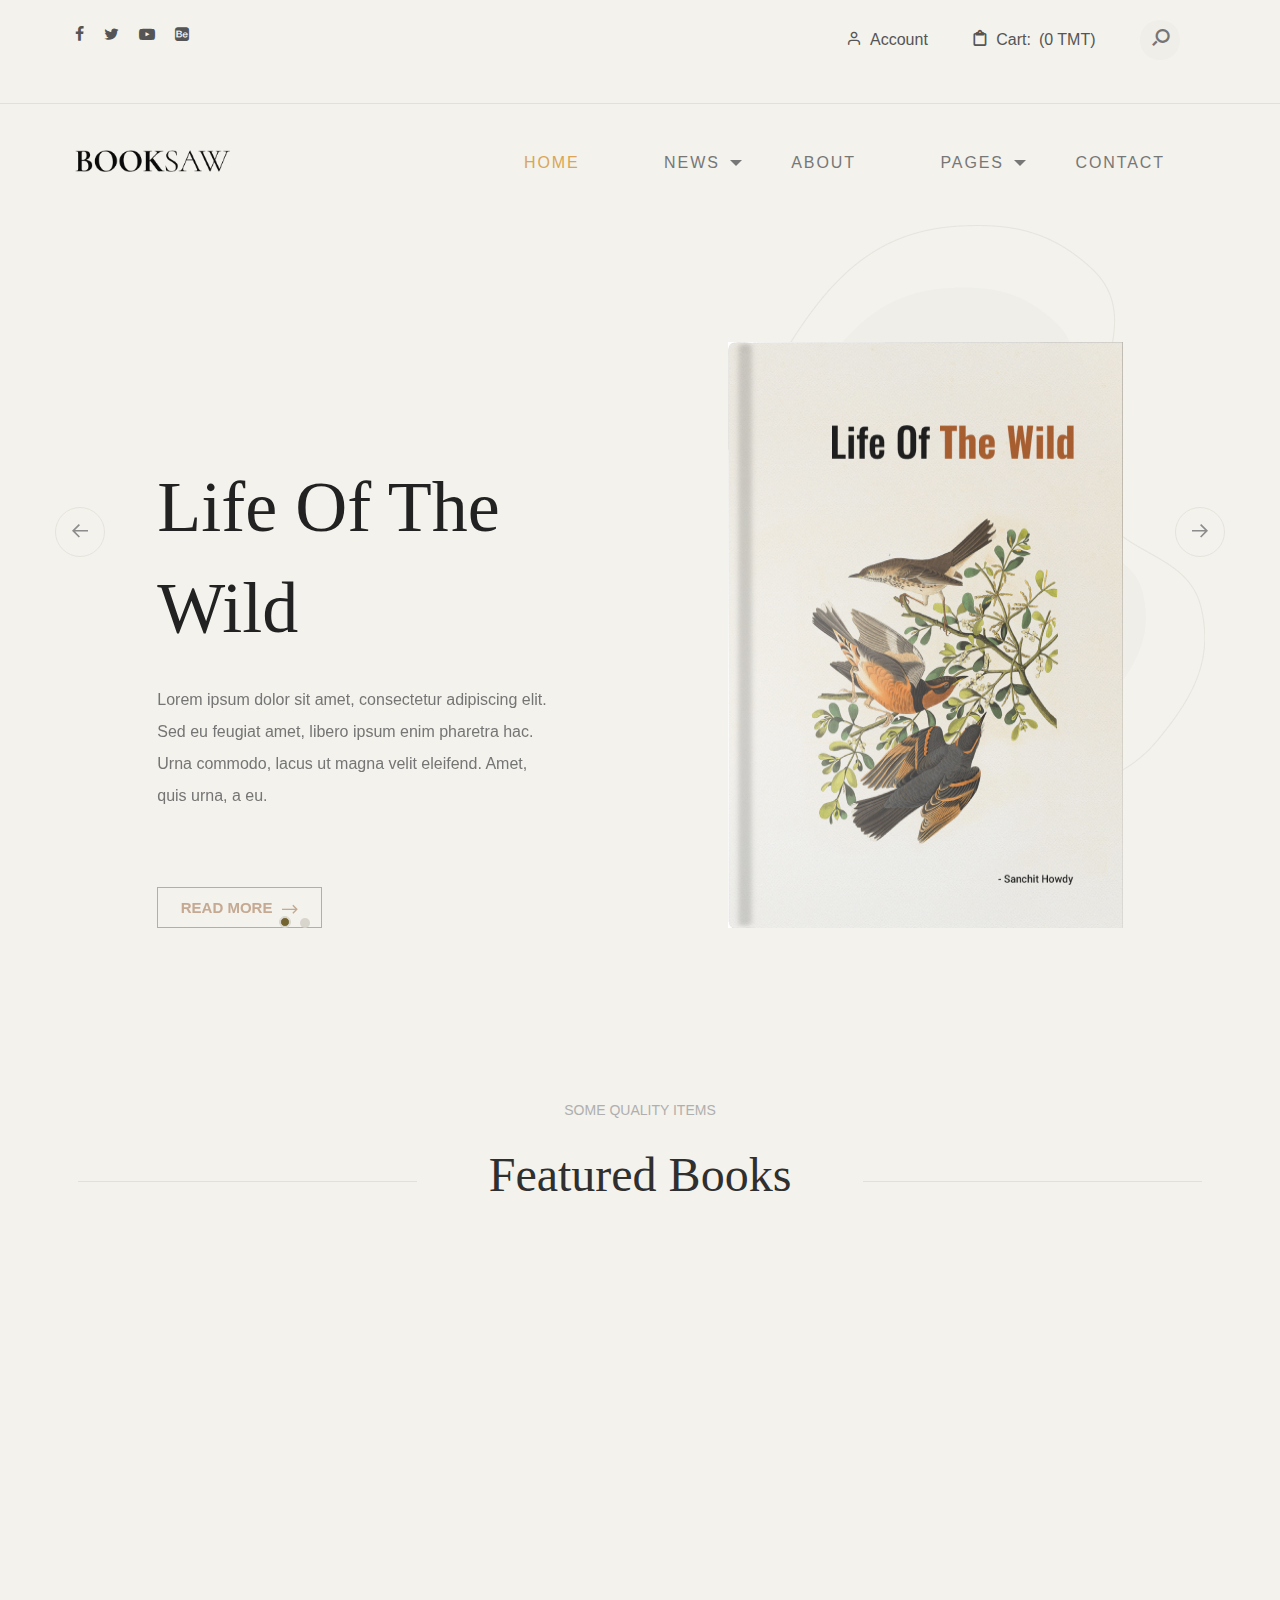
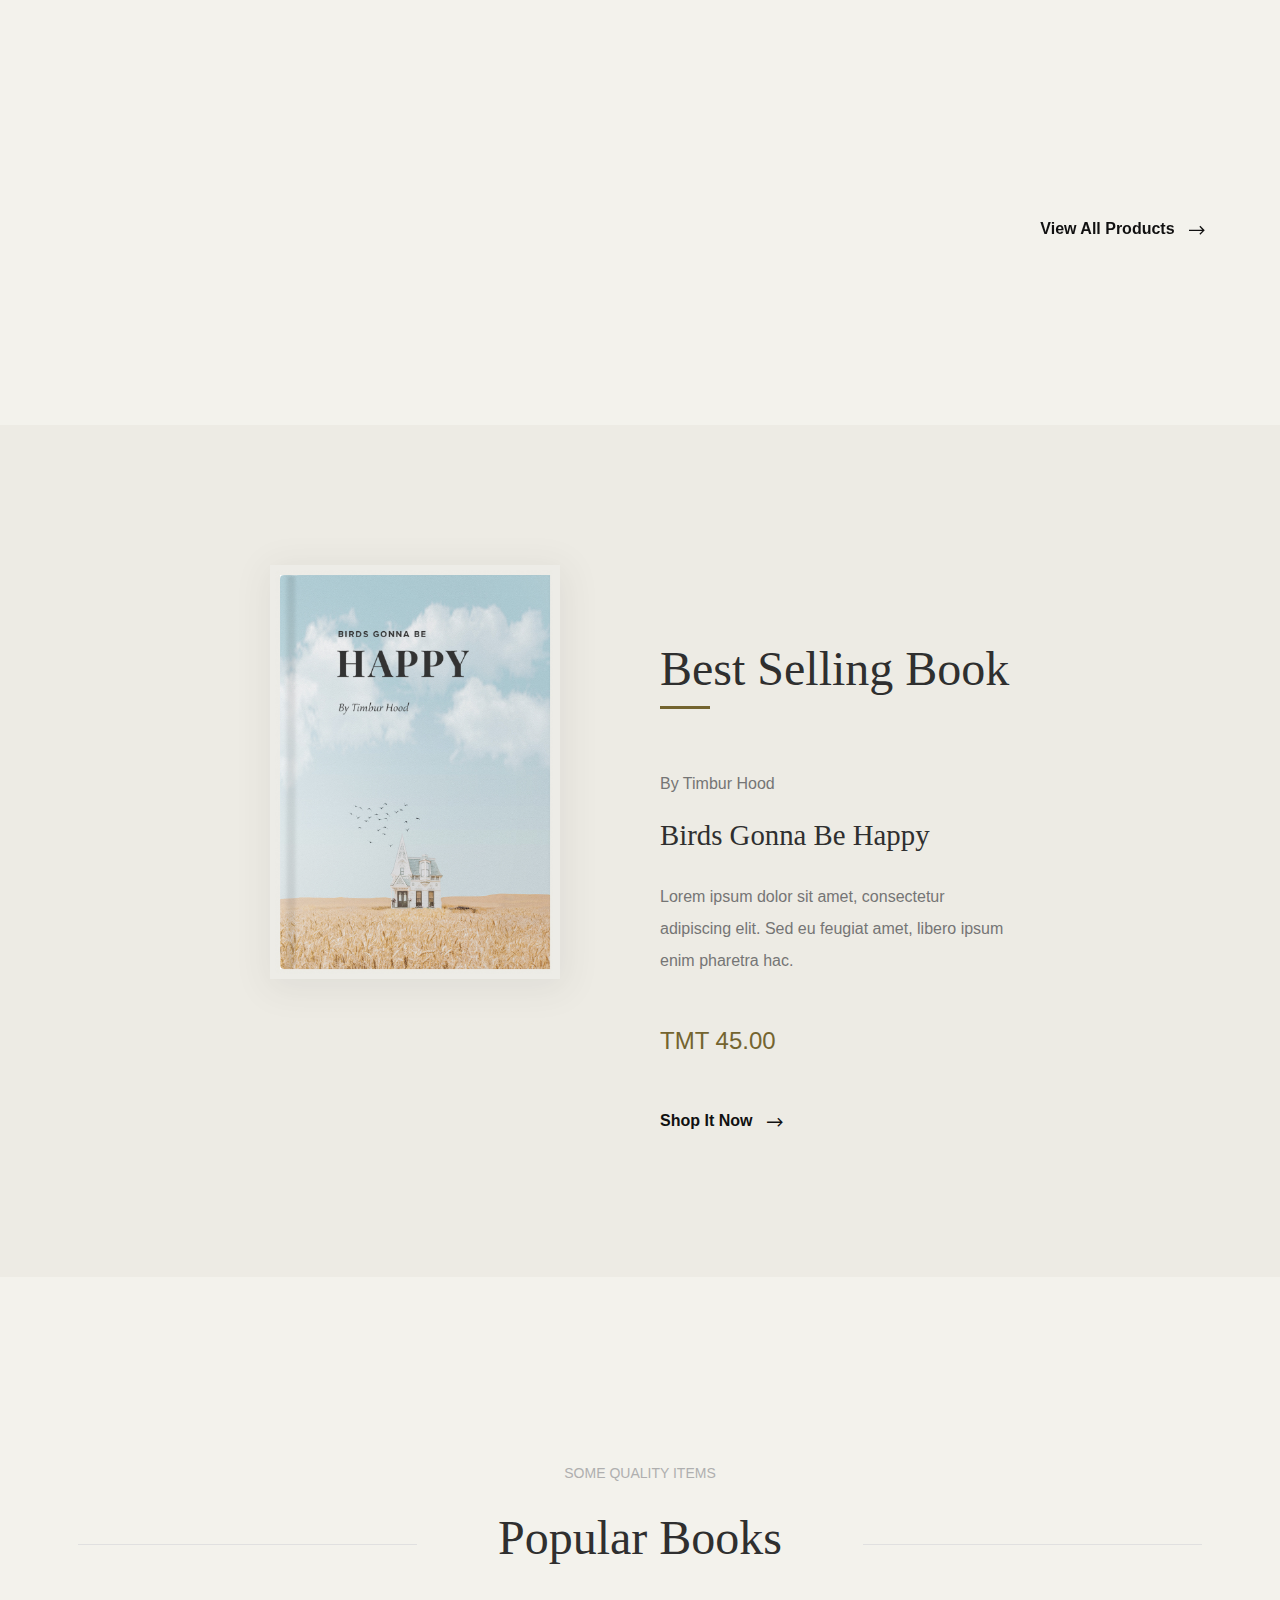
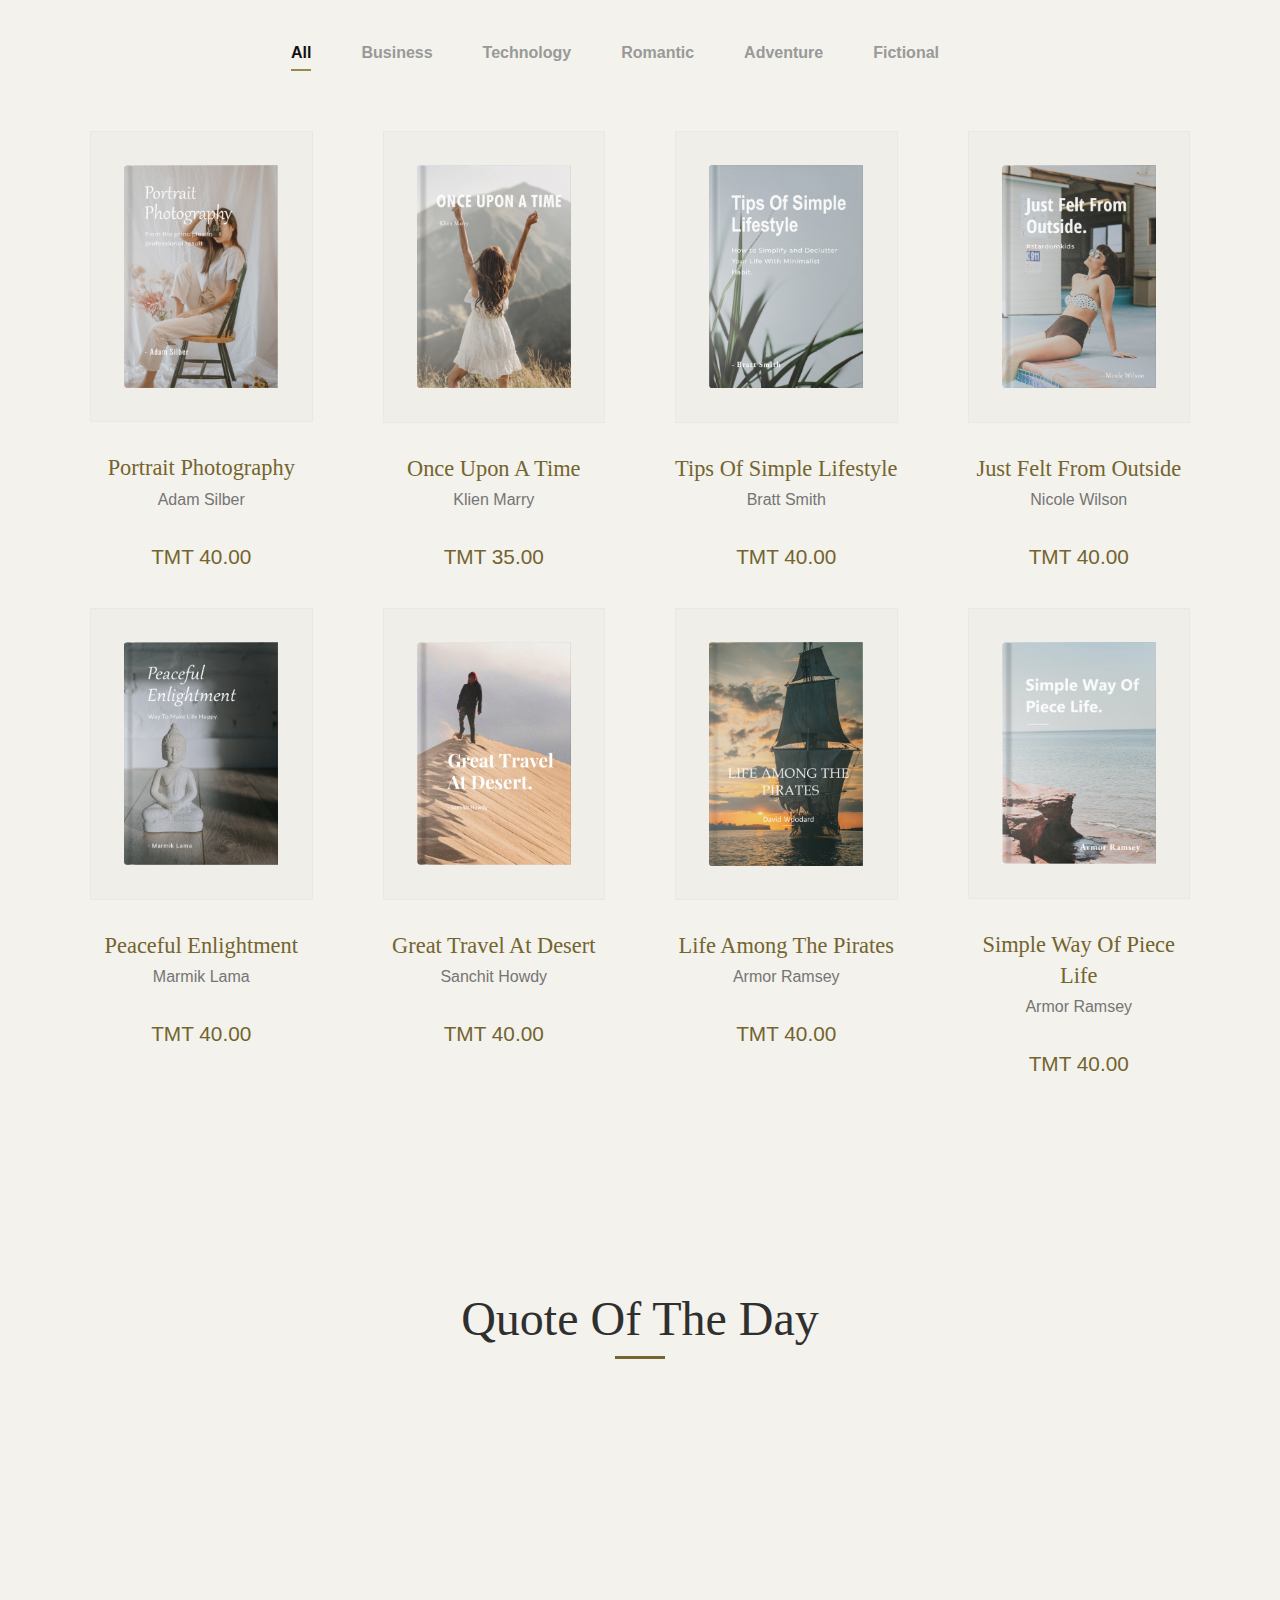
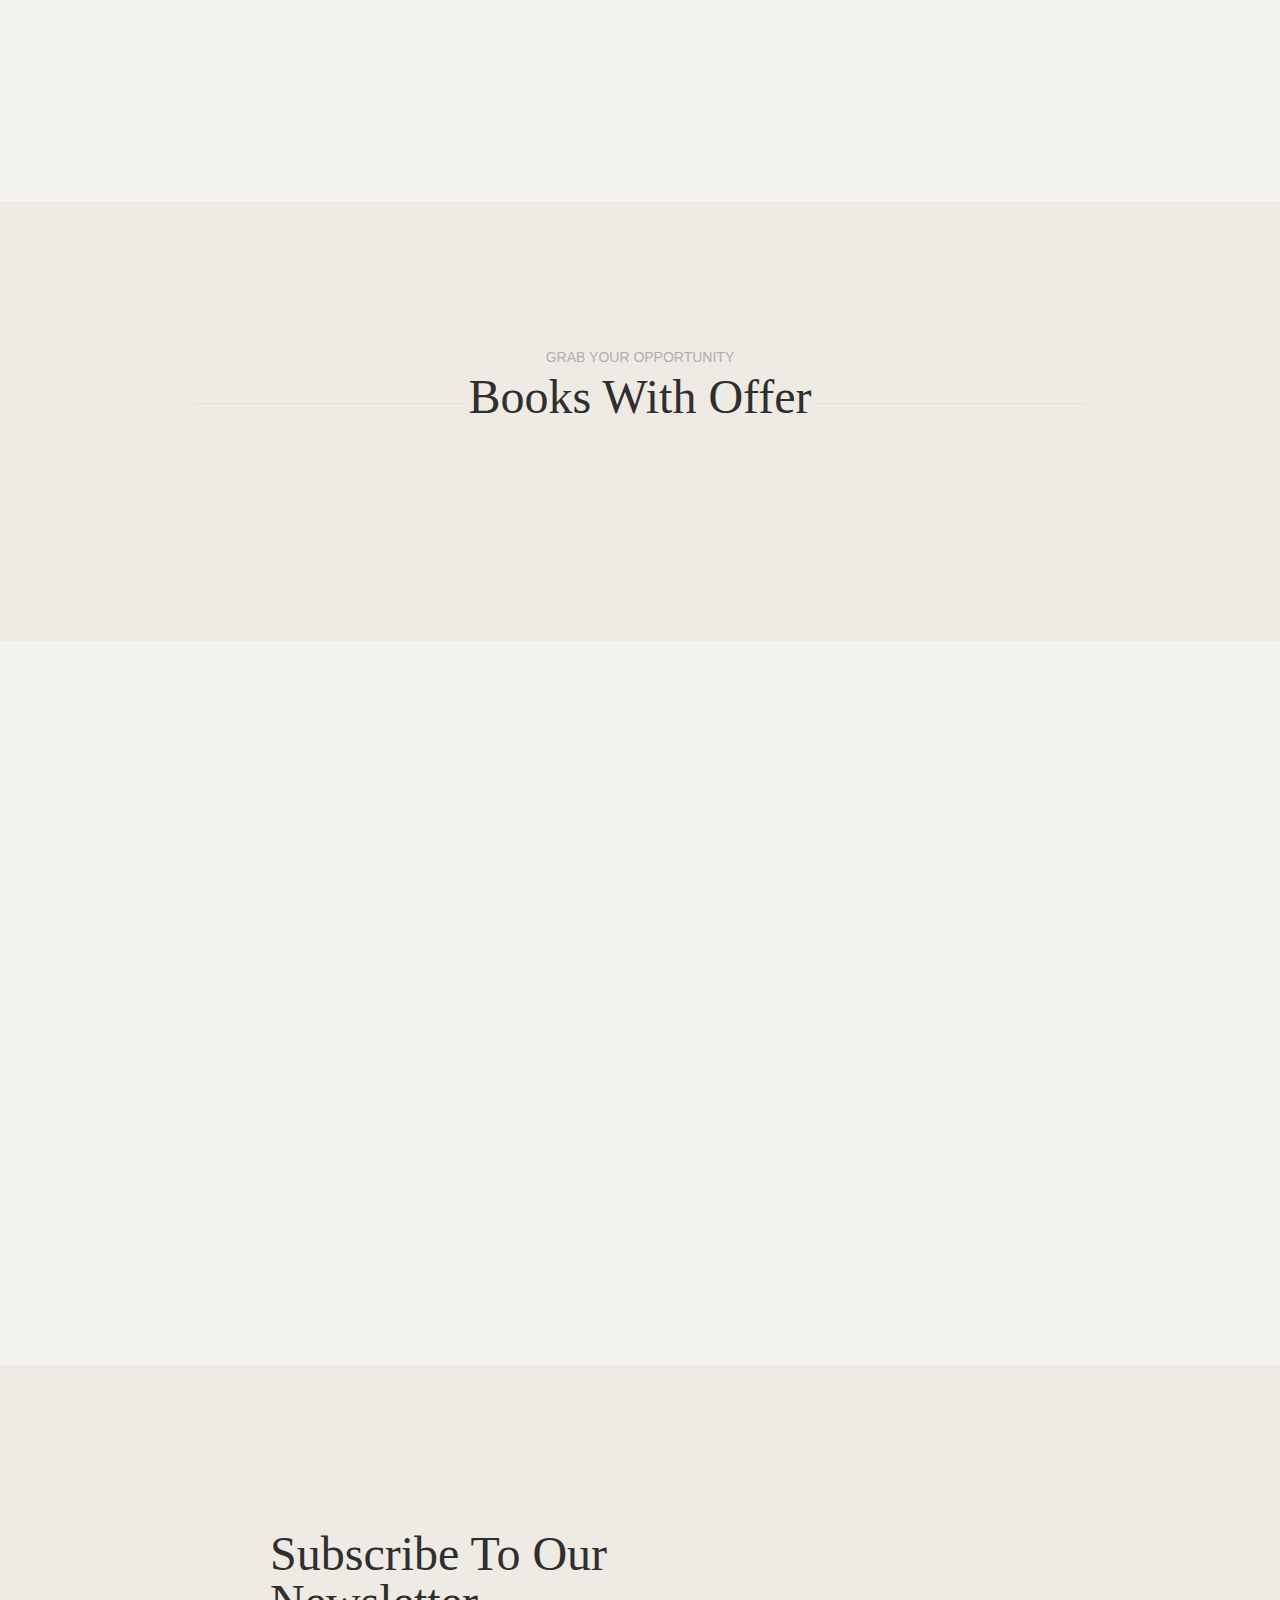
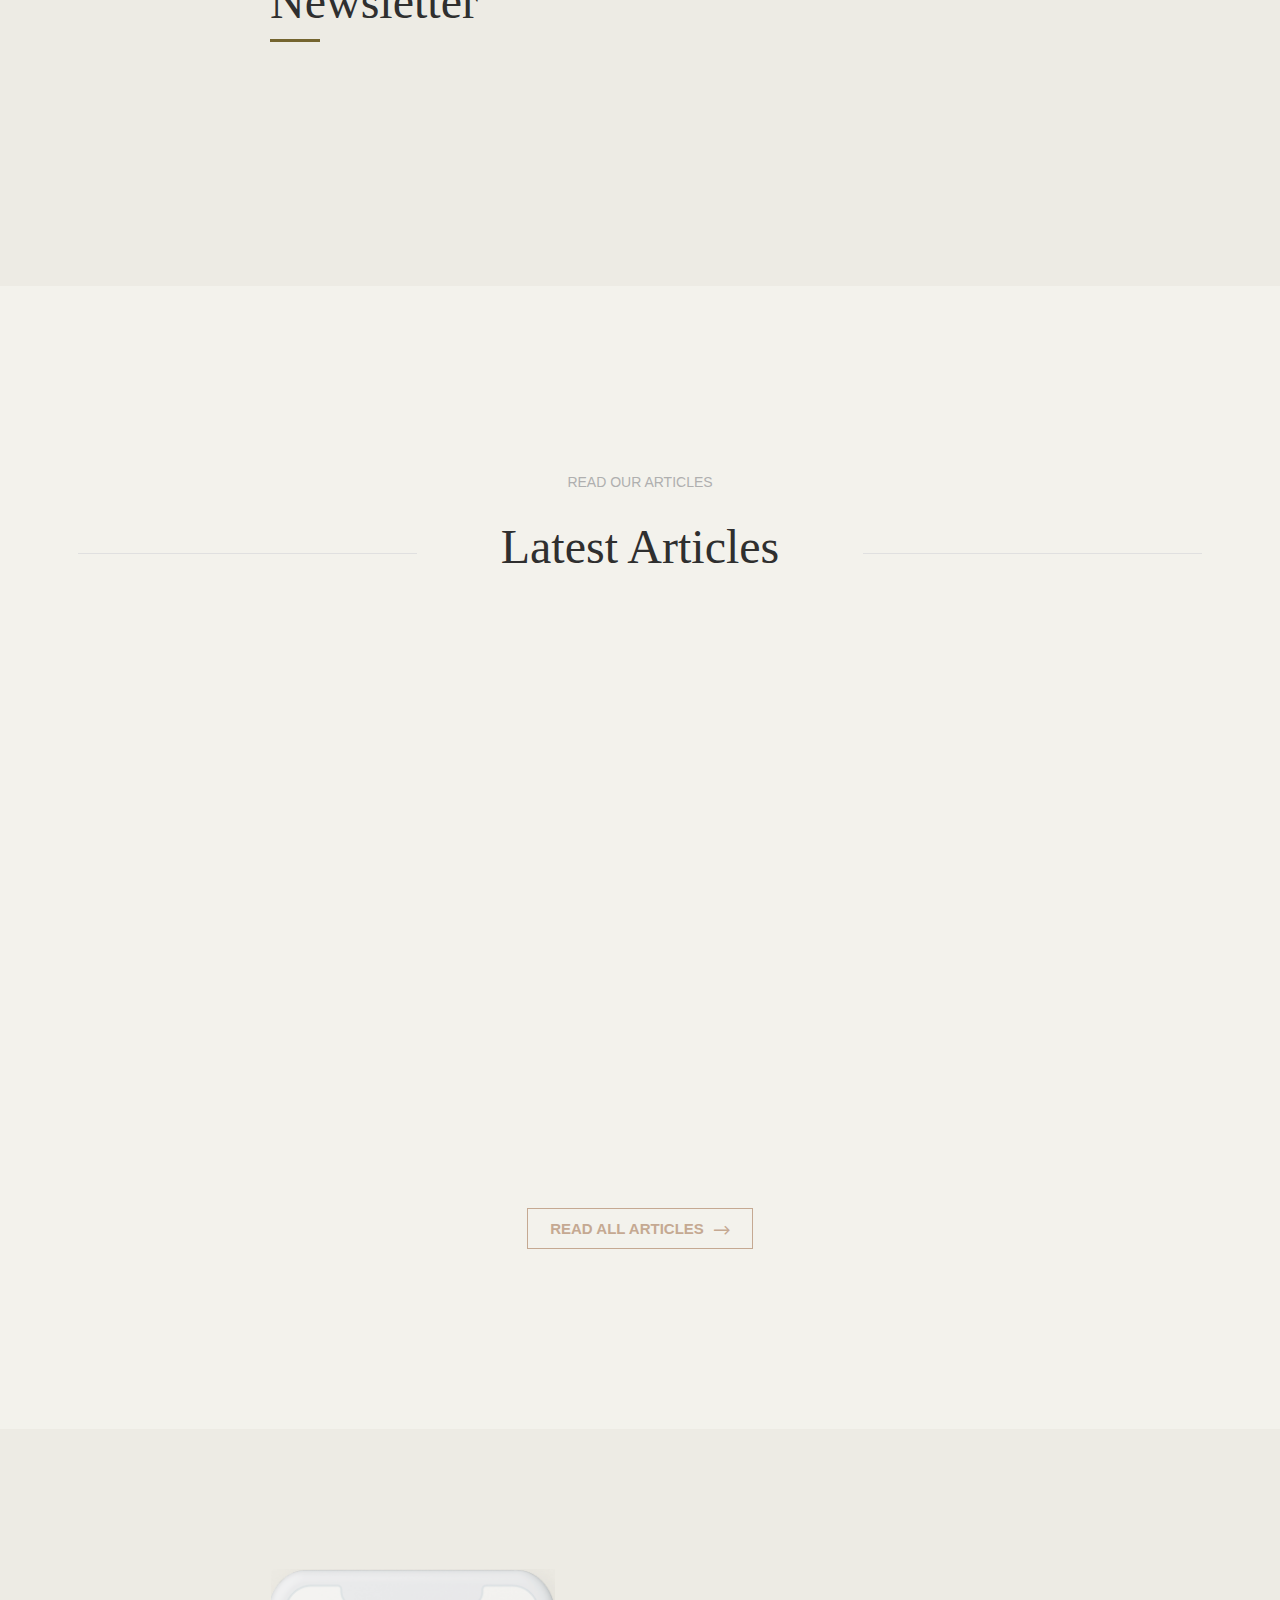
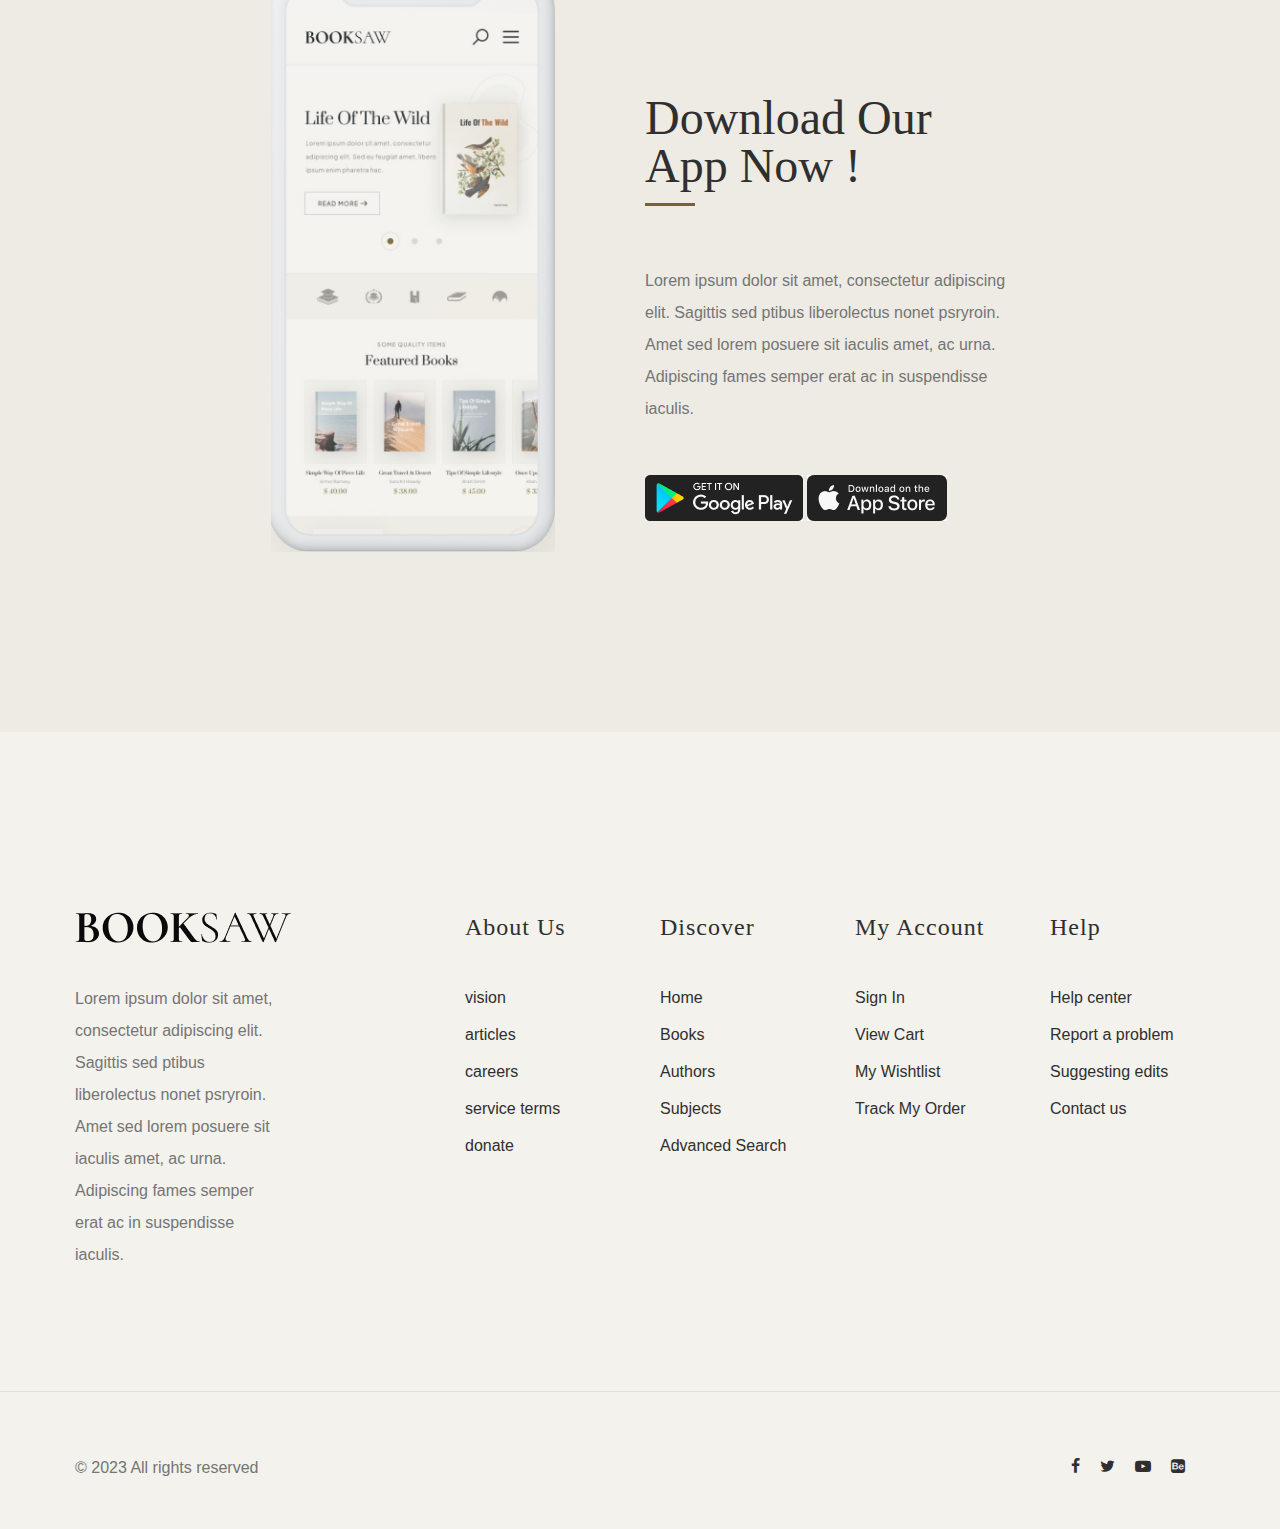
<file: index.html>
<!DOCTYPE html>
<html lang="en">
	<head>
		<title>Book Store</title>
		<meta charset="utf-8" />
		<meta http-equiv="X-UA-Compatible" content="IE=edge" />
		<meta name="viewport" content="width=device-width, initial-scale=1.0" />
		<meta name="format-detection" content="telephone=no" />
		<meta name="apple-mobile-web-app-capable" content="yes" />
		<meta name="author" content="" />
		<meta name="keywords" content="" />
		<meta name="description" content="" />

		<link rel="stylesheet" type="text/css" href="css/normalize.css" />
		<link rel="stylesheet" type="text/css" href="icomoon/icomoon.css" />
		<link rel="stylesheet" type="text/css" href="css/vendor.css" />
		<link rel="stylesheet" type="text/css" href="style.css" />

		<!-- script
		================================================== -->
		<script src="js/modernizr.js"></script>
	</head>

	<body>
		<div id="header-wrap">
			<div class="top-content">
				<div class="container" style="height: 7vh">
					<div class="row" style="height: 7vh">
						<div class="col-md-6">
							<div class="social-links">
								<ul>
									<li>
										<a href="#"><i class="icon icon-facebook"></i></a>
									</li>
									<li>
										<a href="#"><i class="icon icon-twitter"></i></a>
									</li>
									<li>
										<a href="#"><i class="icon icon-youtube-play"></i></a>
									</li>
									<li>
										<a href="#"><i class="icon icon-behance-square"></i></a>
									</li>
								</ul>
							</div>
							<!--social-links-->
						</div>
						<div class="col-md-6">
							<div class="right-element">
								<a href="#" class="user-account for-buy"
									><i class="icon icon-user" style="margin-right: 0.5rem"></i
									><span>Account</span></a
								>
								<a href="#" class="cart for-buy"
									><i
										class="icon icon-clipboard"
										style="margin-right: 0.5rem"
									></i
									><span>Cart:</span
									><span style="margin-left: 0.5rem">(0 TMT)</span></a
								>

								<div class="action-menu">
									<div class="search-bar">
										<a
											href="#"
											class="search-button search-toggle"
											data-selector="#header-wrap"
										>
											<i class="icon icon-search"></i>
										</a>
										<form role="search" method="get" class="search-box">
											<input
												class="search-field text search-input"
												placeholder="Search"
												type="search"
											/>
										</form>
									</div>
								</div>
							</div>
							<!--top-right-->
						</div>
					</div>
				</div>
			</div>
			<!--top-content-->

			<header id="header">
				<div class="container">
					<div class="row">
						<div class="col-md-2">
							<div class="main-logo">
								<a href="index.html"
									><img src="images/main-logo.png" alt="logo"
								/></a>
							</div>
						</div>

						<div class="col-md-10">
							<nav id="navbar">
								<div class="main-menu stellarnav">
									<ul class="menu-list">
										<li class="menu-item active">
											<a href="index.html" data-effect="Home">Home</a>
										</li>
										<li class="menu-item has-sub">
											<a
												href="blog.html"
												class="nav-link"
												data-effect="News"
												style="
													display: grid;
													grid-template-columns: max-content max-content;
													place-items: center;
												"
												>News</a
											>

											<ul>
												<li><a href="politics_news.html">Politics news</a></li>
												<li><a href="sport_news.html">Sport news</a></li>
												<li><a href="industry_news.html">Industry news</a></li>
											</ul>
										</li>
										<li class="menu-item">
											<a href="about.html" class="nav-link" data-effect="About"
												>About</a
											>
										</li>
										<li class="menu-item has-sub">
											<a
												class="nav-link"
												data-effect="Pages"
												style="
													display: grid;
													grid-template-columns: max-content max-content;
													place-items: center;
												"
												>Pages</a
											>

											<ul>
												<li><a href="library.html">Library</a></li>
												<li><a href="videos.html">Videos</a></li>
											</ul>
										</li>

										<li class="menu-item">
											<a
												href="contact.html"
												class="nav-link"
												data-effect="Contact"
												>Contact</a
											>
										</li>
									</ul>

									<div class="hamburger">
										<span class="bar"></span>
										<span class="bar"></span>
										<span class="bar"></span>
									</div>
								</div>
							</nav>
						</div>
					</div>
				</div>
			</header>
		</div>
		<!--header-wrap-->

		<section id="billboard">
			<div class="container">
				<div class="row">
					<div class="col-md-12">
						<button class="prev slick-arrow">
							<i class="icon icon-arrow-left"></i>
						</button>

						<div class="main-slider pattern-overlay">
							<div class="slider-item">
								<div class="banner-content">
									<h2 class="banner-title">Life of the Wild</h2>
									<p>
										Lorem ipsum dolor sit amet, consectetur adipiscing elit. Sed
										eu feugiat amet, libero ipsum enim pharetra hac. Urna
										commodo, lacus ut magna velit eleifend. Amet, quis urna, a
										eu.
									</p>
									<div class="btn-wrap">
										<a href="#" class="btn btn-outline-accent btn-accent-arrow"
											>Read More<i class="icon icon-ns-arrow-right"></i
										></a>
									</div>
								</div>
								<!--banner-content-->
								<img
									src="images/main-banner1.jpg"
									alt="banner"
									class="banner-image"
								/>
							</div>
							<!--slider-item-->

							<div class="slider-item">
								<div class="banner-content">
									<h2 class="banner-title">Birds gonna be Happy</h2>
									<p>
										Lorem ipsum dolor sit amet, consectetur adipiscing elit. Sed
										eu feugiat amet, libero ipsum enim pharetra hac. Urna
										commodo, lacus ut magna velit eleifend. Amet, quis urna, a
										eu.
									</p>
									<div class="btn-wrap">
										<a href="#" class="btn btn-outline-accent btn-accent-arrow"
											>Read More<i class="icon icon-ns-arrow-right"></i
										></a>
									</div>
								</div>
								<!--banner-content-->
								<img
									src="images/main-banner2.jpg"
									alt="banner"
									class="banner-image"
								/>
							</div>
							<!--slider-item-->
						</div>
						<!--slider-->

						<button class="next slick-arrow">
							<i class="icon icon-arrow-right"></i>
						</button>
					</div>
				</div>
			</div>
		</section>

		<section id="featured-books">
			<div class="container">
				<div class="row">
					<div class="col-md-12">
						<div class="section-header align-center">
							<div class="title">
								<span>Some quality items</span>
							</div>
							<h2 class="section-title">Featured Books</h2>
						</div>

						<div class="product-list" data-aos="fade-up">
							<div class="row">
								<div class="col-md-3">
									<figure class="product-style">
										<a href="single-product.html">
											<img
												src="images/product-item1.jpg"
												alt="Books"
												class="product-item"
											/>
										</a>
										<button
											type="button"
											class="add-to-cart"
											data-product-tile="add-to-cart"
										>
											Add to Cart
										</button>
										<figcaption>
											<h3>Simple way of piece life</h3>
											<p>Armor Ramsey</p>
											<div class="item-price">TMT 40.00</div>
										</figcaption>
									</figure>
								</div>

								<div class="col-md-3">
									<figure class="product-style">
										<img
											src="images/product-item2.jpg"
											alt="Books"
											class="product-item"
										/>
										<button
											type="button"
											class="add-to-cart"
											data-product-tile="add-to-cart"
										>
											Add to Cart
										</button>
										<figcaption>
											<h3>Great travel at desert</h3>
											<p>Sanchit Howdy</p>
											<div class="item-price">TMT 38.00</div>
										</figcaption>
									</figure>
								</div>

								<div class="col-md-3">
									<figure class="product-style">
										<img
											src="images/product-item3.jpg"
											alt="Books"
											class="product-item"
										/>
										<button
											type="button"
											class="add-to-cart"
											data-product-tile="add-to-cart"
										>
											Add to Cart
										</button>
										<figcaption>
											<h3>The lady beauty Scarlett</h3>
											<p>Arthur Doyle</p>
											<div class="item-price">TMT 45.00</div>
										</figcaption>
									</figure>
								</div>

								<div class="col-md-3">
									<figure class="product-style">
										<img
											src="images/product-item4.jpg"
											alt="Books"
											class="product-item"
										/>
										<button
											type="button"
											class="add-to-cart"
											data-product-tile="add-to-cart"
										>
											Add to Cart
										</button>
										<figcaption>
											<h3>Once upon a time</h3>
											<p>Klien Marry</p>
											<div class="item-price">TMT 35.00</div>
										</figcaption>
									</figure>
								</div>
							</div>
							<!--ft-books-slider-->
						</div>
						<!--grid-->
					</div>
					<!--inner-content-->
				</div>

				<div class="row">
					<div class="col-md-12">
						<div class="btn-wrap align-right">
							<a href="shop.html" class="btn-accent-arrow"
								>View all products <i class="icon icon-ns-arrow-right"></i
							></a>
						</div>
					</div>
				</div>
			</div>
		</section>

		<section id="best-selling" class="leaf-pattern-overlay">
			<div class="corner-pattern-overlay"></div>
			<div class="container">
				<div class="row">
					<div class="col-md-8 col-md-offset-2">
						<div class="row">
							<div class="col-md-6">
								<figure class="products-thumb">
									<img
										src="images/single-image.jpg"
										alt="book"
										class="single-image"
									/>
								</figure>
							</div>

							<div class="col-md-6">
								<div class="product-entry">
									<h2 class="section-title divider">Best Selling Book</h2>

									<div class="products-content">
										<div class="author-name">By Timbur Hood</div>
										<h3 class="item-title">Birds gonna be happy</h3>
										<p>
											Lorem ipsum dolor sit amet, consectetur adipiscing elit.
											Sed eu feugiat amet, libero ipsum enim pharetra hac.
										</p>
										<div class="item-price">TMT 45.00</div>
										<div class="btn-wrap">
											<a href="#" class="btn-accent-arrow"
												>shop it now <i class="icon icon-ns-arrow-right"></i
											></a>
										</div>
									</div>
								</div>
							</div>
						</div>
						<!-- / row -->
					</div>
				</div>
			</div>
		</section>

		<section id="popular-books" class="bookshelf">
			<div class="container">
				<div class="row">
					<div class="col-md-12">
						<div class="section-header align-center">
							<div class="title">
								<span>Some quality items</span>
							</div>
							<h2 class="section-title">Popular Books</h2>
						</div>

						<ul class="tabs">
							<li data-tab-target="#all-genre" class="active tab">All</li>
							<li data-tab-target="#business" class="tab">Business</li>
							<li data-tab-target="#technology" class="tab">Technology</li>
							<li data-tab-target="#romantic" class="tab">Romantic</li>
							<li data-tab-target="#adventure" class="tab">Adventure</li>
							<li data-tab-target="#fictional" class="tab">Fictional</li>
						</ul>

						<div class="tab-content">
							<div id="all-genre" data-tab-content class="active">
								<div class="row">
									<div class="col-md-3">
										<figure class="product-style">
											<a href="single-product.html">
												<img
													src="images/tab-item1.jpg"
													alt="Books"
													class="product-item"
												/>
											</a>
											<button
												type="button"
												class="add-to-cart"
												data-product-tile="add-to-cart"
											>
												Add to Cart
											</button>
											<figcaption>
												<h3>Portrait photography</h3>
												<p>Adam Silber</p>
												<div class="item-price">TMT 40.00</div>
											</figcaption>
										</figure>
									</div>

									<div class="col-md-3">
										<figure class="product-style">
											<img
												src="images/tab-item2.jpg"
												alt="Books"
												class="product-item"
											/>
											<button
												type="button"
												class="add-to-cart"
												data-product-tile="add-to-cart"
											>
												Add to Cart
											</button>
											<figcaption>
												<h3>Once upon a time</h3>
												<p>Klien Marry</p>
												<div class="item-price">TMT 35.00</div>
											</figcaption>
										</figure>
									</div>

									<div class="col-md-3">
										<figure class="product-style">
											<img
												src="images/tab-item3.jpg"
												alt="Books"
												class="product-item"
											/>
											<button
												type="button"
												class="add-to-cart"
												data-product-tile="add-to-cart"
											>
												Add to Cart
											</button>
											<figcaption>
												<h3>Tips of simple lifestyle</h3>
												<p>Bratt Smith</p>
												<div class="item-price">TMT 40.00</div>
											</figcaption>
										</figure>
									</div>

									<div class="col-md-3">
										<figure class="product-style">
											<img
												src="images/tab-item4.jpg"
												alt="Books"
												class="product-item"
											/>
											<button
												type="button"
												class="add-to-cart"
												data-product-tile="add-to-cart"
											>
												Add to Cart
											</button>
											<figcaption>
												<h3>Just felt from outside</h3>
												<p>Nicole Wilson</p>
												<div class="item-price">TMT 40.00</div>
											</figcaption>
										</figure>
									</div>
								</div>
								<div class="row">
									<div class="col-md-3">
										<figure class="product-style">
											<img
												src="images/tab-item5.jpg"
												alt="Books"
												class="product-item"
											/>
											<button
												type="button"
												class="add-to-cart"
												data-product-tile="add-to-cart"
											>
												Add to Cart
											</button>

											<figcaption>
												<h3>Peaceful Enlightment</h3>
												<p>Marmik Lama</p>
												<div class="item-price">TMT 40.00</div>
											</figcaption>
										</figure>
									</div>

									<div class="col-md-3">
										<figure class="product-style">
											<img
												src="images/tab-item6.jpg"
												alt="Books"
												class="product-item"
											/>
											<button
												type="button"
												class="add-to-cart"
												data-product-tile="add-to-cart"
											>
												Add to Cart
											</button>
											<figcaption>
												<h3>Great travel at desert</h3>
												<p>Sanchit Howdy</p>
												<div class="item-price">TMT 40.00</div>
											</figcaption>
										</figure>
									</div>

									<div class="col-md-3">
										<figure class="product-style">
											<img
												src="images/tab-item7.jpg"
												alt="Books"
												class="product-item"
											/>
											<button
												type="button"
												class="add-to-cart"
												data-product-tile="add-to-cart"
											>
												Add to Cart
											</button>
											<figcaption>
												<h3>Life among the pirates</h3>
												<p>Armor Ramsey</p>
												<div class="item-price">TMT 40.00</div>
											</figcaption>
										</figure>
									</div>

									<div class="col-md-3">
										<figure class="product-style">
											<img
												src="images/tab-item8.jpg"
												alt="Books"
												class="product-item"
											/>
											<button
												type="button"
												class="add-to-cart"
												data-product-tile="add-to-cart"
											>
												Add to Cart
											</button>
											<figcaption>
												<h3>Simple way of piece life</h3>
												<p>Armor Ramsey</p>
												<div class="item-price">TMT 40.00</div>
											</figcaption>
										</figure>
									</div>
								</div>
							</div>
							<div id="business" data-tab-content>
								<div class="row">
									<div class="col-md-3">
										<figure class="product-style">
											<img
												src="images/tab-item2.jpg"
												alt="Books"
												class="product-item"
											/>
											<button
												type="button"
												class="add-to-cart"
												data-product-tile="add-to-cart"
											>
												Add to Cart
											</button>
											<figcaption>
												<h3>Peaceful Enlightment</h3>
												<p>Marmik Lama</p>
												<div class="item-price">TMT 40.00</div>
											</figcaption>
										</figure>
									</div>

									<div class="col-md-3">
										<figure class="product-style">
											<img
												src="images/tab-item4.jpg"
												alt="Books"
												class="product-item"
											/>
											<button
												type="button"
												class="add-to-cart"
												data-product-tile="add-to-cart"
											>
												Add to Cart
											</button>
											<figcaption>
												<h3>Great travel at desert</h3>
												<p>Sanchit Howdy</p>
												<div class="item-price">TMT 40.00</div>
											</figcaption>
										</figure>
									</div>

									<div class="col-md-3">
										<figure class="product-style">
											<img
												src="images/tab-item6.jpg"
												alt="Books"
												class="product-item"
											/>
											<button
												type="button"
												class="add-to-cart"
												data-product-tile="add-to-cart"
											>
												Add to Cart
											</button>
											<figcaption>
												<h3>Life among the pirates</h3>
												<p>Armor Ramsey</p>
												<div class="item-price">TMT 40.00</div>
											</figcaption>
										</figure>
									</div>

									<div class="col-md-3">
										<figure class="product-style">
											<img
												src="images/tab-item8.jpg"
												alt="Books"
												class="product-item"
											/>
											<button
												type="button"
												class="add-to-cart"
												data-product-tile="add-to-cart"
											>
												Add to Cart
											</button>
											<figcaption>
												<h3>Simple way of piece life</h3>
												<p>Armor Ramsey</p>
												<div class="item-price">TMT 40.00</div>
											</figcaption>
										</figure>
									</div>
								</div>
							</div>

							<div id="technology" data-tab-content>
								<div class="row">
									<div class="col-md-3">
										<figure class="product-style">
											<img
												src="images/tab-item1.jpg"
												alt="Books"
												class="product-item"
											/>
											<button
												type="button"
												class="add-to-cart"
												data-product-tile="add-to-cart"
											>
												Add to Cart
											</button>
											<figcaption>
												<h3>Peaceful Enlightment</h3>
												<p>Marmik Lama</p>
												<div class="item-price">TMT 40.00</div>
											</figcaption>
										</figure>
									</div>

									<div class="col-md-3">
										<figure class="product-style">
											<img
												src="images/tab-item3.jpg"
												alt="Books"
												class="product-item"
											/>
											<button
												type="button"
												class="add-to-cart"
												data-product-tile="add-to-cart"
											>
												Add to Cart
											</button>
											<figcaption>
												<h3>Great travel at desert</h3>
												<p>Sanchit Howdy</p>
												<div class="item-price">TMT 40.00</div>
											</figcaption>
										</figure>
									</div>

									<div class="col-md-3">
										<figure class="product-style">
											<img
												src="images/tab-item5.jpg"
												alt="Books"
												class="product-item"
											/>
											<button
												type="button"
												class="add-to-cart"
												data-product-tile="add-to-cart"
											>
												Add to Cart
											</button>
											<figcaption>
												<h3>Life among the pirates</h3>
												<p>Armor Ramsey</p>
												<div class="item-price">TMT 40.00</div>
											</figcaption>
										</figure>
									</div>

									<div class="col-md-3">
										<figure class="product-style">
											<img
												src="images/tab-item7.jpg"
												alt="Books"
												class="product-item"
											/>
											<button
												type="button"
												class="add-to-cart"
												data-product-tile="add-to-cart"
											>
												Add to Cart
											</button>
											<figcaption>
												<h3>Simple way of piece life</h3>
												<p>Armor Ramsey</p>
												<div class="item-price">TMT 40.00</div>
											</figcaption>
										</figure>
									</div>
								</div>
							</div>

							<div id="romantic" data-tab-content>
								<div class="row">
									<div class="col-md-3">
										<figure class="product-style">
											<img
												src="images/tab-item1.jpg"
												alt="Books"
												class="product-item"
											/>
											<button
												type="button"
												class="add-to-cart"
												data-product-tile="add-to-cart"
											>
												Add to Cart
											</button>
											<figcaption>
												<h3>Peaceful Enlightment</h3>
												<p>Marmik Lama</p>
												<div class="item-price">TMT 40.00</div>
											</figcaption>
										</figure>
									</div>

									<div class="col-md-3">
										<figure class="product-style">
											<img
												src="images/tab-item3.jpg"
												alt="Books"
												class="product-item"
											/>
											<button
												type="button"
												class="add-to-cart"
												data-product-tile="add-to-cart"
											>
												Add to Cart
											</button>
											<figcaption>
												<h3>Great travel at desert</h3>
												<p>Sanchit Howdy</p>
												<div class="item-price">TMT 40.00</div>
											</figcaption>
										</figure>
									</div>

									<div class="col-md-3">
										<figure class="product-style">
											<img
												src="images/tab-item5.jpg"
												alt="Books"
												class="product-item"
											/>
											<button
												type="button"
												class="add-to-cart"
												data-product-tile="add-to-cart"
											>
												Add to Cart
											</button>
											<figcaption>
												<h3>Life among the pirates</h3>
												<p>Armor Ramsey</p>
												<div class="item-price">TMT 40.00</div>
											</figcaption>
										</figure>
									</div>

									<div class="col-md-3">
										<figure class="product-style">
											<img
												src="images/tab-item7.jpg"
												alt="Books"
												class="product-item"
											/>
											<button
												type="button"
												class="add-to-cart"
												data-product-tile="add-to-cart"
											>
												Add to Cart
											</button>
											<figcaption>
												<h3>Simple way of piece life</h3>
												<p>Armor Ramsey</p>
												<div class="item-price">TMT 40.00</div>
											</figcaption>
										</figure>
									</div>
								</div>
							</div>

							<div id="adventure" data-tab-content>
								<div class="row">
									<div class="col-md-3">
										<figure class="product-style">
											<img
												src="images/tab-item5.jpg"
												alt="Books"
												class="product-item"
											/>
											<button
												type="button"
												class="add-to-cart"
												data-product-tile="add-to-cart"
											>
												Add to Cart
											</button>
											<figcaption>
												<h3>Life among the pirates</h3>
												<p>Armor Ramsey</p>
												<div class="item-price">TMT 40.00</div>
											</figcaption>
										</figure>
									</div>

									<div class="col-md-3">
										<figure class="product-style">
											<img
												src="images/tab-item7.jpg"
												alt="Books"
												class="product-item"
											/>
											<button
												type="button"
												class="add-to-cart"
												data-product-tile="add-to-cart"
											>
												Add to Cart
											</button>
											<figcaption>
												<h3>Simple way of piece life</h3>
												<p>Armor Ramsey</p>
												<div class="item-price">TMT 40.00</div>
											</figcaption>
										</figure>
									</div>
								</div>
							</div>

							<div id="fictional" data-tab-content>
								<div class="row">
									<div class="col-md-3">
										<figure class="product-style">
											<img
												src="images/tab-item5.jpg"
												alt="Books"
												class="product-item"
											/>
											<button
												type="button"
												class="add-to-cart"
												data-product-tile="add-to-cart"
											>
												Add to Cart
											</button>
											<figcaption>
												<h3>Life among the pirates</h3>
												<p>Armor Ramsey</p>
												<div class="item-price">TMT 40.00</div>
											</figcaption>
										</figure>
									</div>

									<div class="col-md-3">
										<figure class="product-style">
											<img
												src="images/tab-item7.jpg"
												alt="Books"
												class="product-item"
											/>
											<button
												type="button"
												class="add-to-cart"
												data-product-tile="add-to-cart"
											>
												Add to Cart
											</button>
											<figcaption>
												<h3>Simple way of piece life</h3>
												<p>Armor Ramsey</p>
												<div class="item-price">TMT 40.00</div>
											</figcaption>
										</figure>
									</div>
								</div>
							</div>
						</div>
					</div>
					<!--inner-tabs-->
				</div>
			</div>
		</section>

		<section id="quotation" class="align-center">
			<div class="inner-content">
				<h2 class="section-title divider">Quote of the day</h2>
				<blockquote data-aos="fade-up">
					<q
						>“The more that you read, the more things you will know. The more
						that you learn, the more places you’ll go.”</q
					>
					<div class="author-name">Dr. Seuss</div>
				</blockquote>
			</div>
		</section>

		<section id="special-offer" class="bookshelf">
			<div class="section-header align-center">
				<div class="title">
					<span>Grab your opportunity</span>
				</div>
				<h2 class="section-title">Books with offer</h2>
			</div>

			<div class="container">
				<div class="row">
					<div class="inner-content">
						<div class="product-list" data-aos="fade-up">
							<div class="grid product-grid">
								<figure class="product-style">
									<img
										src="images/product-item5.jpg"
										alt="Books"
										class="product-item"
									/>
									<button
										type="button"
										class="add-to-cart"
										data-product-tile="add-to-cart"
									>
										Add to Cart
									</button>
									<figcaption>
										<h3>Simple way of piece life</h3>
										<p>Armor Ramsey</p>
										<div class="item-price">
											<span class="prev-price">TMT 50.00</span>TMT 40.00
										</div>
									</figcaption>
								</figure>

								<figure class="product-style">
									<img
										src="images/product-item6.jpg"
										alt="Books"
										class="product-item"
									/>
									<button
										type="button"
										class="add-to-cart"
										data-product-tile="add-to-cart"
									>
										Add to Cart
									</button>
									<figcaption>
										<h3>Great travel at desert</h3>
										<p>Sanchit Howdy</p>
										<div class="item-price">
											<span class="prev-price">TMT 30.00</span>TMT 38.00
										</div>
									</figcaption>
								</figure>

								<figure class="product-style">
									<img
										src="images/product-item7.jpg"
										alt="Books"
										class="product-item"
									/>
									<button
										type="button"
										class="add-to-cart"
										data-product-tile="add-to-cart"
									>
										Add to Cart
									</button>
									<figcaption>
										<h3>The lady beauty Scarlett</h3>
										<p>Arthur Doyle</p>
										<div class="item-price">
											<span class="prev-price">TMT 35.00</span>TMT 45.00
										</div>
									</figcaption>
								</figure>

								<figure class="product-style">
									<img
										src="images/product-item8.jpg"
										alt="Books"
										class="product-item"
									/>
									<button
										type="button"
										class="add-to-cart"
										data-product-tile="add-to-cart"
									>
										Add to Cart
									</button>
									<figcaption>
										<h3>Once upon a time</h3>
										<p>Klien Marry</p>
										<div class="item-price">
											<span class="prev-price">TMT 25.00</span>TMT 35.00
										</div>
									</figcaption>
								</figure>

								<figure class="product-style">
									<img
										src="images/product-item2.jpg"
										alt="Books"
										class="product-item"
									/>
									<button
										type="button"
										class="add-to-cart"
										data-product-tile="add-to-cart"
									>
										Add to Cart
									</button>
									<figcaption>
										<h3>Simple way of piece life</h3>
										<p>Armor Ramsey</p>
										<div class="item-price">TMT 40.00</div>
									</figcaption>
								</figure>
							</div>
							<!--grid-->
						</div>
					</div>
					<!--inner-content-->
				</div>
			</div>
		</section>

		<section id="subscribe">
			<div class="container">
				<div class="row">
					<div class="col-md-8 col-md-offset-2">
						<div class="row">
							<div class="col-md-6">
								<div class="title-element">
									<h2 class="section-title divider">
										Subscribe to our newsletter
									</h2>
								</div>
							</div>
							<div class="col-md-6">
								<div class="subscribe-content" data-aos="fade-up">
									<p>
										Sed eu feugiat amet, libero ipsum enim pharetra hac dolor
										sit amet, consectetur. Elit adipiscing enim pharetra hac.
									</p>
									<form id="form">
										<input
											type="text"
											name="email"
											placeholder="Enter your email addresss here"
										/>
										<button class="btn-subscribe">
											<span>send</span>
											<i class="icon icon-send"></i>
										</button>
									</form>
								</div>
							</div>
						</div>
					</div>
				</div>
			</div>
		</section>

		<section id="latest-blog">
			<div class="container">
				<div class="row">
					<div class="col-md-12">
						<div class="section-header align-center">
							<div class="title">
								<span>Read our articles</span>
							</div>
							<h2 class="section-title">Latest Articles</h2>
						</div>

						<div class="row">
							<div class="col-md-4">
								<article class="column" data-aos="fade-up">
									<figure>
										<a href="#" class="image-hvr-effect">
											<img
												src="images/post-img1.jpg"
												alt="post"
												class="post-image"
											/>
										</a>
									</figure>

									<div class="post-item">
										<div class="meta-date">Mar 30, 2021</div>
										<h3>
											<a href="#"
												>Reading books always makes the moments happy</a
											>
										</h3>
									</div>
								</article>
							</div>
							<div class="col-md-4">
								<article class="column" data-aos="fade-down">
									<figure>
										<a href="#" class="image-hvr-effect">
											<img
												src="images/post-img2.jpg"
												alt="post"
												class="post-image"
											/>
										</a>
									</figure>
									<div class="post-item">
										<div class="meta-date">Mar 29, 2021</div>
										<h3>
											<a href="#"
												>Reading books always makes the moments happy</a
											>
										</h3>
									</div>
								</article>
							</div>
							<div class="col-md-4">
								<article class="column" data-aos="fade-up">
									<figure>
										<a href="#" class="image-hvr-effect">
											<img
												src="images/post-img3.jpg"
												alt="post"
												class="post-image"
											/>
										</a>
									</figure>
									<div class="post-item">
										<div class="meta-date">Feb 27, 2021</div>
										<h3>
											<a href="#"
												>Reading books always makes the moments happy</a
											>
										</h3>
									</div>
								</article>
							</div>
						</div>

						<div class="row">
							<div class="btn-wrap align-center">
								<a
									href="blog.html"
									class="btn btn-outline-accent btn-accent-arrow"
									tabindex="0"
									>Read All Articles<i class="icon icon-ns-arrow-right"></i
								></a>
							</div>
						</div>
					</div>
				</div>
			</div>
		</section>

		<section id="download-app" class="leaf-pattern-overlay">
			<div class="corner-pattern-overlay"></div>
			<div class="container">
				<div class="row">
					<div class="col-md-8 col-md-offset-2">
						<div class="row">
							<div class="col-md-5">
								<figure>
									<img
										src="images/device.png"
										alt="phone"
										class="single-image"
									/>
								</figure>
							</div>

							<div class="col-md-7">
								<div class="app-info">
									<h2 class="section-title divider">Download our app now !</h2>
									<p>
										Lorem ipsum dolor sit amet, consectetur adipiscing elit.
										Sagittis sed ptibus liberolectus nonet psryroin. Amet sed
										lorem posuere sit iaculis amet, ac urna. Adipiscing fames
										semper erat ac in suspendisse iaculis.
									</p>
									<div class="google-app">
										<img src="images/google-play.jpg" alt="google play" />
										<img src="images/app-store.jpg" alt="app store" />
									</div>
								</div>
							</div>
						</div>
					</div>
				</div>
			</div>
		</section>

		<footer id="footer">
			<div class="container">
				<div class="row">
					<div class="col-md-4">
						<div class="footer-item">
							<div class="company-brand">
								<img
									src="images/main-logo.png"
									alt="logo"
									class="footer-logo"
								/>
								<p>
									Lorem ipsum dolor sit amet, consectetur adipiscing elit.
									Sagittis sed ptibus liberolectus nonet psryroin. Amet sed
									lorem posuere sit iaculis amet, ac urna. Adipiscing fames
									semper erat ac in suspendisse iaculis.
								</p>
							</div>
						</div>
					</div>

					<div class="col-md-2">
						<div class="footer-menu">
							<h5>About Us</h5>
							<ul class="menu-list">
								<li class="menu-item">
									<a href="#">vision</a>
								</li>
								<li class="menu-item">
									<a href="#">articles </a>
								</li>
								<li class="menu-item">
									<a href="#">careers</a>
								</li>
								<li class="menu-item">
									<a href="#">service terms</a>
								</li>
								<li class="menu-item">
									<a href="#">donate</a>
								</li>
							</ul>
						</div>
					</div>
					<div class="col-md-2">
						<div class="footer-menu">
							<h5>Discover</h5>
							<ul class="menu-list">
								<li class="menu-item">
									<a href="#">Home</a>
								</li>
								<li class="menu-item">
									<a href="#">Books</a>
								</li>
								<li class="menu-item">
									<a href="#">Authors</a>
								</li>
								<li class="menu-item">
									<a href="#">Subjects</a>
								</li>
								<li class="menu-item">
									<a href="#">Advanced Search</a>
								</li>
							</ul>
						</div>
					</div>
					<div class="col-md-2">
						<div class="footer-menu">
							<h5>My account</h5>
							<ul class="menu-list">
								<li class="menu-item">
									<a href="#">Sign In</a>
								</li>
								<li class="menu-item">
									<a href="#">View Cart</a>
								</li>
								<li class="menu-item">
									<a href="#">My Wishtlist</a>
								</li>
								<li class="menu-item">
									<a href="#">Track My Order</a>
								</li>
							</ul>
						</div>
					</div>
					<div class="col-md-2">
						<div class="footer-menu">
							<h5>Help</h5>
							<ul class="menu-list">
								<li class="menu-item">
									<a href="#">Help center</a>
								</li>
								<li class="menu-item">
									<a href="#">Report a problem</a>
								</li>
								<li class="menu-item">
									<a href="#">Suggesting edits</a>
								</li>
								<li class="menu-item">
									<a href="#">Contact us</a>
								</li>
							</ul>
						</div>
					</div>
				</div>
				<!-- / row -->
			</div>
		</footer>

		<div id="footer-bottom">
			<div class="container">
				<div class="row">
					<div class="col-md-12">
						<div class="copyright">
							<div class="row">
								<div class="col-md-6">
									<p>© 2023 All rights reserved</p>
								</div>

								<div class="col-md-6">
									<div class="social-links align-right">
										<ul>
											<li>
												<a href="#"><i class="icon icon-facebook"></i></a>
											</li>
											<li>
												<a href="#"><i class="icon icon-twitter"></i></a>
											</li>
											<li>
												<a href="#"><i class="icon icon-youtube-play"></i></a>
											</li>
											<li>
												<a href="#"><i class="icon icon-behance-square"></i></a>
											</li>
										</ul>
									</div>
								</div>
							</div>
						</div>
						<!--grid-->
					</div>
					<!--footer-bottom-content-->
				</div>
			</div>
		</div>

		<script src="js/jquery-1.11.0.min.js"></script>
		<script src="js/plugins.js"></script>
		<script src="js/script.js"></script>
	</body>
</html>
</file>
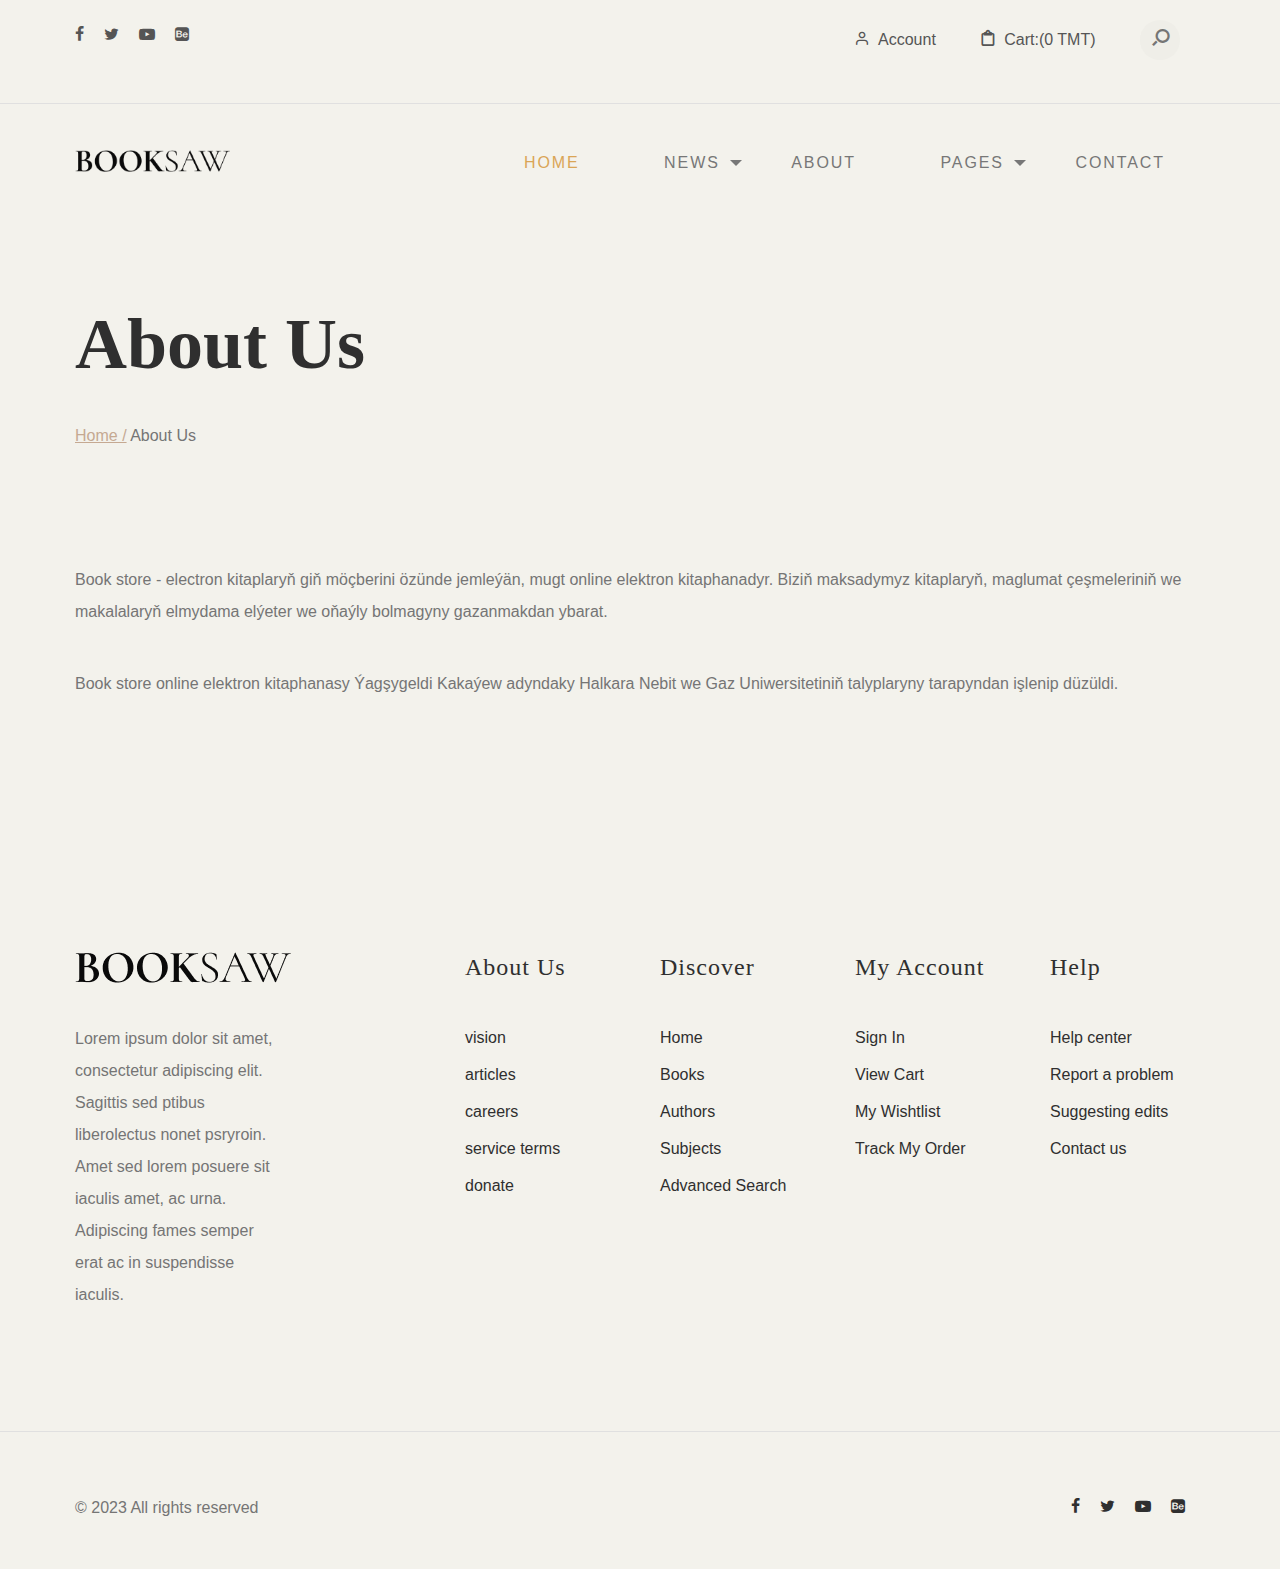
<file: about.html>
<!DOCTYPE html>
<html lang="en">
	<head>
		<title>Book Store</title>
		<meta charset="utf-8" />
		<meta http-equiv="X-UA-Compatible" content="IE=edge" />
		<meta name="viewport" content="width=device-width, initial-scale=1.0" />
		<meta name="format-detection" content="telephone=no" />
		<meta name="apple-mobile-web-app-capable" content="yes" />
		<meta name="author" content="" />
		<meta name="keywords" content="" />
		<meta name="description" content="" />

		<link rel="stylesheet" type="text/css" href="css/normalize.css" />
		<link rel="stylesheet" type="text/css" href="icomoon/icomoon.css" />
		<link rel="stylesheet" type="text/css" href="css/vendor.css" />
		<link rel="stylesheet" type="text/css" href="style.css" />

		<!-- script
		================================================== -->
		<script src="js/modernizr.js"></script>
	</head>

	<body>
		<div id="header-wrap">
			<div class="top-content">
				<div class="container" style="height: 7vh">
					<div class="row" style="height: 7vh">
						<div class="col-md-6">
							<div class="social-links">
								<ul>
									<li>
										<a href="#"><i class="icon icon-facebook"></i></a>
									</li>
									<li>
										<a href="#"><i class="icon icon-twitter"></i></a>
									</li>
									<li>
										<a href="#"><i class="icon icon-youtube-play"></i></a>
									</li>
									<li>
										<a href="#"><i class="icon icon-behance-square"></i></a>
									</li>
								</ul>
							</div>
							<!--social-links-->
						</div>
						<div class="col-md-6">
							<div class="right-element">
								<a href="#" class="user-account for-buy"
									><i class="icon icon-user" style="margin-right: 0.5rem"></i
									><span>Account</span></a
								>
								<a href="#" class="cart for-buy"
									><i
										class="icon icon-clipboard"
										style="margin-right: 0.5rem"
									></i
									><span>Cart:(0 TMT)</span></a
								>

								<div class="action-menu">
									<div class="search-bar">
										<a
											href="#"
											class="search-button search-toggle"
											data-selector="#header-wrap"
										>
											<i class="icon icon-search"></i>
										</a>
										<form role="search" method="get" class="search-box">
											<input
												class="search-field text search-input"
												placeholder="Search"
												type="search"
											/>
										</form>
									</div>
								</div>
							</div>
							<!--top-right-->
						</div>
					</div>
				</div>
			</div>
			<!--top-content-->

			<header id="header">
				<div class="container">
					<div class="row">
						<div class="col-md-2">
							<div class="main-logo">
								<a href="index.html"
									><img src="images/main-logo.png" alt="logo"
								/></a>
							</div>
						</div>

						<div class="col-md-10">
							<nav id="navbar">
								<div class="main-menu stellarnav">
									<ul class="menu-list">
										<li class="menu-item active">
											<a href="index.html" data-effect="Home">Home</a>
										</li>
										<li class="menu-item has-sub">
											<a
												class="nav-link"
												data-effect="News"
												style="
													display: grid;
													grid-template-columns: max-content max-content;
													place-items: center;
												"
												>News</a
											>

											<ul>
												<li><a href="#">Politics news</a></li>
												<li><a href="#">Sport news</a></li>
												<li><a href="#">Industry news</a></li>
											</ul>
										</li>
										<li class="menu-item">
											<a href="about.html" class="nav-link" data-effect="About"
												>About</a
											>
										</li>
										<li class="menu-item has-sub">
											<a
												class="nav-link"
												data-effect="Pages"
												style="
													display: grid;
													grid-template-columns: max-content max-content;
													place-items: center;
												"
												>Pages</a
											>

											<ul>
												<li><a href="blog.html">Blog</a></li>
												<li><a href="#">Library</a></li>
												<li><a href="#">Videos</a></li>
											</ul>
										</li>

										<li class="menu-item">
											<a
												href="contact.html"
												class="nav-link"
												data-effect="Contact"
												>Contact</a
											>
										</li>
									</ul>

									<div class="hamburger">
										<span class="bar"></span>
										<span class="bar"></span>
										<span class="bar"></span>
									</div>
								</div>
							</nav>
						</div>
					</div>
				</div>
			</header>
		</div>
		<!--header-wrap-->

		<div class="site-banner">
			<div class="banner-content">
				<div class="container">
					<div class="row">
						<div class="col-md-12">
							<div class="colored">
								<h1 class="page-title">About Us</h1>
								<div class="breadcum-items">
									<span class="item"><a href="index.html">Home /</a></span>
									<span class="item colored">About Us</span>
								</div>
							</div>
						</div>
					</div>
				</div>
			</div>
		</div>
		<!--site-banner-->

		<section class="chief-detail padding-large">
			<div class="container">
				<div class="row">
					<div class="single-image col-md-12">
						<p>
							Book store - electron kitaplaryň giň möçberini özünde jemleýän,
							mugt online elektron kitaphanadyr. Biziň maksadymyz kitaplaryň,
							maglumat çeşmeleriniň we makalalaryň elmydama elýeter we oňaýly
							bolmagyny gazanmakdan ybarat.
						</p>
						<p>
							Book store online elektron kitaphanasy Ýagşygeldi Kakaýew adyndaky
							Halkara Nebit we Gaz Uniwersitetiniň talyplaryny tarapyndan
							işlenip düzüldi.
						</p>
					</div>
				</div>
			</div>
		</section>
		<footer id="footer">
			<div class="container">
				<div class="row">
					<div class="col-md-4">
						<div class="footer-item">
							<div class="company-brand">
								<img
									src="images/main-logo.png"
									alt="logo"
									class="footer-logo"
								/>
								<p>
									Lorem ipsum dolor sit amet, consectetur adipiscing elit.
									Sagittis sed ptibus liberolectus nonet psryroin. Amet sed
									lorem posuere sit iaculis amet, ac urna. Adipiscing fames
									semper erat ac in suspendisse iaculis.
								</p>
							</div>
						</div>
					</div>

					<div class="col-md-2">
						<div class="footer-menu">
							<h5>About Us</h5>
							<ul class="menu-list">
								<li class="menu-item">
									<a href="#">vision</a>
								</li>
								<li class="menu-item">
									<a href="#">articles </a>
								</li>
								<li class="menu-item">
									<a href="#">careers</a>
								</li>
								<li class="menu-item">
									<a href="#">service terms</a>
								</li>
								<li class="menu-item">
									<a href="#">donate</a>
								</li>
							</ul>
						</div>
					</div>
					<div class="col-md-2">
						<div class="footer-menu">
							<h5>Discover</h5>
							<ul class="menu-list">
								<li class="menu-item">
									<a href="#">Home</a>
								</li>
								<li class="menu-item">
									<a href="#">Books</a>
								</li>
								<li class="menu-item">
									<a href="#">Authors</a>
								</li>
								<li class="menu-item">
									<a href="#">Subjects</a>
								</li>
								<li class="menu-item">
									<a href="#">Advanced Search</a>
								</li>
							</ul>
						</div>
					</div>
					<div class="col-md-2">
						<div class="footer-menu">
							<h5>My account</h5>
							<ul class="menu-list">
								<li class="menu-item">
									<a href="#">Sign In</a>
								</li>
								<li class="menu-item">
									<a href="#">View Cart</a>
								</li>
								<li class="menu-item">
									<a href="#">My Wishtlist</a>
								</li>
								<li class="menu-item">
									<a href="#">Track My Order</a>
								</li>
							</ul>
						</div>
					</div>
					<div class="col-md-2">
						<div class="footer-menu">
							<h5>Help</h5>
							<ul class="menu-list">
								<li class="menu-item">
									<a href="#">Help center</a>
								</li>
								<li class="menu-item">
									<a href="#">Report a problem</a>
								</li>
								<li class="menu-item">
									<a href="#">Suggesting edits</a>
								</li>
								<li class="menu-item">
									<a href="#">Contact us</a>
								</li>
							</ul>
						</div>
					</div>
				</div>
				<!-- / row -->
			</div>
		</footer>

		<div id="footer-bottom">
			<div class="container">
				<div class="row">
					<div class="col-md-12">
						<div class="copyright">
							<div class="row">
								<div class="col-md-6">
									<p>© 2023 All rights reserved</p>
								</div>

								<div class="col-md-6">
									<div class="social-links align-right">
										<ul>
											<li>
												<a href="#"><i class="icon icon-facebook"></i></a>
											</li>
											<li>
												<a href="#"><i class="icon icon-twitter"></i></a>
											</li>
											<li>
												<a href="#"><i class="icon icon-youtube-play"></i></a>
											</li>
											<li>
												<a href="#"><i class="icon icon-behance-square"></i></a>
											</li>
										</ul>
									</div>
								</div>
							</div>
						</div>
						<!--grid-->
					</div>
					<!--footer-bottom-content-->
				</div>
			</div>
		</div>
		<script src="js/jquery-1.11.0.min.js"></script>
		<script src="js/plugins.js"></script>
		<script src="js/script.js"></script>
	</body>
</html>
</file>
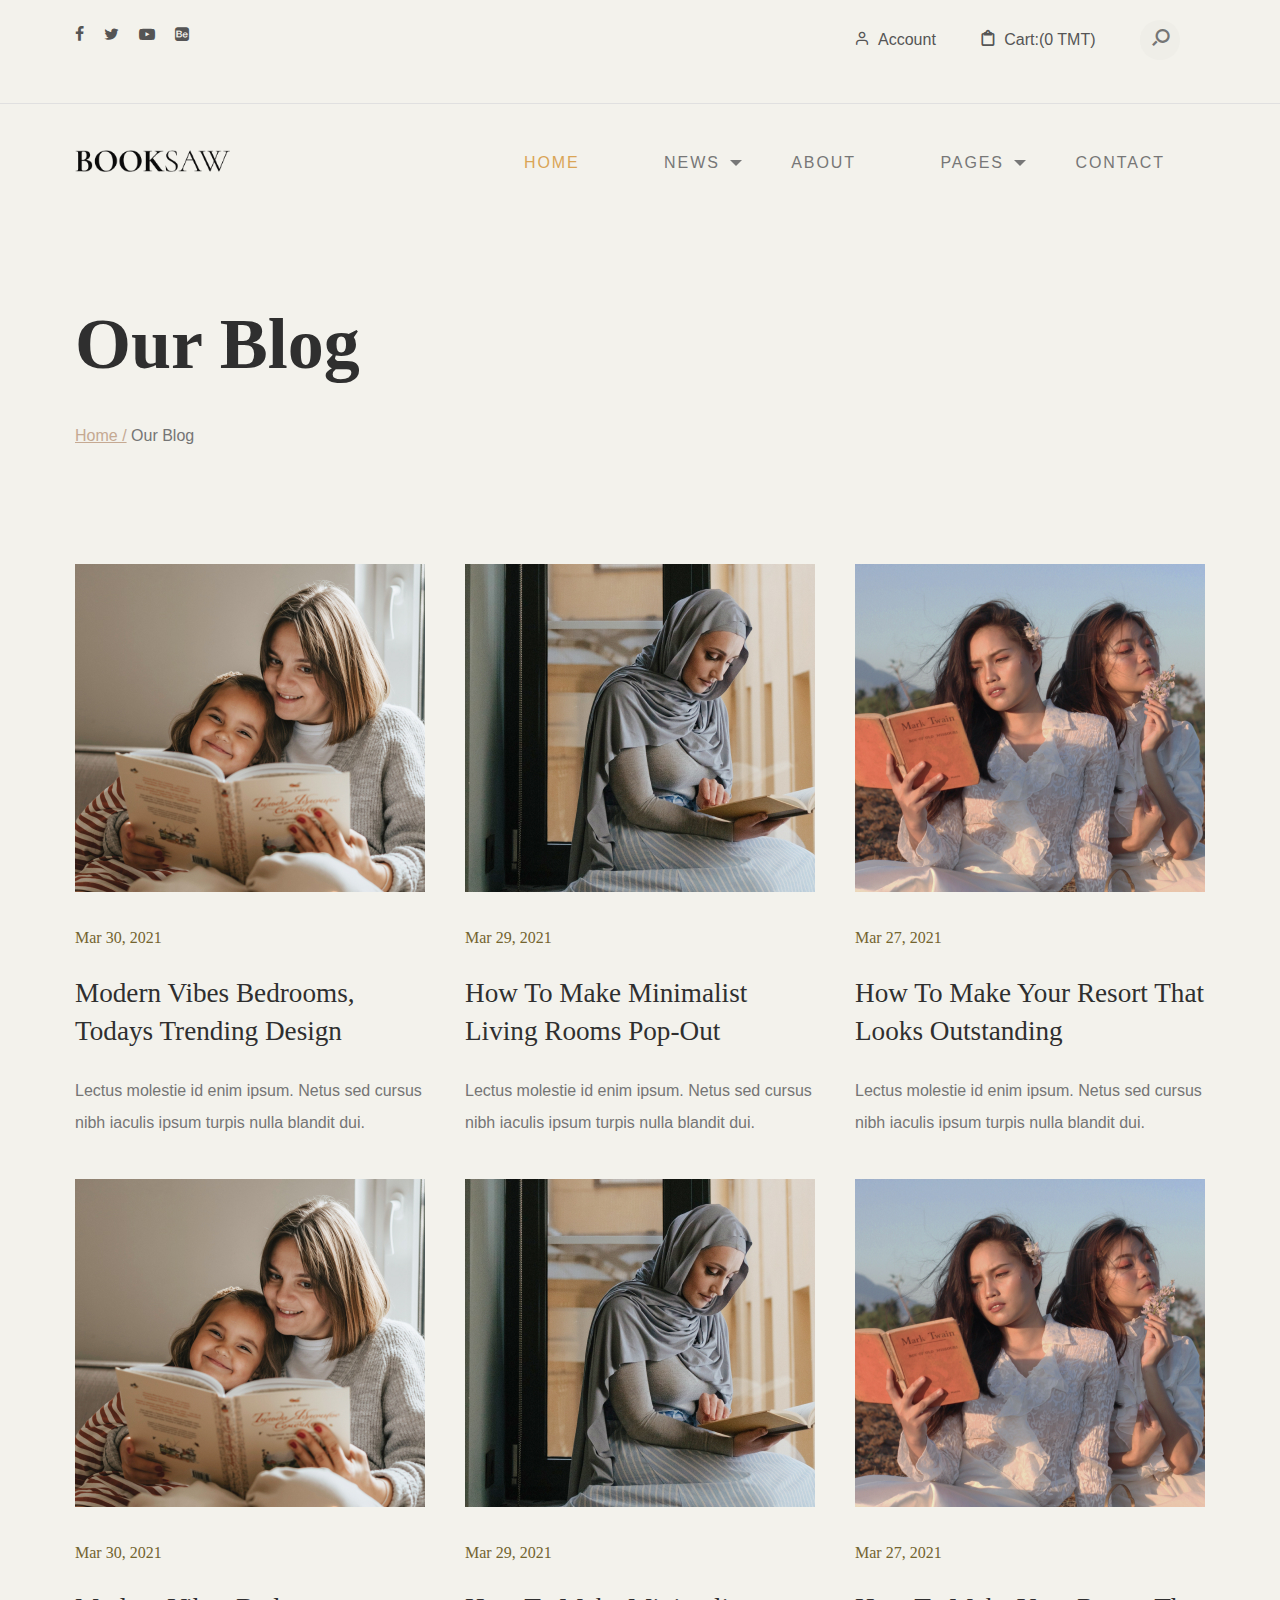
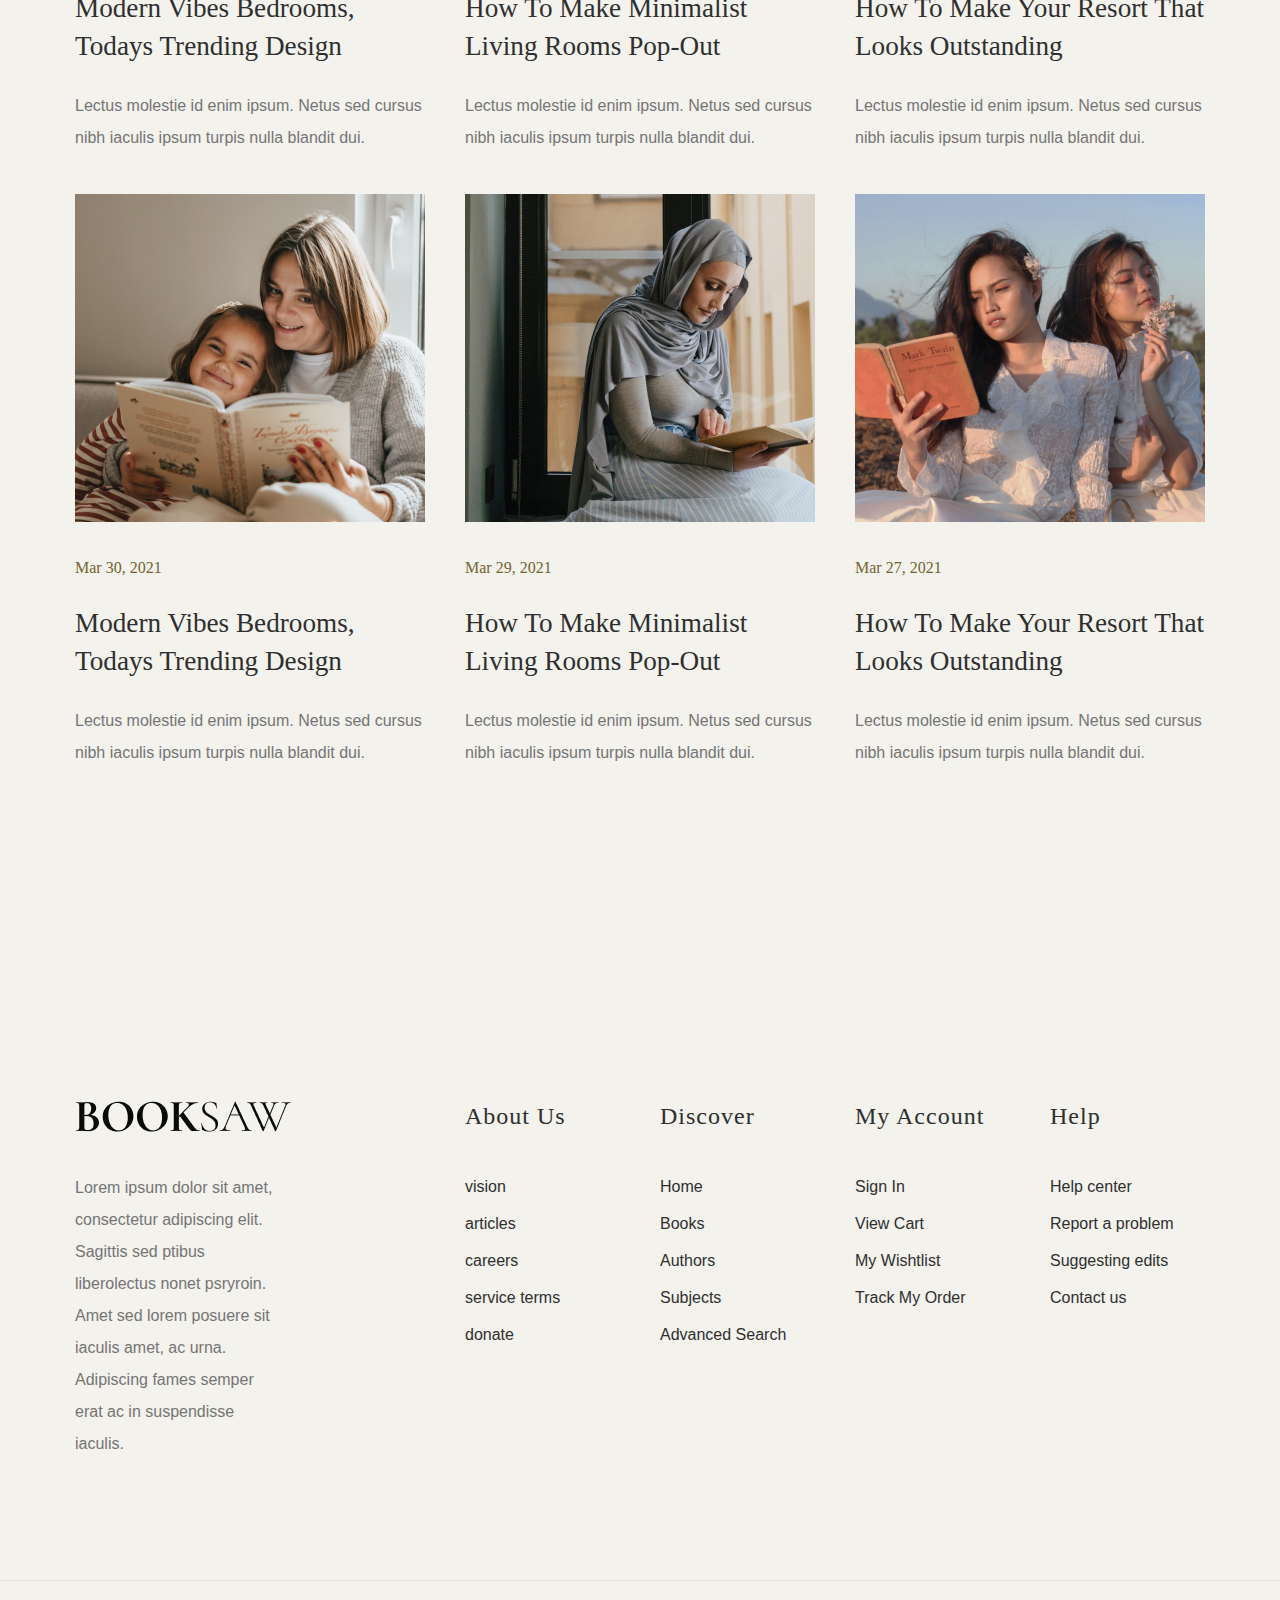
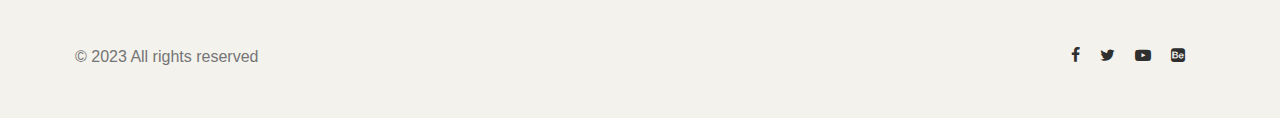
<file: blog.html>
<!DOCTYPE html>
<html lang="en">
	<head>
		<title>Book Store</title>
		<meta charset="utf-8" />
		<meta http-equiv="X-UA-Compatible" content="IE=edge" />
		<meta name="viewport" content="width=device-width, initial-scale=1.0" />
		<meta name="format-detection" content="telephone=no" />
		<meta name="apple-mobile-web-app-capable" content="yes" />
		<meta name="author" content="" />
		<meta name="keywords" content="" />
		<meta name="description" content="" />

		<link rel="stylesheet" type="text/css" href="css/normalize.css" />
		<link rel="stylesheet" type="text/css" href="icomoon/icomoon.css" />
		<link rel="stylesheet" type="text/css" href="css/vendor.css" />
		<link rel="stylesheet" type="text/css" href="style.css" />

		<!-- script
		================================================== -->
		<script src="js/modernizr.js"></script>
	</head>

	<body>
		<div id="header-wrap">
			<div class="top-content">
				<div class="container" style="height: 7vh">
					<div class="row" style="height: 7vh">
						<div class="col-md-6">
							<div class="social-links">
								<ul>
									<li>
										<a href="#"><i class="icon icon-facebook"></i></a>
									</li>
									<li>
										<a href="#"><i class="icon icon-twitter"></i></a>
									</li>
									<li>
										<a href="#"><i class="icon icon-youtube-play"></i></a>
									</li>
									<li>
										<a href="#"><i class="icon icon-behance-square"></i></a>
									</li>
								</ul>
							</div>
							<!--social-links-->
						</div>
						<div class="col-md-6">
							<div class="right-element">
								<a href="#" class="user-account for-buy"
									><i class="icon icon-user" style="margin-right: 0.5rem"></i
									><span>Account</span></a
								>
								<a href="#" class="cart for-buy"
									><i
										class="icon icon-clipboard"
										style="margin-right: 0.5rem"
									></i
									><span>Cart:(0 TMT)</span></a
								>

								<div class="action-menu">
									<div class="search-bar">
										<a
											href="#"
											class="search-button search-toggle"
											data-selector="#header-wrap"
										>
											<i class="icon icon-search"></i>
										</a>
										<form role="search" method="get" class="search-box">
											<input
												class="search-field text search-input"
												placeholder="Search"
												type="search"
											/>
										</form>
									</div>
								</div>
							</div>
							<!--top-right-->
						</div>
					</div>
				</div>
			</div>
			<!--top-content-->

			<header id="header">
				<div class="container">
					<div class="row">
						<div class="col-md-2">
							<div class="main-logo">
								<a href="index.html"
									><img src="images/main-logo.png" alt="logo"
								/></a>
							</div>
						</div>

						<div class="col-md-10">
							<nav id="navbar">
								<div class="main-menu stellarnav">
									<ul class="menu-list">
										<li class="menu-item active">
											<a href="index.html" data-effect="Home">Home</a>
										</li>
										<li class="menu-item has-sub">
											<a
												class="nav-link"
												data-effect="News"
												style="
													display: grid;
													grid-template-columns: max-content max-content;
													place-items: center;
												"
												>News</a
											>

											<ul>
												<li><a href="#">Politics news</a></li>
												<li><a href="#">Sport news</a></li>
												<li><a href="#">Industry news</a></li>
											</ul>
										</li>
										<li class="menu-item">
											<a href="about.html" class="nav-link" data-effect="About"
												>About</a
											>
										</li>
										<li class="menu-item has-sub">
											<a
												class="nav-link"
												data-effect="Pages"
												style="
													display: grid;
													grid-template-columns: max-content max-content;
													place-items: center;
												"
												>Pages</a
											>

											<ul>
												<li><a href="blog.html">Blog</a></li>
												<li><a href="#">Library</a></li>
												<li><a href="#">Videos</a></li>
											</ul>
										</li>

										<li class="menu-item">
											<a
												href="contact.html"
												class="nav-link"
												data-effect="Contact"
												>Contact</a
											>
										</li>
									</ul>

									<div class="hamburger">
										<span class="bar"></span>
										<span class="bar"></span>
										<span class="bar"></span>
									</div>
								</div>
							</nav>
						</div>
					</div>
				</div>
			</header>
		</div>
		<!--header-wrap-->

		<section class="hero-section jarallax">
			<div class="container">
				<div class="row">
					<div class="col-md-12">
						<h1 class="page-title">Our Blog</h1>
						<div class="breadcrumbs">
							<span class="item"><a href="index.html">Home /</a></span>
							<span class="item">Our Blog</span>
						</div>
					</div>
				</div>
			</div>
		</section>

		<section id="latest-blog" class="scrollspy-section padding-large">
			<div class="container">
				<div class="row">
					<div class="col-md-12">
						<!-- post grid -->
						<div class="post-grid">
							<div class="row">
								<div class="col-md-4">
									<article class="post-item">
										<figure>
											<a href="single-post.html" class="image-hvr-effect">
												<img
													src="images/post-img1.jpg"
													alt="post"
													class="post-image"
												/>
											</a>
										</figure>

										<div class="post-content">
											<div class="meta-date">Mar 30, 2021</div>
											<h3 class="post-title">
												<a href="#"
													>modern vibes bedrooms, todays trending design</a
												>
											</h3>
											<p>
												Lectus molestie id enim ipsum. Netus sed cursus nibh
												iaculis ipsum turpis nulla blandit dui.
											</p>
										</div>
									</article>
								</div>

								<div class="col-md-4">
									<article class="post-item">
										<figure>
											<a href="#" class="image-hvr-effect">
												<img
													src="images/post-img2.jpg"
													alt="post"
													class="post-image"
												/>
											</a>
										</figure>
										<div class="post-content">
											<div class="meta-date">Mar 29, 2021</div>
											<h3 class="post-title">
												<a href="#"
													>How to make minimalist living rooms pop-out</a
												>
											</h3>
											<p>
												Lectus molestie id enim ipsum. Netus sed cursus nibh
												iaculis ipsum turpis nulla blandit dui.
											</p>
										</div>
									</article>
								</div>

								<div class="col-md-4">
									<article class="post-item">
										<figure>
											<a href="#" class="image-hvr-effect">
												<img
													src="images/post-img3.jpg"
													alt="post"
													class="post-image"
												/>
											</a>
										</figure>
										<div class="post-content">
											<div class="meta-date">Mar 27, 2021</div>
											<h3 class="post-title">
												<a href="#"
													>how to make your resort that looks outstanding</a
												>
											</h3>
											<p>
												Lectus molestie id enim ipsum. Netus sed cursus nibh
												iaculis ipsum turpis nulla blandit dui.
											</p>
										</div>
									</article>
								</div>
							</div>
						</div>
						<!-- / post grid -->
					</div>
				</div>

				<div class="row">
					<div class="col-md-12">
						<div class="post-grid">
							<div class="row">
								<div class="col-md-4">
									<article class="post-item">
										<figure>
											<a href="#" class="image-hvr-effect">
												<img
													src="images/post-img1.jpg"
													alt="post"
													class="post-image"
												/>
											</a>
										</figure>

										<div class="post-content">
											<div class="meta-date">Mar 30, 2021</div>
											<h3 class="post-title">
												<a href="#"
													>modern vibes bedrooms, todays trending design</a
												>
											</h3>
											<p>
												Lectus molestie id enim ipsum. Netus sed cursus nibh
												iaculis ipsum turpis nulla blandit dui.
											</p>
										</div>
									</article>
								</div>

								<div class="col-md-4">
									<article class="post-item">
										<figure>
											<a href="#" class="image-hvr-effect">
												<img
													src="images/post-img2.jpg"
													alt="post"
													class="post-image"
												/>
											</a>
										</figure>
										<div class="post-content">
											<div class="meta-date">Mar 29, 2021</div>
											<h3 class="post-title">
												<a href="#"
													>How to make minimalist living rooms pop-out</a
												>
											</h3>
											<p>
												Lectus molestie id enim ipsum. Netus sed cursus nibh
												iaculis ipsum turpis nulla blandit dui.
											</p>
										</div>
									</article>
								</div>

								<div class="col-md-4">
									<article class="post-item">
										<figure>
											<a href="#" class="image-hvr-effect">
												<img
													src="images/post-img3.jpg"
													alt="post"
													class="post-image"
												/>
											</a>
										</figure>
										<div class="post-content">
											<div class="meta-date">Mar 27, 2021</div>
											<h3 class="post-title">
												<a href="#"
													>how to make your resort that looks outstanding</a
												>
											</h3>
											<p>
												Lectus molestie id enim ipsum. Netus sed cursus nibh
												iaculis ipsum turpis nulla blandit dui.
											</p>
										</div>
									</article>
								</div>
							</div>
						</div>
					</div>
				</div>

				<div class="row">
					<div class="col-md-12">
						<div class="post-grid">
							<div class="row">
								<div class="col-md-4">
									<article class="post-item">
										<figure>
											<a href="#" class="image-hvr-effect">
												<img
													src="images/post-img1.jpg"
													alt="post"
													class="post-image"
												/>
											</a>
										</figure>

										<div class="post-content">
											<div class="meta-date">Mar 30, 2021</div>
											<h3 class="post-title">
												<a href="#"
													>modern vibes bedrooms, todays trending design</a
												>
											</h3>
											<p>
												Lectus molestie id enim ipsum. Netus sed cursus nibh
												iaculis ipsum turpis nulla blandit dui.
											</p>
										</div>
									</article>
								</div>

								<div class="col-md-4">
									<article class="post-item">
										<figure>
											<a href="#" class="image-hvr-effect">
												<img
													src="images/post-img2.jpg"
													alt="post"
													class="post-image"
												/>
											</a>
										</figure>
										<div class="post-content">
											<div class="meta-date">Mar 29, 2021</div>
											<h3 class="post-title">
												<a href="#"
													>How to make minimalist living rooms pop-out</a
												>
											</h3>
											<p>
												Lectus molestie id enim ipsum. Netus sed cursus nibh
												iaculis ipsum turpis nulla blandit dui.
											</p>
										</div>
									</article>
								</div>

								<div class="col-md-4">
									<article class="post-item">
										<figure>
											<a href="#" class="image-hvr-effect">
												<img
													src="images/post-img3.jpg"
													alt="post"
													class="post-image"
												/>
											</a>
										</figure>
										<div class="post-content">
											<div class="meta-date">Mar 27, 2021</div>
											<h3 class="post-title">
												<a href="#"
													>how to make your resort that looks outstanding</a
												>
											</h3>
											<p>
												Lectus molestie id enim ipsum. Netus sed cursus nibh
												iaculis ipsum turpis nulla blandit dui.
											</p>
										</div>
									</article>
								</div>
							</div>
						</div>
					</div>
				</div>
			</div>
		</section>

		<footer id="footer">
			<div class="container">
				<div class="row">
					<div class="col-md-4">
						<div class="footer-item">
							<div class="company-brand">
								<img
									src="images/main-logo.png"
									alt="logo"
									class="footer-logo"
								/>
								<p>
									Lorem ipsum dolor sit amet, consectetur adipiscing elit.
									Sagittis sed ptibus liberolectus nonet psryroin. Amet sed
									lorem posuere sit iaculis amet, ac urna. Adipiscing fames
									semper erat ac in suspendisse iaculis.
								</p>
							</div>
						</div>
					</div>

					<div class="col-md-2">
						<div class="footer-menu">
							<h5>About Us</h5>
							<ul class="menu-list">
								<li class="menu-item">
									<a href="#">vision</a>
								</li>
								<li class="menu-item">
									<a href="#">articles </a>
								</li>
								<li class="menu-item">
									<a href="#">careers</a>
								</li>
								<li class="menu-item">
									<a href="#">service terms</a>
								</li>
								<li class="menu-item">
									<a href="#">donate</a>
								</li>
							</ul>
						</div>
					</div>
					<div class="col-md-2">
						<div class="footer-menu">
							<h5>Discover</h5>
							<ul class="menu-list">
								<li class="menu-item">
									<a href="#">Home</a>
								</li>
								<li class="menu-item">
									<a href="#">Books</a>
								</li>
								<li class="menu-item">
									<a href="#">Authors</a>
								</li>
								<li class="menu-item">
									<a href="#">Subjects</a>
								</li>
								<li class="menu-item">
									<a href="#">Advanced Search</a>
								</li>
							</ul>
						</div>
					</div>
					<div class="col-md-2">
						<div class="footer-menu">
							<h5>My account</h5>
							<ul class="menu-list">
								<li class="menu-item">
									<a href="#">Sign In</a>
								</li>
								<li class="menu-item">
									<a href="#">View Cart</a>
								</li>
								<li class="menu-item">
									<a href="#">My Wishtlist</a>
								</li>
								<li class="menu-item">
									<a href="#">Track My Order</a>
								</li>
							</ul>
						</div>
					</div>
					<div class="col-md-2">
						<div class="footer-menu">
							<h5>Help</h5>
							<ul class="menu-list">
								<li class="menu-item">
									<a href="#">Help center</a>
								</li>
								<li class="menu-item">
									<a href="#">Report a problem</a>
								</li>
								<li class="menu-item">
									<a href="#">Suggesting edits</a>
								</li>
								<li class="menu-item">
									<a href="#">Contact us</a>
								</li>
							</ul>
						</div>
					</div>
				</div>
				<!-- / row -->
			</div>
		</footer>

		<div id="footer-bottom">
			<div class="container">
				<div class="row">
					<div class="col-md-12">
						<div class="copyright">
							<div class="row">
								<div class="col-md-6">
									<p>© 2023 All rights reserved</p>
								</div>

								<div class="col-md-6">
									<div class="social-links align-right">
										<ul>
											<li>
												<a href="#"><i class="icon icon-facebook"></i></a>
											</li>
											<li>
												<a href="#"><i class="icon icon-twitter"></i></a>
											</li>
											<li>
												<a href="#"><i class="icon icon-youtube-play"></i></a>
											</li>
											<li>
												<a href="#"><i class="icon icon-behance-square"></i></a>
											</li>
										</ul>
									</div>
								</div>
							</div>
						</div>
						<!--grid-->
					</div>
					<!--footer-bottom-content-->
				</div>
			</div>
		</div>

		<script src="js/jquery-1.11.0.min.js"></script>
		<script src="js/plugins.js"></script>
		<script src="js/script.js"></script>
	</body>
</html>
</file>
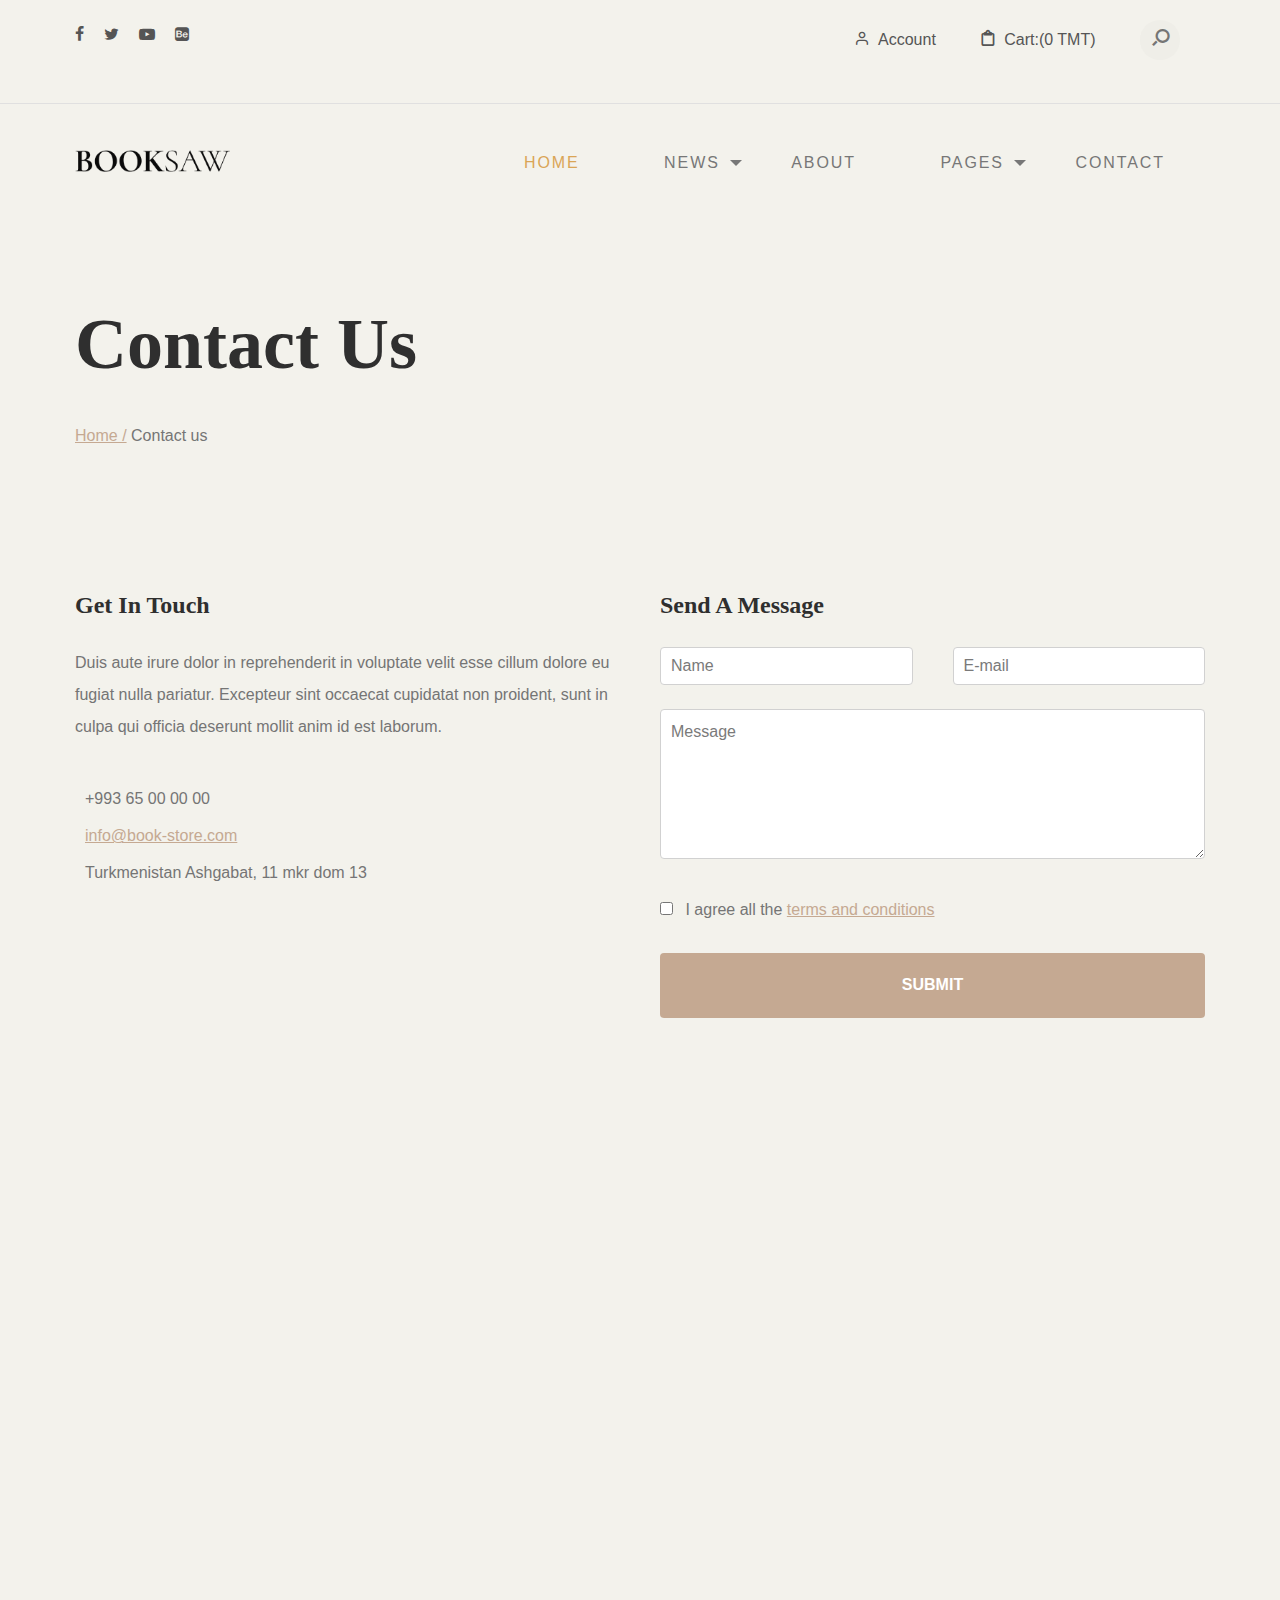
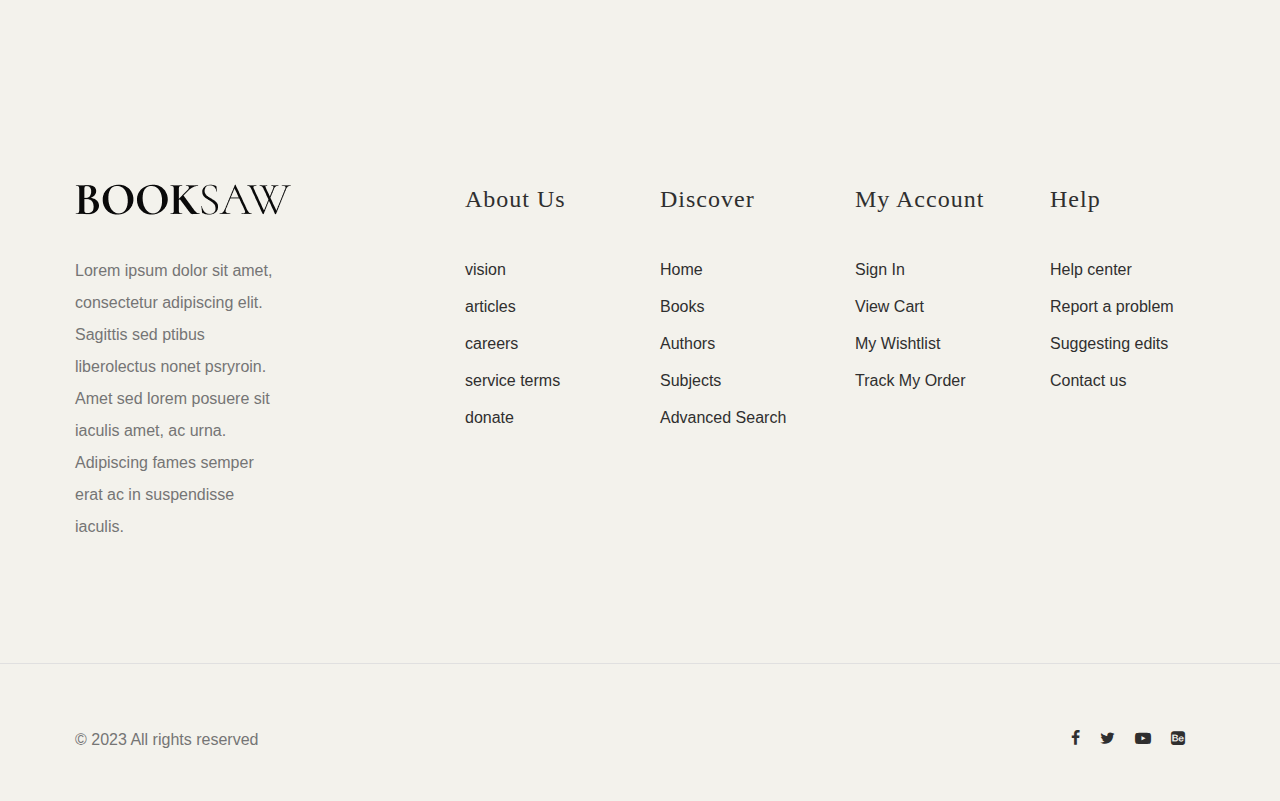
<file: contact.html>
<!DOCTYPE html>
<html lang="en">
	<head>
		<title>Book Store</title>
		<meta charset="utf-8" />
		<meta http-equiv="X-UA-Compatible" content="IE=edge" />
		<meta name="viewport" content="width=device-width, initial-scale=1.0" />
		<meta name="format-detection" content="telephone=no" />
		<meta name="apple-mobile-web-app-capable" content="yes" />
		<meta name="author" content="" />
		<meta name="keywords" content="" />
		<meta name="description" content="" />

		<link rel="stylesheet" type="text/css" href="css/normalize.css" />
		<link rel="stylesheet" type="text/css" href="icomoon/icomoon.css" />
		<link rel="stylesheet" type="text/css" href="css/vendor.css" />
		<link rel="stylesheet" type="text/css" href="style.css" />

		<!-- script
		================================================== -->
		<script src="js/modernizr.js"></script>
	</head>

	<body>
		<div id="header-wrap">
			<div class="top-content">
				<div class="container" style="height: 7vh">
					<div class="row" style="height: 7vh">
						<div class="col-md-6">
							<div class="social-links">
								<ul>
									<li>
										<a href="#"><i class="icon icon-facebook"></i></a>
									</li>
									<li>
										<a href="#"><i class="icon icon-twitter"></i></a>
									</li>
									<li>
										<a href="#"><i class="icon icon-youtube-play"></i></a>
									</li>
									<li>
										<a href="#"><i class="icon icon-behance-square"></i></a>
									</li>
								</ul>
							</div>
							<!--social-links-->
						</div>
						<div class="col-md-6">
							<div class="right-element">
								<a href="#" class="user-account for-buy"
									><i class="icon icon-user" style="margin-right: 0.5rem"></i
									><span>Account</span></a
								>
								<a href="#" class="cart for-buy"
									><i
										class="icon icon-clipboard"
										style="margin-right: 0.5rem"
									></i
									><span>Cart:(0 TMT)</span></a
								>

								<div class="action-menu">
									<div class="search-bar">
										<a
											href="#"
											class="search-button search-toggle"
											data-selector="#header-wrap"
										>
											<i class="icon icon-search"></i>
										</a>
										<form role="search" method="get" class="search-box">
											<input
												class="search-field text search-input"
												placeholder="Search"
												type="search"
											/>
										</form>
									</div>
								</div>
							</div>
							<!--top-right-->
						</div>
					</div>
				</div>
			</div>
			<!--top-content-->

			<header id="header">
				<div class="container">
					<div class="row">
						<div class="col-md-2">
							<div class="main-logo">
								<a href="index.html"
									><img src="images/main-logo.png" alt="logo"
								/></a>
							</div>
						</div>

						<div class="col-md-10">
							<nav id="navbar">
								<div class="main-menu stellarnav">
									<ul class="menu-list">
										<li class="menu-item active">
											<a href="index.html" data-effect="Home">Home</a>
										</li>
										<li class="menu-item has-sub">
											<a
												class="nav-link"
												data-effect="News"
												style="
													display: grid;
													grid-template-columns: max-content max-content;
													place-items: center;
												"
												>News</a
											>

											<ul>
												<li><a href="#">Politics news</a></li>
												<li><a href="#">Sport news</a></li>
												<li><a href="#">Industry news</a></li>
											</ul>
										</li>
										<li class="menu-item">
											<a href="about.html" class="nav-link" data-effect="About"
												>About</a
											>
										</li>
										<li class="menu-item has-sub">
											<a
												class="nav-link"
												data-effect="Pages"
												style="
													display: grid;
													grid-template-columns: max-content max-content;
													place-items: center;
												"
												>Pages</a
											>

											<ul>
												<li><a href="blog.html">Blog</a></li>
												<li><a href="#">Library</a></li>
												<li><a href="#">Videos</a></li>
											</ul>
										</li>

										<li class="menu-item">
											<a
												href="contact.html"
												class="nav-link"
												data-effect="Contact"
												>Contact</a
											>
										</li>
									</ul>

									<div class="hamburger">
										<span class="bar"></span>
										<span class="bar"></span>
										<span class="bar"></span>
									</div>
								</div>
							</nav>
						</div>
					</div>
				</div>
			</header>
		</div>
		<!--header-wrap-->

		<section>
			<div class="container">
				<div class="row">
					<div class="col-md-12">
						<h1 class="page-title">Contact us</h1>
						<div class="breadcrumbs">
							<span class="item"><a href="index.html">Home /</a></span>
							<span class="item">Contact us</span>
						</div>
					</div>
				</div>
			</div>
		</section>

		<section class="contact-information padding-large mt-3">
			<div class="container">
				<div class="row">
					<div class="col-md-6 p-0 mb-3">
						<h2>Get in Touch</h2>

						<div class="contact-detail d-flex flex-wrap mt-4">
							<div class="detail mr-6 mb-4">
								<p>
									Duis aute irure dolor in reprehenderit in voluptate velit esse
									cillum dolore eu fugiat nulla pariatur. Excepteur sint
									occaecat cupidatat non proident, sunt in culpa qui officia
									deserunt mollit anim id est laborum.
								</p>
								<ul class="list-unstyled list-icon">
									<li><i class="icon icon-phone"></i>+993 65 00 00 00</li>
									<li>
										<i class="icon icon-envelope-o"></i
										><a href="mailto:info@book-store.com"
											>info@book-store.com</a
										>
									</li>
									<li>
										<i class="icon icon-location2"></i>Turkmenistan Ashgabat, 11
										mkr dom 13
									</li>
								</ul>
							</div>
						</div>
						<!--contact-detail-->
					</div>
					<!--col-md-6-->

					<div class="col-md-6 p-0">
						<div class="contact-information">
							<h2>Send A Message</h2>
							<form
								name="contactform"
								action="contact.php"
								method="post"
								class="contact-form d-flex flex-wrap mt-4"
							>
								<div class="row">
									<div class="col-md-6">
										<input
											type="text"
											minlength="2"
											name="name"
											placeholder="Name"
											class="u-full-width"
											required
										/>
									</div>
									<div class="col-md-6">
										<input
											type="email"
											name="email"
											placeholder="E-mail"
											class="u-full-width"
											required
										/>
									</div>
								</div>

								<div class="row">
									<div class="col-md-12">
										<textarea
											class="u-full-width"
											name="message"
											placeholder="Message"
											style="height: 150px"
											required
										></textarea>

										<label>
											<input type="checkbox" required />
											<span class="label-body"
												>I agree all the
												<a href="#">terms and conditions</a></span
											>
										</label>

										<button
											type="submit"
											name="submit"
											class="btn btn-full btn-rounded"
										>
											Submit
										</button>
									</div>
								</div>
							</form>
						</div>
						<!--contact-information-->
					</div>
					<!--col-md-6-->
				</div>
			</div>
		</section>

		<section class="google-map">
			<div class="mapouter">
				<div class="gmap_canvas">
					<iframe
						width="100%"
						height="500"
						id="gmap_canvas"
						src="https://maps.google.com/maps?q=2880%20Broadway,%20New%20York&t=&z=13&ie=UTF8&iwloc=&output=embed"
						frameborder="0"
						scrolling="no"
						marginheight="0"
						marginwidth="0"
					></iframe>
					<a href="https://getasearch.com/fmovies"></a><br /><style>
						.mapouter {
							position: relative;
							text-align: right;
							height: 500px;
							width: 100%;
						}</style
					><a href="https://www.embedgooglemap.net">embedgooglemap.net</a
					><style>
						.gmap_canvas {
							overflow: hidden;
							background: none !important;
							height: 500px;
							width: 100%;
						}
					</style>
				</div>
			</div>
		</section>

		<footer id="footer">
			<div class="container">
				<div class="row">
					<div class="col-md-4">
						<div class="footer-item">
							<div class="company-brand">
								<img
									src="images/main-logo.png"
									alt="logo"
									class="footer-logo"
								/>
								<p>
									Lorem ipsum dolor sit amet, consectetur adipiscing elit.
									Sagittis sed ptibus liberolectus nonet psryroin. Amet sed
									lorem posuere sit iaculis amet, ac urna. Adipiscing fames
									semper erat ac in suspendisse iaculis.
								</p>
							</div>
						</div>
					</div>

					<div class="col-md-2">
						<div class="footer-menu">
							<h5>About Us</h5>
							<ul class="menu-list">
								<li class="menu-item">
									<a href="#">vision</a>
								</li>
								<li class="menu-item">
									<a href="#">articles </a>
								</li>
								<li class="menu-item">
									<a href="#">careers</a>
								</li>
								<li class="menu-item">
									<a href="#">service terms</a>
								</li>
								<li class="menu-item">
									<a href="#">donate</a>
								</li>
							</ul>
						</div>
					</div>
					<div class="col-md-2">
						<div class="footer-menu">
							<h5>Discover</h5>
							<ul class="menu-list">
								<li class="menu-item">
									<a href="#">Home</a>
								</li>
								<li class="menu-item">
									<a href="#">Books</a>
								</li>
								<li class="menu-item">
									<a href="#">Authors</a>
								</li>
								<li class="menu-item">
									<a href="#">Subjects</a>
								</li>
								<li class="menu-item">
									<a href="#">Advanced Search</a>
								</li>
							</ul>
						</div>
					</div>
					<div class="col-md-2">
						<div class="footer-menu">
							<h5>My account</h5>
							<ul class="menu-list">
								<li class="menu-item">
									<a href="#">Sign In</a>
								</li>
								<li class="menu-item">
									<a href="#">View Cart</a>
								</li>
								<li class="menu-item">
									<a href="#">My Wishtlist</a>
								</li>
								<li class="menu-item">
									<a href="#">Track My Order</a>
								</li>
							</ul>
						</div>
					</div>
					<div class="col-md-2">
						<div class="footer-menu">
							<h5>Help</h5>
							<ul class="menu-list">
								<li class="menu-item">
									<a href="#">Help center</a>
								</li>
								<li class="menu-item">
									<a href="#">Report a problem</a>
								</li>
								<li class="menu-item">
									<a href="#">Suggesting edits</a>
								</li>
								<li class="menu-item">
									<a href="#">Contact us</a>
								</li>
							</ul>
						</div>
					</div>
				</div>
				<!-- / row -->
			</div>
		</footer>

		<div id="footer-bottom">
			<div class="container">
				<div class="row">
					<div class="col-md-12">
						<div class="copyright">
							<div class="row">
								<div class="col-md-6">
									<p>© 2023 All rights reserved</p>
								</div>

								<div class="col-md-6">
									<div class="social-links align-right">
										<ul>
											<li>
												<a href="#"><i class="icon icon-facebook"></i></a>
											</li>
											<li>
												<a href="#"><i class="icon icon-twitter"></i></a>
											</li>
											<li>
												<a href="#"><i class="icon icon-youtube-play"></i></a>
											</li>
											<li>
												<a href="#"><i class="icon icon-behance-square"></i></a>
											</li>
										</ul>
									</div>
								</div>
							</div>
						</div>
						<!--grid-->
					</div>
					<!--footer-bottom-content-->
				</div>
			</div>
		</div>

		<script src="js/jquery-1.11.0.min.js"></script>
		<script src="js/plugins.js"></script>
		<script src="js/script.js"></script>
	</body>
</html>
</file>
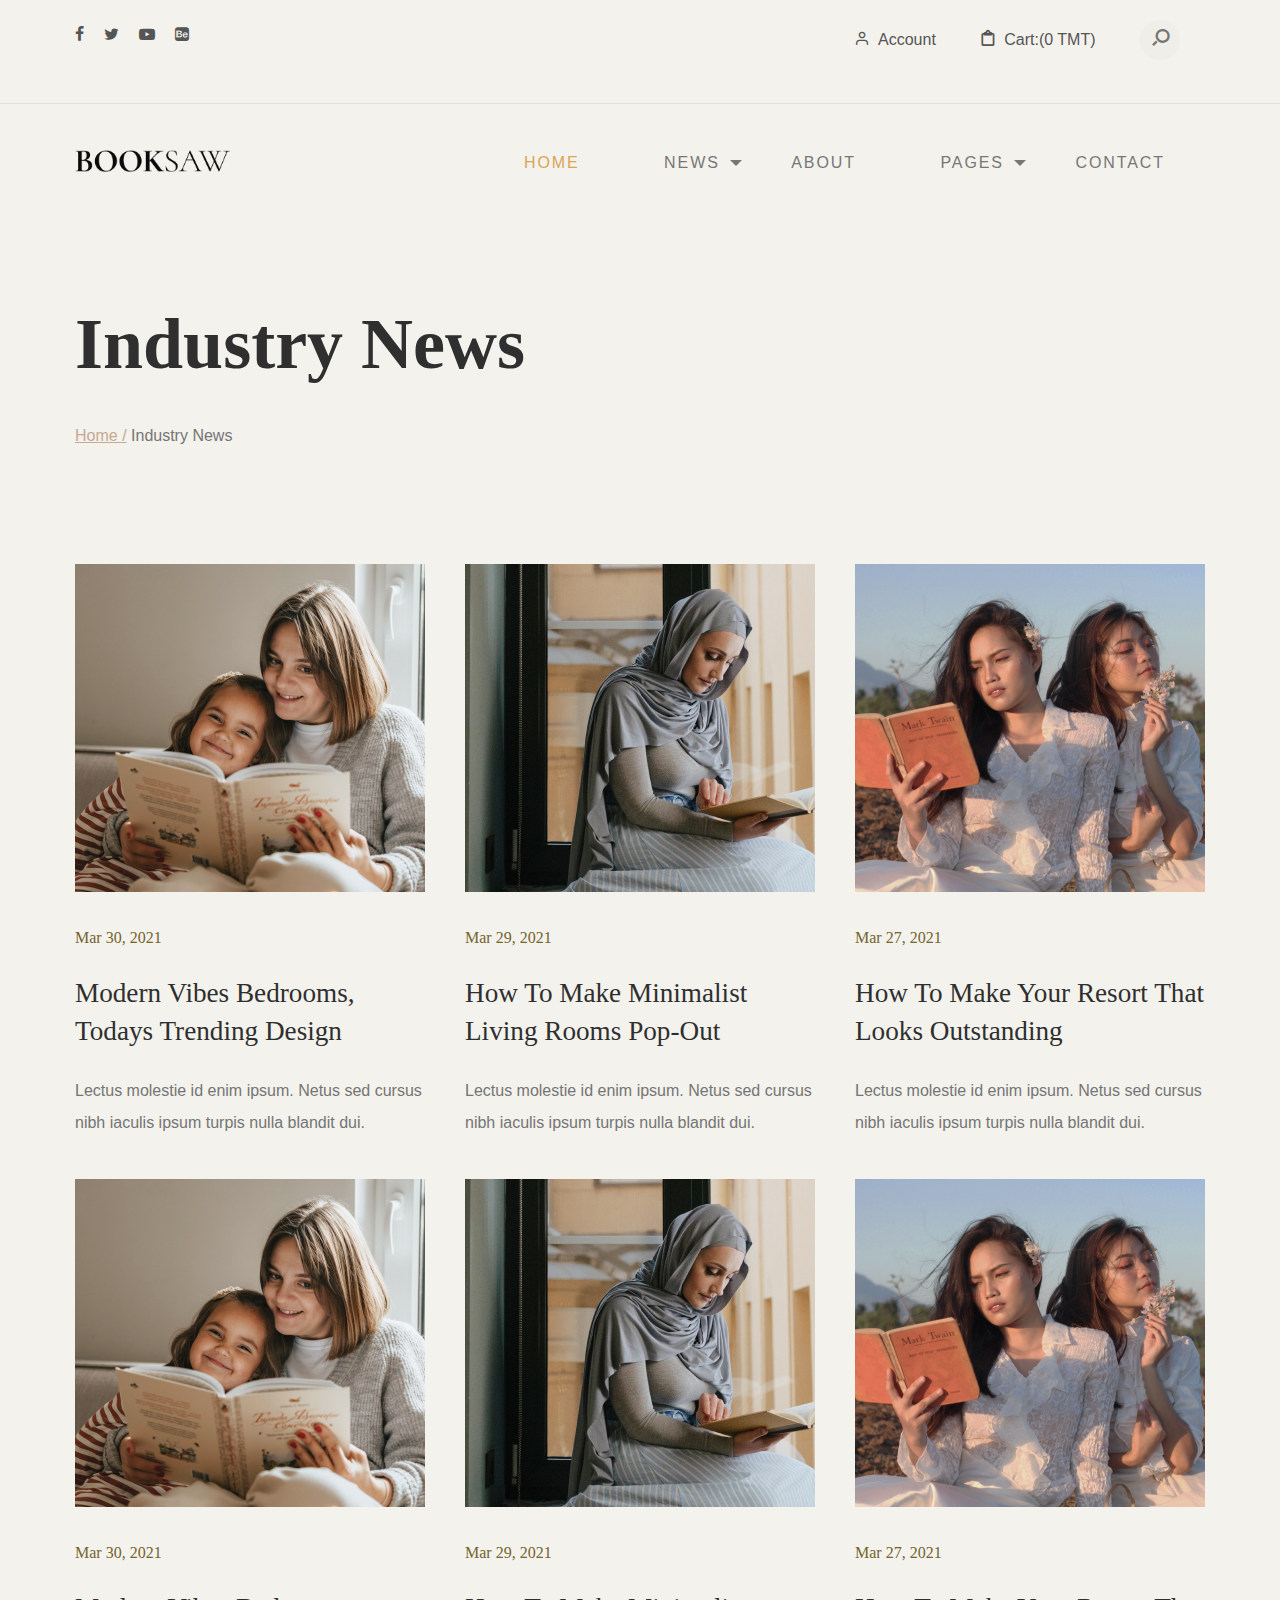
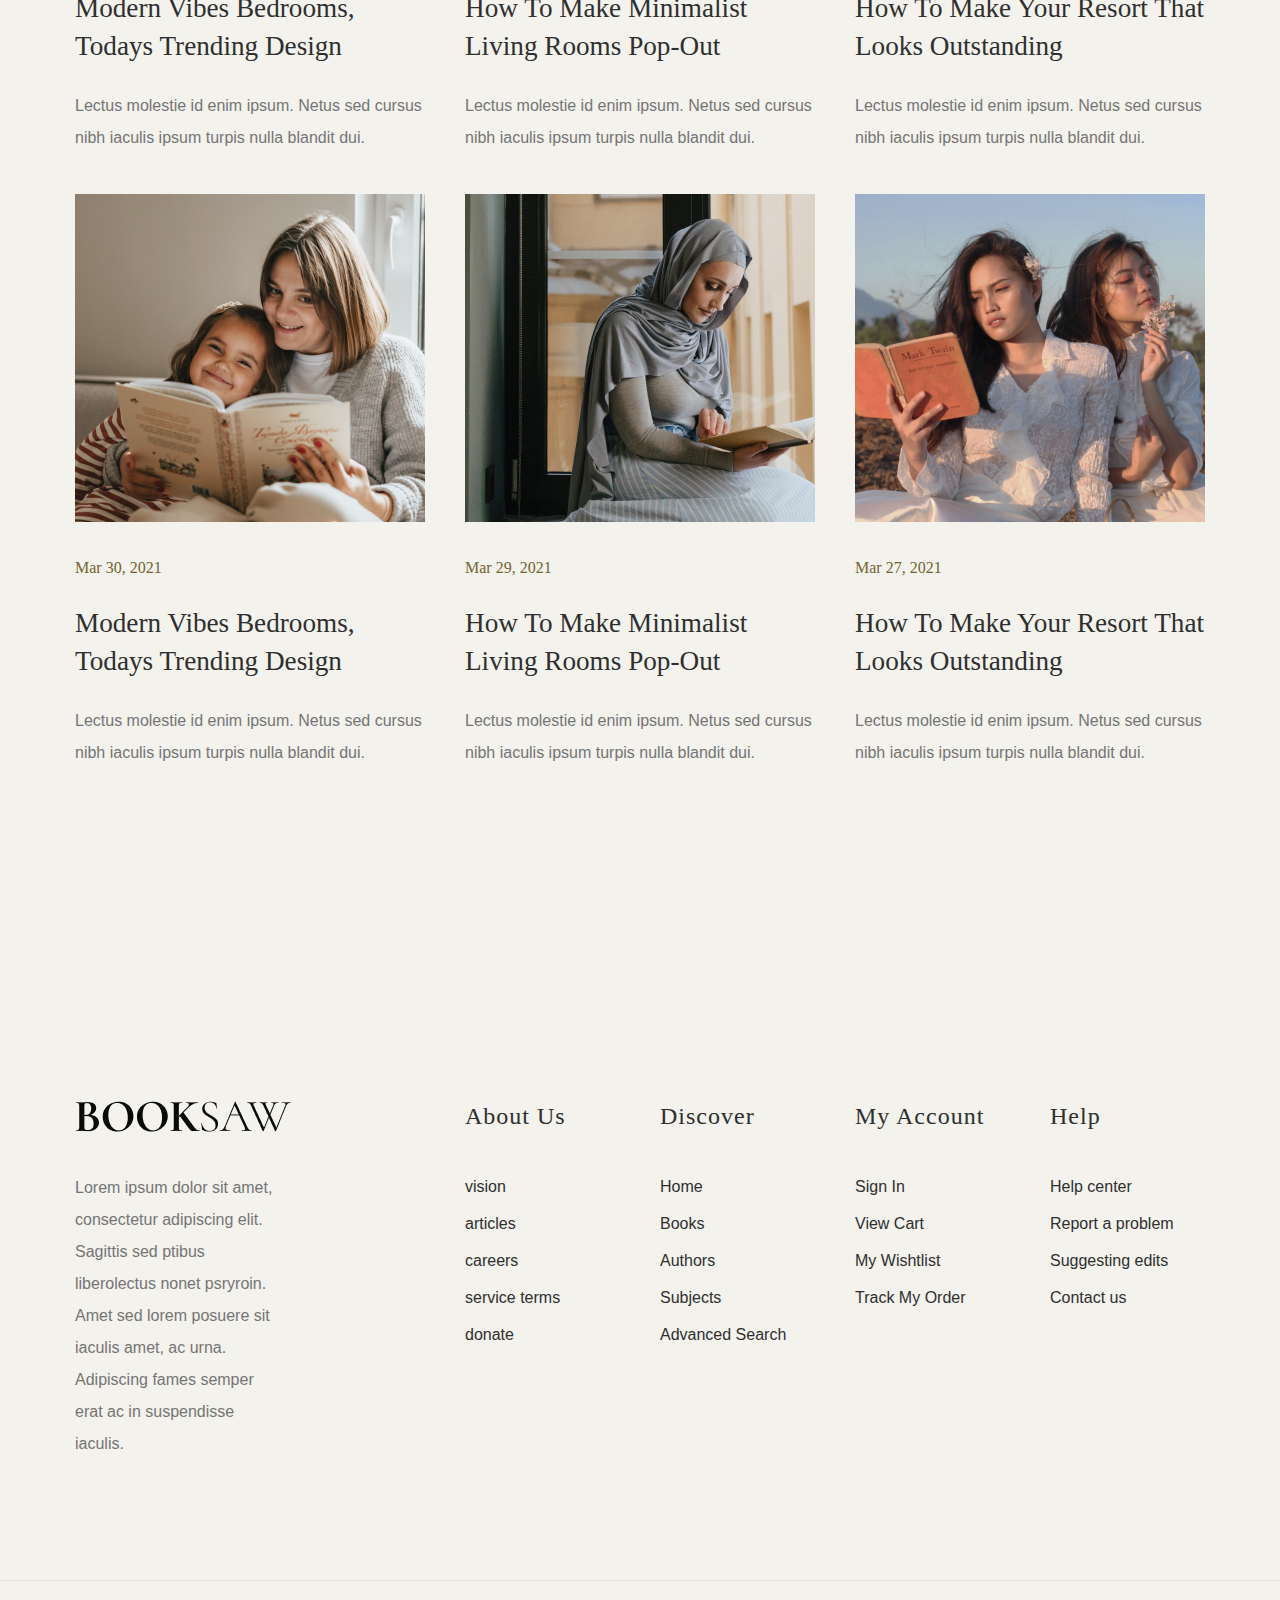
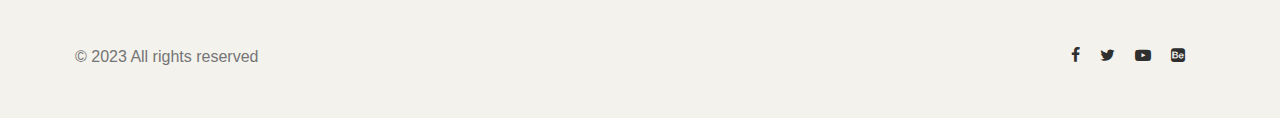
<file: industry_news.html>
<!DOCTYPE html>
<html lang="en">
	<head>
		<title>Book Store</title>
		<meta charset="utf-8" />
		<meta http-equiv="X-UA-Compatible" content="IE=edge" />
		<meta name="viewport" content="width=device-width, initial-scale=1.0" />
		<meta name="format-detection" content="telephone=no" />
		<meta name="apple-mobile-web-app-capable" content="yes" />
		<meta name="author" content="" />
		<meta name="keywords" content="" />
		<meta name="description" content="" />

		<link rel="stylesheet" type="text/css" href="css/normalize.css" />
		<link rel="stylesheet" type="text/css" href="icomoon/icomoon.css" />
		<link rel="stylesheet" type="text/css" href="css/vendor.css" />
		<link rel="stylesheet" type="text/css" href="style.css" />

		<!-- script
		================================================== -->
		<script src="js/modernizr.js"></script>
	</head>

	<body>
		<div id="header-wrap">
			<div class="top-content">
				<div class="container" style="height: 7vh">
					<div class="row" style="height: 7vh">
						<div class="col-md-6">
							<div class="social-links">
								<ul>
									<li>
										<a href="#"><i class="icon icon-facebook"></i></a>
									</li>
									<li>
										<a href="#"><i class="icon icon-twitter"></i></a>
									</li>
									<li>
										<a href="#"><i class="icon icon-youtube-play"></i></a>
									</li>
									<li>
										<a href="#"><i class="icon icon-behance-square"></i></a>
									</li>
								</ul>
							</div>
							<!--social-links-->
						</div>
						<div class="col-md-6">
							<div class="right-element">
								<a href="#" class="user-account for-buy"
									><i class="icon icon-user" style="margin-right: 0.5rem"></i
									><span>Account</span></a
								>
								<a href="#" class="cart for-buy"
									><i
										class="icon icon-clipboard"
										style="margin-right: 0.5rem"
									></i
									><span>Cart:(0 TMT)</span></a
								>

								<div class="action-menu">
									<div class="search-bar">
										<a
											href="#"
											class="search-button search-toggle"
											data-selector="#header-wrap"
										>
											<i class="icon icon-search"></i>
										</a>
										<form role="search" method="get" class="search-box">
											<input
												class="search-field text search-input"
												placeholder="Search"
												type="search"
											/>
										</form>
									</div>
								</div>
							</div>
							<!--top-right-->
						</div>
					</div>
				</div>
			</div>
			<!--top-content-->

			<header id="header">
				<div class="container">
					<div class="row">
						<div class="col-md-2">
							<div class="main-logo">
								<a href="index.html"
									><img src="images/main-logo.png" alt="logo"
								/></a>
							</div>
						</div>

						<div class="col-md-10">
							<nav id="navbar">
								<div class="main-menu stellarnav">
									<ul class="menu-list">
										<li class="menu-item active">
											<a href="index.html" data-effect="Home">Home</a>
										</li>
										<li class="menu-item has-sub">
											<a
												class="nav-link"
												data-effect="News"
												style="
													display: grid;
													grid-template-columns: max-content max-content;
													place-items: center;
												"
												>News</a
											>

											<ul>
												<li><a href="#">Politics news</a></li>
												<li><a href="#">Sport news</a></li>
												<li><a href="#">Industry news</a></li>
											</ul>
										</li>
										<li class="menu-item">
											<a href="about.html" class="nav-link" data-effect="About"
												>About</a
											>
										</li>
										<li class="menu-item has-sub">
											<a
												class="nav-link"
												data-effect="Pages"
												style="
													display: grid;
													grid-template-columns: max-content max-content;
													place-items: center;
												"
												>Pages</a
											>

											<ul>
												<li><a href="blog.html">Blog</a></li>
												<li><a href="#">Library</a></li>
												<li><a href="#">Videos</a></li>
											</ul>
										</li>

										<li class="menu-item">
											<a
												href="contact.html"
												class="nav-link"
												data-effect="Contact"
												>Contact</a
											>
										</li>
									</ul>

									<div class="hamburger">
										<span class="bar"></span>
										<span class="bar"></span>
										<span class="bar"></span>
									</div>
								</div>
							</nav>
						</div>
					</div>
				</div>
			</header>
		</div>
		<!--header-wrap-->

		<section class="hero-section jarallax">
			<div class="container">
				<div class="row">
					<div class="col-md-12">
						<h1 class="page-title">Industry News</h1>
						<div class="breadcrumbs">
							<span class="item"><a href="index.html">Home /</a></span>
							<span class="item">Industry News</span>
						</div>
					</div>
				</div>
			</div>
		</section>

		<section id="latest-blog" class="scrollspy-section padding-large">
			<div class="container">
				<div class="row">
					<div class="col-md-12">
						<!-- post grid -->
						<div class="post-grid">
							<div class="row">
								<div class="col-md-4">
									<article class="post-item">
										<figure>
											<a href="#" class="image-hvr-effect">
												<img
													src="images/post-img1.jpg"
													alt="post"
													class="post-image"
												/>
											</a>
										</figure>

										<div class="post-content">
											<div class="meta-date">Mar 30, 2021</div>
											<h3 class="post-title">
												<a href="#"
													>modern vibes bedrooms, todays trending design</a
												>
											</h3>
											<p>
												Lectus molestie id enim ipsum. Netus sed cursus nibh
												iaculis ipsum turpis nulla blandit dui.
											</p>
										</div>
									</article>
								</div>

								<div class="col-md-4">
									<article class="post-item">
										<figure>
											<a href="#" class="image-hvr-effect">
												<img
													src="images/post-img2.jpg"
													alt="post"
													class="post-image"
												/>
											</a>
										</figure>
										<div class="post-content">
											<div class="meta-date">Mar 29, 2021</div>
											<h3 class="post-title">
												<a href="#"
													>How to make minimalist living rooms pop-out</a
												>
											</h3>
											<p>
												Lectus molestie id enim ipsum. Netus sed cursus nibh
												iaculis ipsum turpis nulla blandit dui.
											</p>
										</div>
									</article>
								</div>

								<div class="col-md-4">
									<article class="post-item">
										<figure>
											<a href="#" class="image-hvr-effect">
												<img
													src="images/post-img3.jpg"
													alt="post"
													class="post-image"
												/>
											</a>
										</figure>
										<div class="post-content">
											<div class="meta-date">Mar 27, 2021</div>
											<h3 class="post-title">
												<a href="#"
													>how to make your resort that looks outstanding</a
												>
											</h3>
											<p>
												Lectus molestie id enim ipsum. Netus sed cursus nibh
												iaculis ipsum turpis nulla blandit dui.
											</p>
										</div>
									</article>
								</div>
							</div>
						</div>
						<!-- / post grid -->
					</div>
				</div>

				<div class="row">
					<div class="col-md-12">
						<div class="post-grid">
							<div class="row">
								<div class="col-md-4">
									<article class="post-item">
										<figure>
											<a href="#" class="image-hvr-effect">
												<img
													src="images/post-img1.jpg"
													alt="post"
													class="post-image"
												/>
											</a>
										</figure>

										<div class="post-content">
											<div class="meta-date">Mar 30, 2021</div>
											<h3 class="post-title">
												<a href="#"
													>modern vibes bedrooms, todays trending design</a
												>
											</h3>
											<p>
												Lectus molestie id enim ipsum. Netus sed cursus nibh
												iaculis ipsum turpis nulla blandit dui.
											</p>
										</div>
									</article>
								</div>

								<div class="col-md-4">
									<article class="post-item">
										<figure>
											<a href="#" class="image-hvr-effect">
												<img
													src="images/post-img2.jpg"
													alt="post"
													class="post-image"
												/>
											</a>
										</figure>
										<div class="post-content">
											<div class="meta-date">Mar 29, 2021</div>
											<h3 class="post-title">
												<a href="#"
													>How to make minimalist living rooms pop-out</a
												>
											</h3>
											<p>
												Lectus molestie id enim ipsum. Netus sed cursus nibh
												iaculis ipsum turpis nulla blandit dui.
											</p>
										</div>
									</article>
								</div>

								<div class="col-md-4">
									<article class="post-item">
										<figure>
											<a href="#" class="image-hvr-effect">
												<img
													src="images/post-img3.jpg"
													alt="post"
													class="post-image"
												/>
											</a>
										</figure>
										<div class="post-content">
											<div class="meta-date">Mar 27, 2021</div>
											<h3 class="post-title">
												<a href="#"
													>how to make your resort that looks outstanding</a
												>
											</h3>
											<p>
												Lectus molestie id enim ipsum. Netus sed cursus nibh
												iaculis ipsum turpis nulla blandit dui.
											</p>
										</div>
									</article>
								</div>
							</div>
						</div>
					</div>
				</div>

				<div class="row">
					<div class="col-md-12">
						<div class="post-grid">
							<div class="row">
								<div class="col-md-4">
									<article class="post-item">
										<figure>
											<a href="#" class="image-hvr-effect">
												<img
													src="images/post-img1.jpg"
													alt="post"
													class="post-image"
												/>
											</a>
										</figure>

										<div class="post-content">
											<div class="meta-date">Mar 30, 2021</div>
											<h3 class="post-title">
												<a href="#"
													>modern vibes bedrooms, todays trending design</a
												>
											</h3>
											<p>
												Lectus molestie id enim ipsum. Netus sed cursus nibh
												iaculis ipsum turpis nulla blandit dui.
											</p>
										</div>
									</article>
								</div>

								<div class="col-md-4">
									<article class="post-item">
										<figure>
											<a href="#" class="image-hvr-effect">
												<img
													src="images/post-img2.jpg"
													alt="post"
													class="post-image"
												/>
											</a>
										</figure>
										<div class="post-content">
											<div class="meta-date">Mar 29, 2021</div>
											<h3 class="post-title">
												<a href="#"
													>How to make minimalist living rooms pop-out</a
												>
											</h3>
											<p>
												Lectus molestie id enim ipsum. Netus sed cursus nibh
												iaculis ipsum turpis nulla blandit dui.
											</p>
										</div>
									</article>
								</div>

								<div class="col-md-4">
									<article class="post-item">
										<figure>
											<a href="#" class="image-hvr-effect">
												<img
													src="images/post-img3.jpg"
													alt="post"
													class="post-image"
												/>
											</a>
										</figure>
										<div class="post-content">
											<div class="meta-date">Mar 27, 2021</div>
											<h3 class="post-title">
												<a href="#"
													>how to make your resort that looks outstanding</a
												>
											</h3>
											<p>
												Lectus molestie id enim ipsum. Netus sed cursus nibh
												iaculis ipsum turpis nulla blandit dui.
											</p>
										</div>
									</article>
								</div>
							</div>
						</div>
					</div>
				</div>
			</div>
		</section>

		<footer id="footer">
			<div class="container">
				<div class="row">
					<div class="col-md-4">
						<div class="footer-item">
							<div class="company-brand">
								<img
									src="images/main-logo.png"
									alt="logo"
									class="footer-logo"
								/>
								<p>
									Lorem ipsum dolor sit amet, consectetur adipiscing elit.
									Sagittis sed ptibus liberolectus nonet psryroin. Amet sed
									lorem posuere sit iaculis amet, ac urna. Adipiscing fames
									semper erat ac in suspendisse iaculis.
								</p>
							</div>
						</div>
					</div>

					<div class="col-md-2">
						<div class="footer-menu">
							<h5>About Us</h5>
							<ul class="menu-list">
								<li class="menu-item">
									<a href="#">vision</a>
								</li>
								<li class="menu-item">
									<a href="#">articles </a>
								</li>
								<li class="menu-item">
									<a href="#">careers</a>
								</li>
								<li class="menu-item">
									<a href="#">service terms</a>
								</li>
								<li class="menu-item">
									<a href="#">donate</a>
								</li>
							</ul>
						</div>
					</div>
					<div class="col-md-2">
						<div class="footer-menu">
							<h5>Discover</h5>
							<ul class="menu-list">
								<li class="menu-item">
									<a href="#">Home</a>
								</li>
								<li class="menu-item">
									<a href="#">Books</a>
								</li>
								<li class="menu-item">
									<a href="#">Authors</a>
								</li>
								<li class="menu-item">
									<a href="#">Subjects</a>
								</li>
								<li class="menu-item">
									<a href="#">Advanced Search</a>
								</li>
							</ul>
						</div>
					</div>
					<div class="col-md-2">
						<div class="footer-menu">
							<h5>My account</h5>
							<ul class="menu-list">
								<li class="menu-item">
									<a href="#">Sign In</a>
								</li>
								<li class="menu-item">
									<a href="#">View Cart</a>
								</li>
								<li class="menu-item">
									<a href="#">My Wishtlist</a>
								</li>
								<li class="menu-item">
									<a href="#">Track My Order</a>
								</li>
							</ul>
						</div>
					</div>
					<div class="col-md-2">
						<div class="footer-menu">
							<h5>Help</h5>
							<ul class="menu-list">
								<li class="menu-item">
									<a href="#">Help center</a>
								</li>
								<li class="menu-item">
									<a href="#">Report a problem</a>
								</li>
								<li class="menu-item">
									<a href="#">Suggesting edits</a>
								</li>
								<li class="menu-item">
									<a href="#">Contact us</a>
								</li>
							</ul>
						</div>
					</div>
				</div>
				<!-- / row -->
			</div>
		</footer>

		<div id="footer-bottom">
			<div class="container">
				<div class="row">
					<div class="col-md-12">
						<div class="copyright">
							<div class="row">
								<div class="col-md-6">
									<p>© 2023 All rights reserved</p>
								</div>

								<div class="col-md-6">
									<div class="social-links align-right">
										<ul>
											<li>
												<a href="#"><i class="icon icon-facebook"></i></a>
											</li>
											<li>
												<a href="#"><i class="icon icon-twitter"></i></a>
											</li>
											<li>
												<a href="#"><i class="icon icon-youtube-play"></i></a>
											</li>
											<li>
												<a href="#"><i class="icon icon-behance-square"></i></a>
											</li>
										</ul>
									</div>
								</div>
							</div>
						</div>
						<!--grid-->
					</div>
					<!--footer-bottom-content-->
				</div>
			</div>
		</div>

		<script src="js/jquery-1.11.0.min.js"></script>
		<script src="js/plugins.js"></script>
		<script src="js/script.js"></script>
	</body>
</html>
</file>
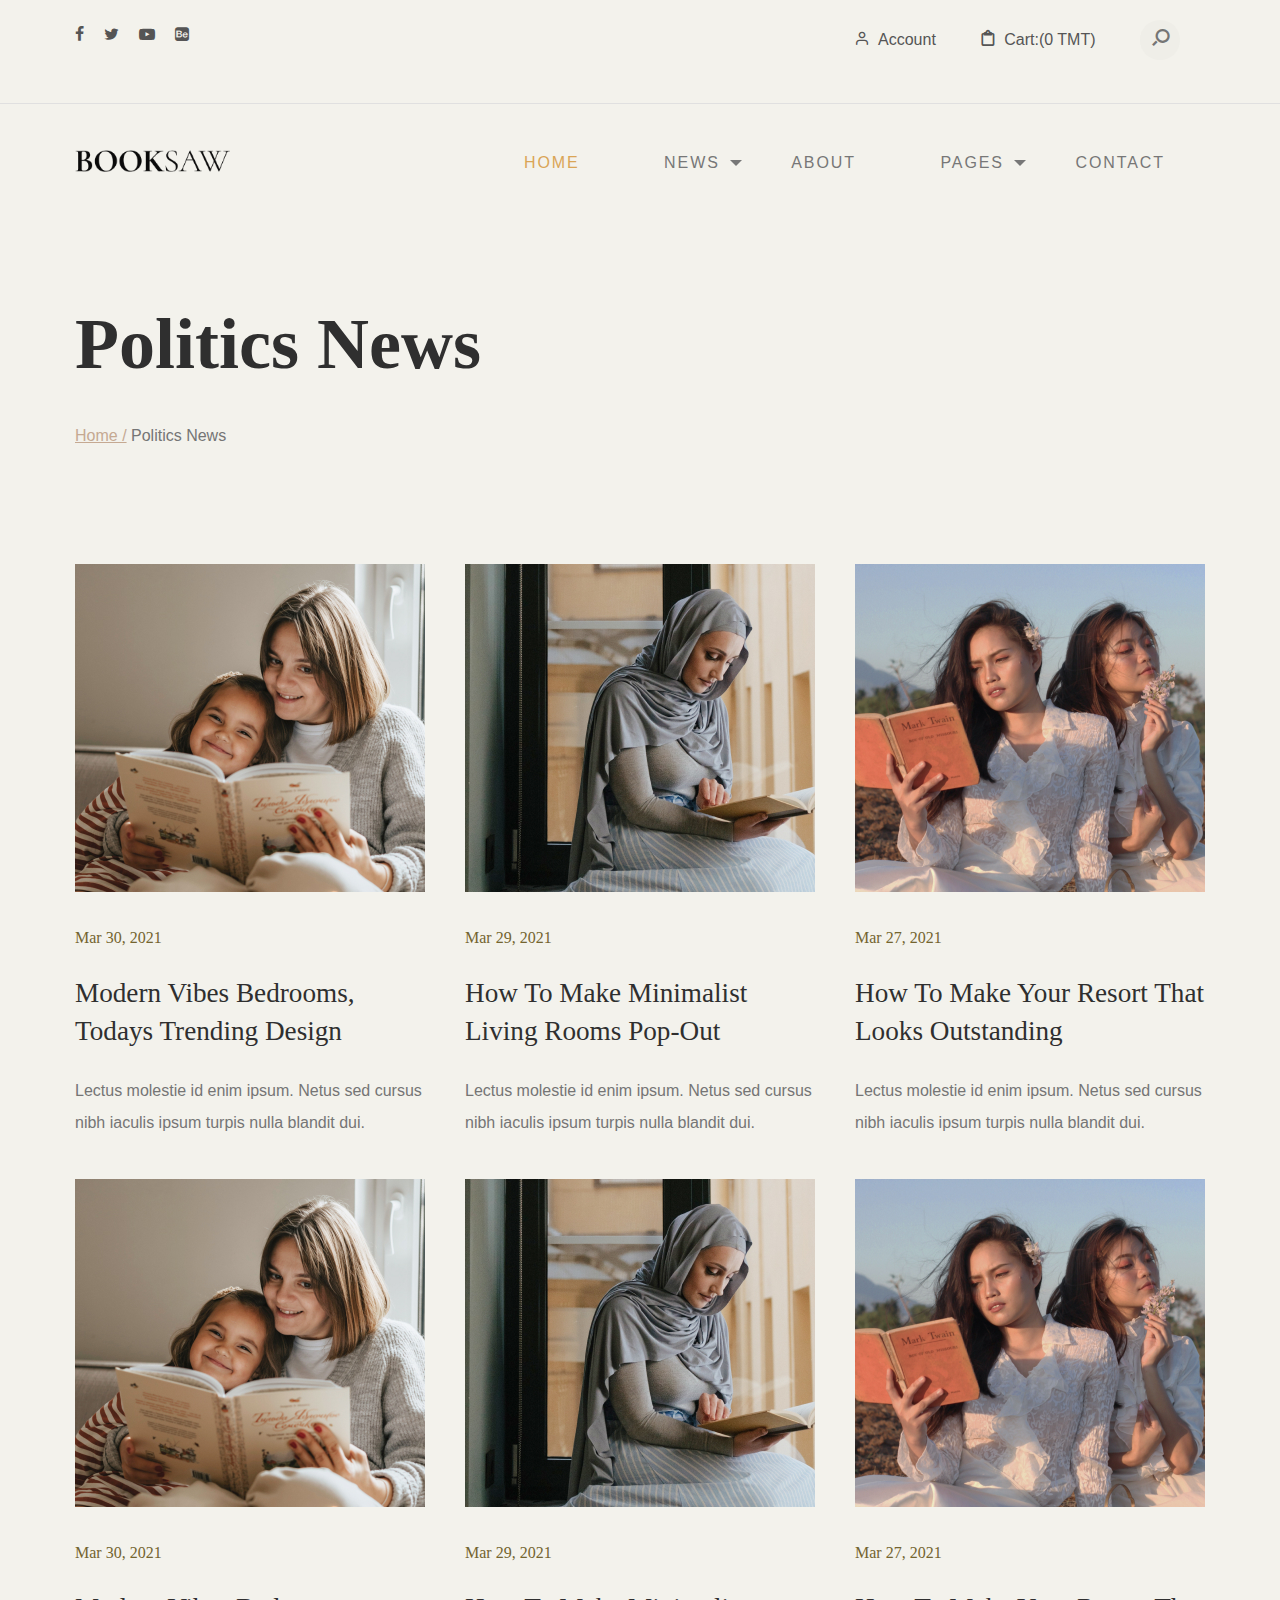
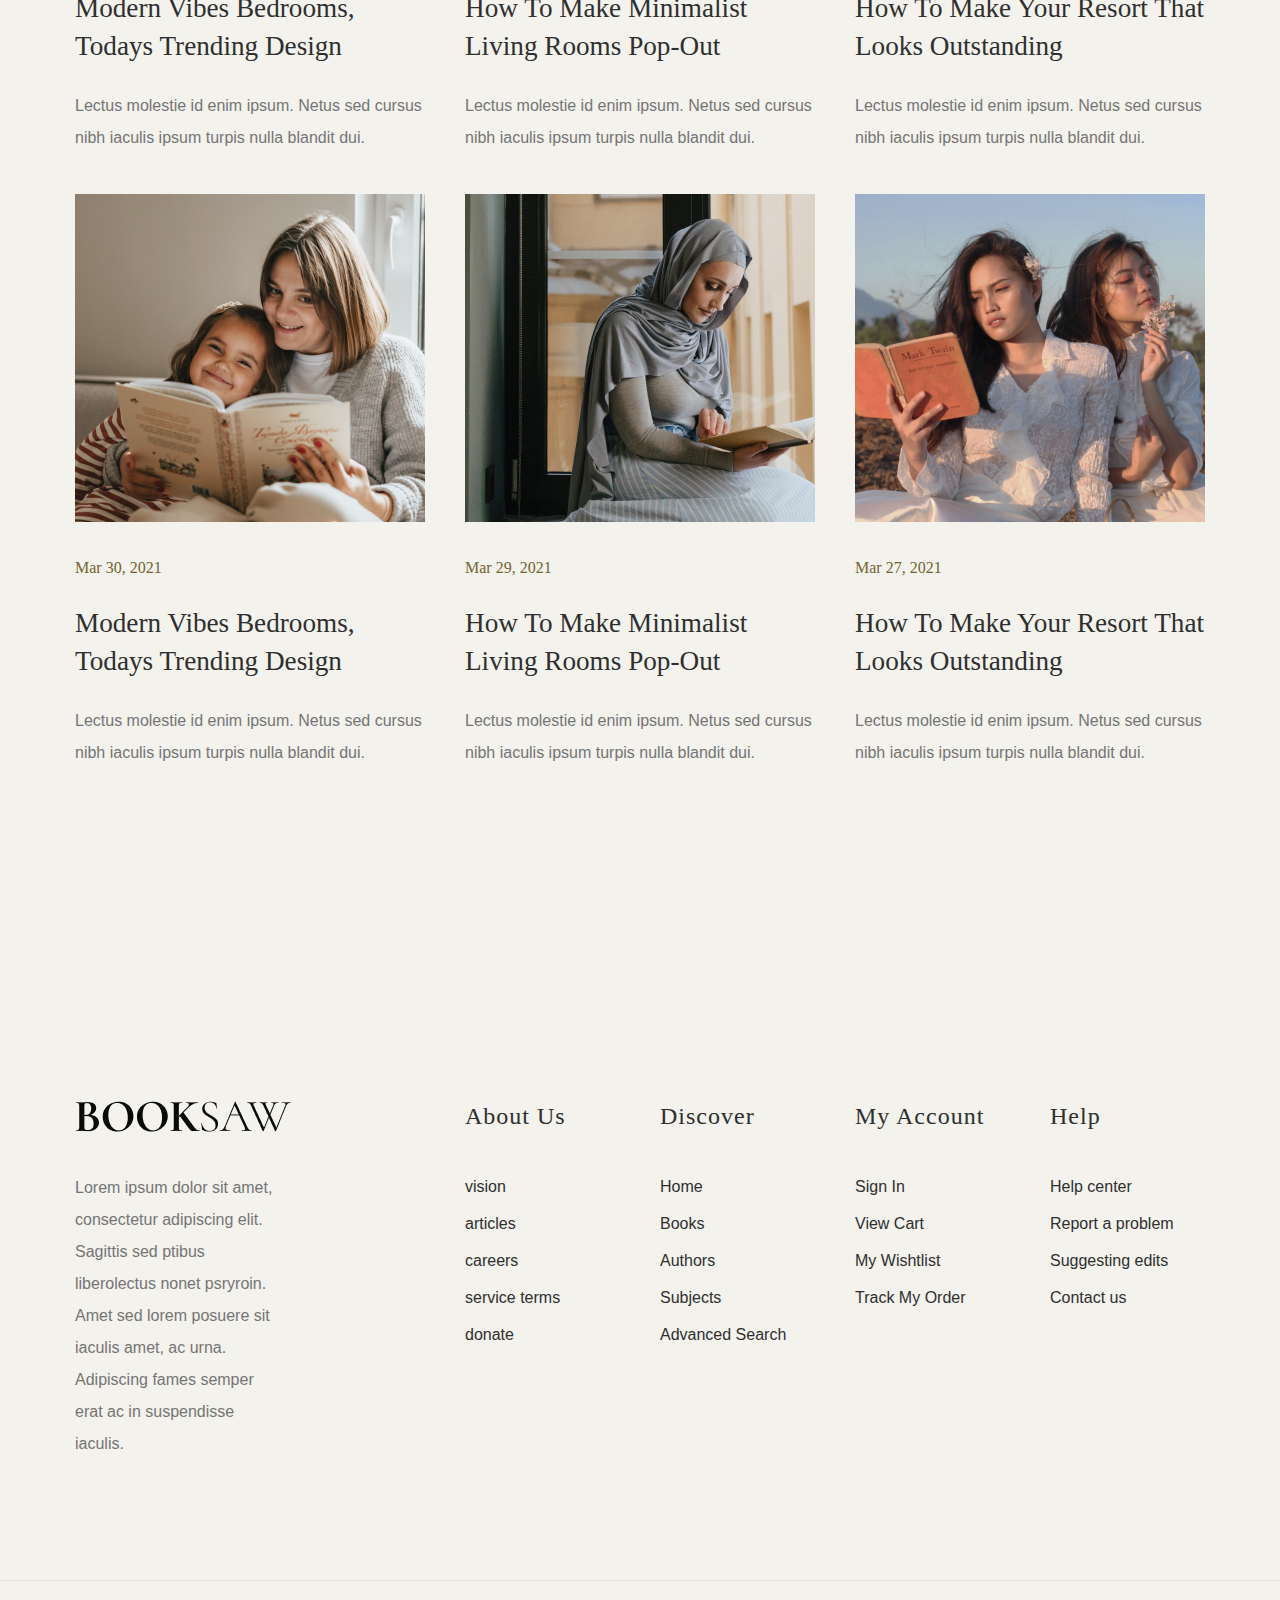
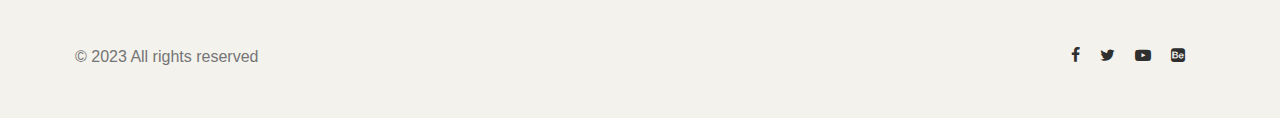
<file: politics_news.html>
<!DOCTYPE html>
<html lang="en">
	<head>
		<title>Book Store</title>
		<meta charset="utf-8" />
		<meta http-equiv="X-UA-Compatible" content="IE=edge" />
		<meta name="viewport" content="width=device-width, initial-scale=1.0" />
		<meta name="format-detection" content="telephone=no" />
		<meta name="apple-mobile-web-app-capable" content="yes" />
		<meta name="author" content="" />
		<meta name="keywords" content="" />
		<meta name="description" content="" />

		<link rel="stylesheet" type="text/css" href="css/normalize.css" />
		<link rel="stylesheet" type="text/css" href="icomoon/icomoon.css" />
		<link rel="stylesheet" type="text/css" href="css/vendor.css" />
		<link rel="stylesheet" type="text/css" href="style.css" />

		<!-- script
		================================================== -->
		<script src="js/modernizr.js"></script>
	</head>

	<body>
		<div id="header-wrap">
			<div class="top-content">
				<div class="container" style="height: 7vh">
					<div class="row" style="height: 7vh">
						<div class="col-md-6">
							<div class="social-links">
								<ul>
									<li>
										<a href="#"><i class="icon icon-facebook"></i></a>
									</li>
									<li>
										<a href="#"><i class="icon icon-twitter"></i></a>
									</li>
									<li>
										<a href="#"><i class="icon icon-youtube-play"></i></a>
									</li>
									<li>
										<a href="#"><i class="icon icon-behance-square"></i></a>
									</li>
								</ul>
							</div>
							<!--social-links-->
						</div>
						<div class="col-md-6">
							<div class="right-element">
								<a href="#" class="user-account for-buy"
									><i class="icon icon-user" style="margin-right: 0.5rem"></i
									><span>Account</span></a
								>
								<a href="#" class="cart for-buy"
									><i
										class="icon icon-clipboard"
										style="margin-right: 0.5rem"
									></i
									><span>Cart:(0 TMT)</span></a
								>

								<div class="action-menu">
									<div class="search-bar">
										<a
											href="#"
											class="search-button search-toggle"
											data-selector="#header-wrap"
										>
											<i class="icon icon-search"></i>
										</a>
										<form role="search" method="get" class="search-box">
											<input
												class="search-field text search-input"
												placeholder="Search"
												type="search"
											/>
										</form>
									</div>
								</div>
							</div>
							<!--top-right-->
						</div>
					</div>
				</div>
			</div>
			<!--top-content-->

			<header id="header">
				<div class="container">
					<div class="row">
						<div class="col-md-2">
							<div class="main-logo">
								<a href="index.html"
									><img src="images/main-logo.png" alt="logo"
								/></a>
							</div>
						</div>

						<div class="col-md-10">
							<nav id="navbar">
								<div class="main-menu stellarnav">
									<ul class="menu-list">
										<li class="menu-item active">
											<a href="index.html" data-effect="Home">Home</a>
										</li>
										<li class="menu-item has-sub">
											<a
												class="nav-link"
												data-effect="News"
												style="
													display: grid;
													grid-template-columns: max-content max-content;
													place-items: center;
												"
												>News</a
											>

											<ul>
												<li><a href="#">Politics news</a></li>
												<li><a href="#">Sport news</a></li>
												<li><a href="#">Industry news</a></li>
											</ul>
										</li>
										<li class="menu-item">
											<a href="about.html" class="nav-link" data-effect="About"
												>About</a
											>
										</li>
										<li class="menu-item has-sub">
											<a
												class="nav-link"
												data-effect="Pages"
												style="
													display: grid;
													grid-template-columns: max-content max-content;
													place-items: center;
												"
												>Pages</a
											>

											<ul>
												<li><a href="blog.html">Blog</a></li>
												<li><a href="#">Library</a></li>
												<li><a href="#">Videos</a></li>
											</ul>
										</li>

										<li class="menu-item">
											<a
												href="contact.html"
												class="nav-link"
												data-effect="Contact"
												>Contact</a
											>
										</li>
									</ul>

									<div class="hamburger">
										<span class="bar"></span>
										<span class="bar"></span>
										<span class="bar"></span>
									</div>
								</div>
							</nav>
						</div>
					</div>
				</div>
			</header>
		</div>
		<!--header-wrap-->

		<section class="hero-section jarallax">
			<div class="container">
				<div class="row">
					<div class="col-md-12">
						<h1 class="page-title">Politics News</h1>
						<div class="breadcrumbs">
							<span class="item"><a href="index.html">Home /</a></span>
							<span class="item">Politics News</span>
						</div>
					</div>
				</div>
			</div>
		</section>

		<section id="latest-blog" class="scrollspy-section padding-large">
			<div class="container">
				<div class="row">
					<div class="col-md-12">
						<!-- post grid -->
						<div class="post-grid">
							<div class="row">
								<div class="col-md-4">
									<article class="post-item">
										<figure>
											<a href="#" class="image-hvr-effect">
												<img
													src="images/post-img1.jpg"
													alt="post"
													class="post-image"
												/>
											</a>
										</figure>

										<div class="post-content">
											<div class="meta-date">Mar 30, 2021</div>
											<h3 class="post-title">
												<a href="#"
													>modern vibes bedrooms, todays trending design</a
												>
											</h3>
											<p>
												Lectus molestie id enim ipsum. Netus sed cursus nibh
												iaculis ipsum turpis nulla blandit dui.
											</p>
										</div>
									</article>
								</div>

								<div class="col-md-4">
									<article class="post-item">
										<figure>
											<a href="#" class="image-hvr-effect">
												<img
													src="images/post-img2.jpg"
													alt="post"
													class="post-image"
												/>
											</a>
										</figure>
										<div class="post-content">
											<div class="meta-date">Mar 29, 2021</div>
											<h3 class="post-title">
												<a href="#"
													>How to make minimalist living rooms pop-out</a
												>
											</h3>
											<p>
												Lectus molestie id enim ipsum. Netus sed cursus nibh
												iaculis ipsum turpis nulla blandit dui.
											</p>
										</div>
									</article>
								</div>

								<div class="col-md-4">
									<article class="post-item">
										<figure>
											<a href="#" class="image-hvr-effect">
												<img
													src="images/post-img3.jpg"
													alt="post"
													class="post-image"
												/>
											</a>
										</figure>
										<div class="post-content">
											<div class="meta-date">Mar 27, 2021</div>
											<h3 class="post-title">
												<a href="#"
													>how to make your resort that looks outstanding</a
												>
											</h3>
											<p>
												Lectus molestie id enim ipsum. Netus sed cursus nibh
												iaculis ipsum turpis nulla blandit dui.
											</p>
										</div>
									</article>
								</div>
							</div>
						</div>
						<!-- / post grid -->
					</div>
				</div>

				<div class="row">
					<div class="col-md-12">
						<div class="post-grid">
							<div class="row">
								<div class="col-md-4">
									<article class="post-item">
										<figure>
											<a href="#" class="image-hvr-effect">
												<img
													src="images/post-img1.jpg"
													alt="post"
													class="post-image"
												/>
											</a>
										</figure>

										<div class="post-content">
											<div class="meta-date">Mar 30, 2021</div>
											<h3 class="post-title">
												<a href="#"
													>modern vibes bedrooms, todays trending design</a
												>
											</h3>
											<p>
												Lectus molestie id enim ipsum. Netus sed cursus nibh
												iaculis ipsum turpis nulla blandit dui.
											</p>
										</div>
									</article>
								</div>

								<div class="col-md-4">
									<article class="post-item">
										<figure>
											<a href="#" class="image-hvr-effect">
												<img
													src="images/post-img2.jpg"
													alt="post"
													class="post-image"
												/>
											</a>
										</figure>
										<div class="post-content">
											<div class="meta-date">Mar 29, 2021</div>
											<h3 class="post-title">
												<a href="#"
													>How to make minimalist living rooms pop-out</a
												>
											</h3>
											<p>
												Lectus molestie id enim ipsum. Netus sed cursus nibh
												iaculis ipsum turpis nulla blandit dui.
											</p>
										</div>
									</article>
								</div>

								<div class="col-md-4">
									<article class="post-item">
										<figure>
											<a href="#" class="image-hvr-effect">
												<img
													src="images/post-img3.jpg"
													alt="post"
													class="post-image"
												/>
											</a>
										</figure>
										<div class="post-content">
											<div class="meta-date">Mar 27, 2021</div>
											<h3 class="post-title">
												<a href="#"
													>how to make your resort that looks outstanding</a
												>
											</h3>
											<p>
												Lectus molestie id enim ipsum. Netus sed cursus nibh
												iaculis ipsum turpis nulla blandit dui.
											</p>
										</div>
									</article>
								</div>
							</div>
						</div>
					</div>
				</div>

				<div class="row">
					<div class="col-md-12">
						<div class="post-grid">
							<div class="row">
								<div class="col-md-4">
									<article class="post-item">
										<figure>
											<a href="#" class="image-hvr-effect">
												<img
													src="images/post-img1.jpg"
													alt="post"
													class="post-image"
												/>
											</a>
										</figure>

										<div class="post-content">
											<div class="meta-date">Mar 30, 2021</div>
											<h3 class="post-title">
												<a href="#"
													>modern vibes bedrooms, todays trending design</a
												>
											</h3>
											<p>
												Lectus molestie id enim ipsum. Netus sed cursus nibh
												iaculis ipsum turpis nulla blandit dui.
											</p>
										</div>
									</article>
								</div>

								<div class="col-md-4">
									<article class="post-item">
										<figure>
											<a href="#" class="image-hvr-effect">
												<img
													src="images/post-img2.jpg"
													alt="post"
													class="post-image"
												/>
											</a>
										</figure>
										<div class="post-content">
											<div class="meta-date">Mar 29, 2021</div>
											<h3 class="post-title">
												<a href="#"
													>How to make minimalist living rooms pop-out</a
												>
											</h3>
											<p>
												Lectus molestie id enim ipsum. Netus sed cursus nibh
												iaculis ipsum turpis nulla blandit dui.
											</p>
										</div>
									</article>
								</div>

								<div class="col-md-4">
									<article class="post-item">
										<figure>
											<a href="#" class="image-hvr-effect">
												<img
													src="images/post-img3.jpg"
													alt="post"
													class="post-image"
												/>
											</a>
										</figure>
										<div class="post-content">
											<div class="meta-date">Mar 27, 2021</div>
											<h3 class="post-title">
												<a href="#"
													>how to make your resort that looks outstanding</a
												>
											</h3>
											<p>
												Lectus molestie id enim ipsum. Netus sed cursus nibh
												iaculis ipsum turpis nulla blandit dui.
											</p>
										</div>
									</article>
								</div>
							</div>
						</div>
					</div>
				</div>
			</div>
		</section>

		<footer id="footer">
			<div class="container">
				<div class="row">
					<div class="col-md-4">
						<div class="footer-item">
							<div class="company-brand">
								<img
									src="images/main-logo.png"
									alt="logo"
									class="footer-logo"
								/>
								<p>
									Lorem ipsum dolor sit amet, consectetur adipiscing elit.
									Sagittis sed ptibus liberolectus nonet psryroin. Amet sed
									lorem posuere sit iaculis amet, ac urna. Adipiscing fames
									semper erat ac in suspendisse iaculis.
								</p>
							</div>
						</div>
					</div>

					<div class="col-md-2">
						<div class="footer-menu">
							<h5>About Us</h5>
							<ul class="menu-list">
								<li class="menu-item">
									<a href="#">vision</a>
								</li>
								<li class="menu-item">
									<a href="#">articles </a>
								</li>
								<li class="menu-item">
									<a href="#">careers</a>
								</li>
								<li class="menu-item">
									<a href="#">service terms</a>
								</li>
								<li class="menu-item">
									<a href="#">donate</a>
								</li>
							</ul>
						</div>
					</div>
					<div class="col-md-2">
						<div class="footer-menu">
							<h5>Discover</h5>
							<ul class="menu-list">
								<li class="menu-item">
									<a href="#">Home</a>
								</li>
								<li class="menu-item">
									<a href="#">Books</a>
								</li>
								<li class="menu-item">
									<a href="#">Authors</a>
								</li>
								<li class="menu-item">
									<a href="#">Subjects</a>
								</li>
								<li class="menu-item">
									<a href="#">Advanced Search</a>
								</li>
							</ul>
						</div>
					</div>
					<div class="col-md-2">
						<div class="footer-menu">
							<h5>My account</h5>
							<ul class="menu-list">
								<li class="menu-item">
									<a href="#">Sign In</a>
								</li>
								<li class="menu-item">
									<a href="#">View Cart</a>
								</li>
								<li class="menu-item">
									<a href="#">My Wishtlist</a>
								</li>
								<li class="menu-item">
									<a href="#">Track My Order</a>
								</li>
							</ul>
						</div>
					</div>
					<div class="col-md-2">
						<div class="footer-menu">
							<h5>Help</h5>
							<ul class="menu-list">
								<li class="menu-item">
									<a href="#">Help center</a>
								</li>
								<li class="menu-item">
									<a href="#">Report a problem</a>
								</li>
								<li class="menu-item">
									<a href="#">Suggesting edits</a>
								</li>
								<li class="menu-item">
									<a href="#">Contact us</a>
								</li>
							</ul>
						</div>
					</div>
				</div>
				<!-- / row -->
			</div>
		</footer>

		<div id="footer-bottom">
			<div class="container">
				<div class="row">
					<div class="col-md-12">
						<div class="copyright">
							<div class="row">
								<div class="col-md-6">
									<p>© 2023 All rights reserved</p>
								</div>

								<div class="col-md-6">
									<div class="social-links align-right">
										<ul>
											<li>
												<a href="#"><i class="icon icon-facebook"></i></a>
											</li>
											<li>
												<a href="#"><i class="icon icon-twitter"></i></a>
											</li>
											<li>
												<a href="#"><i class="icon icon-youtube-play"></i></a>
											</li>
											<li>
												<a href="#"><i class="icon icon-behance-square"></i></a>
											</li>
										</ul>
									</div>
								</div>
							</div>
						</div>
						<!--grid-->
					</div>
					<!--footer-bottom-content-->
				</div>
			</div>
		</div>

		<script src="js/jquery-1.11.0.min.js"></script>
		<script src="js/plugins.js"></script>
		<script src="js/script.js"></script>
	</body>
</html>
</file>
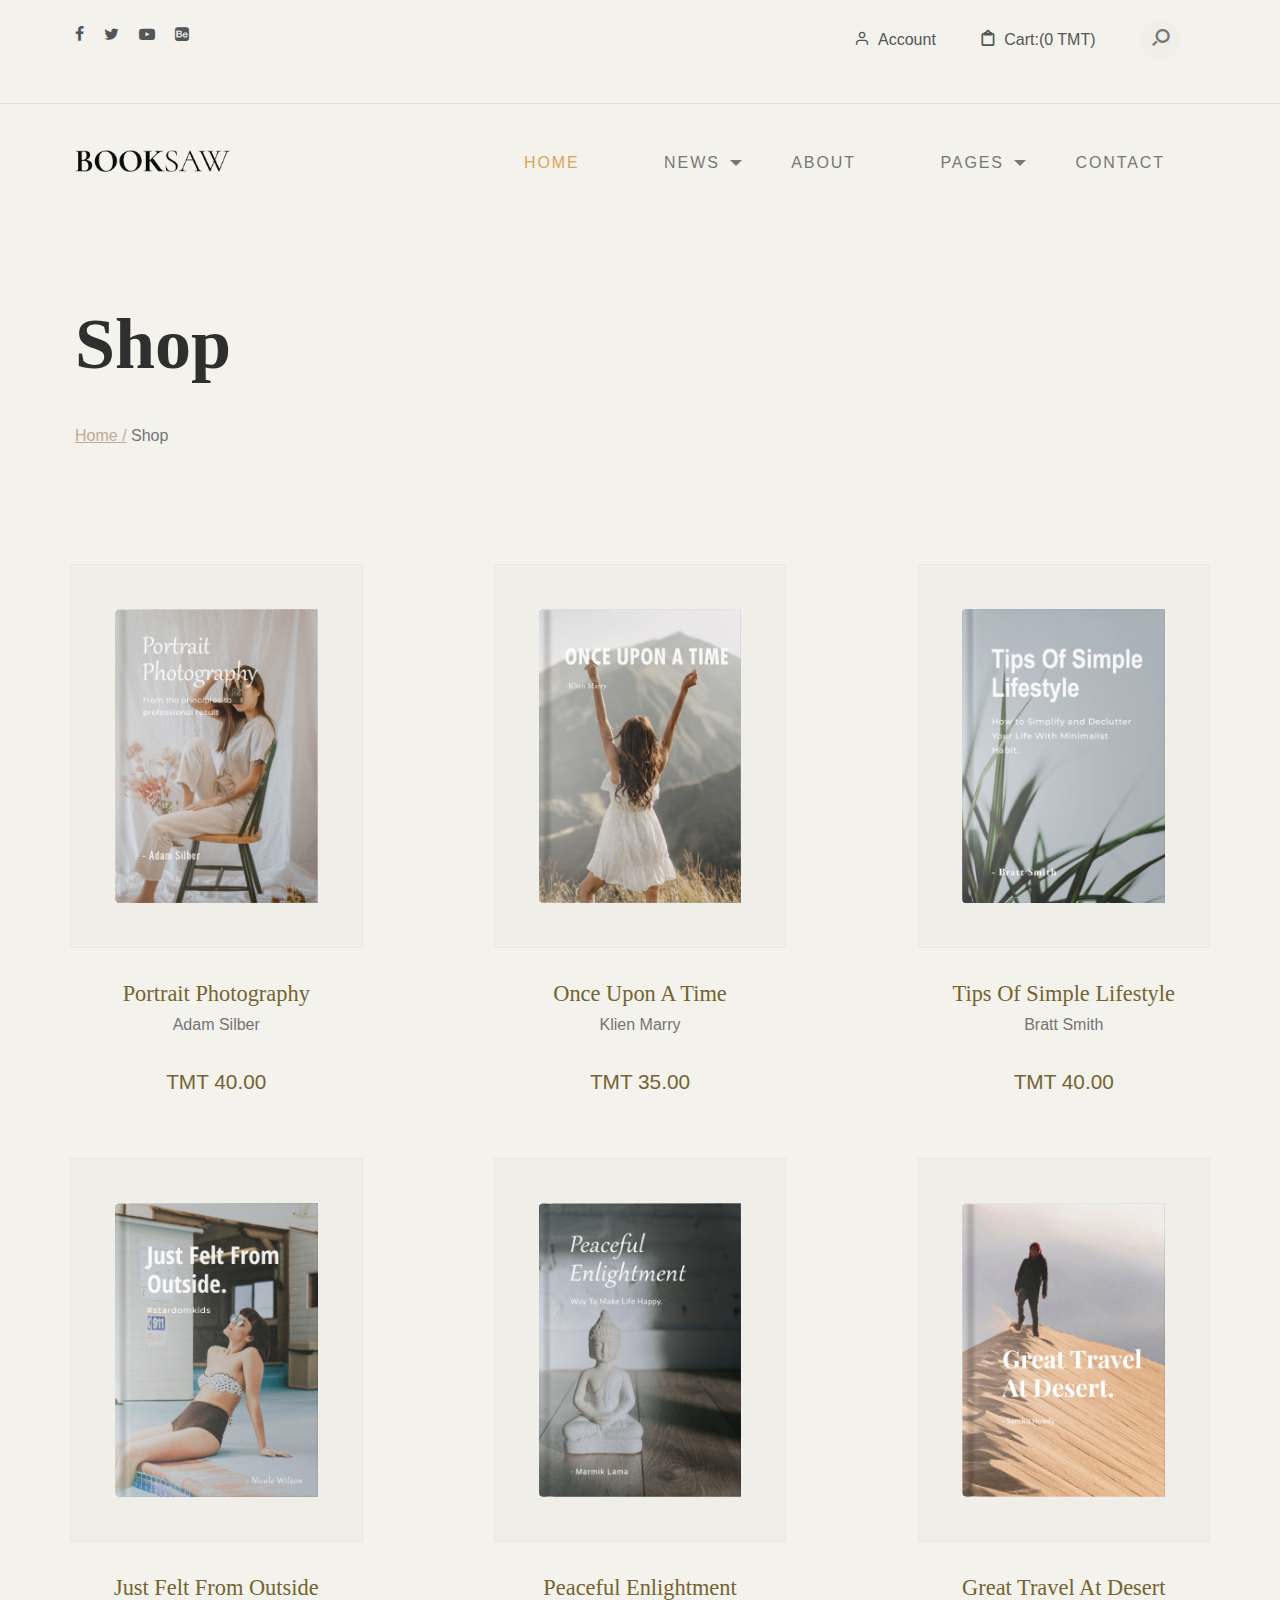
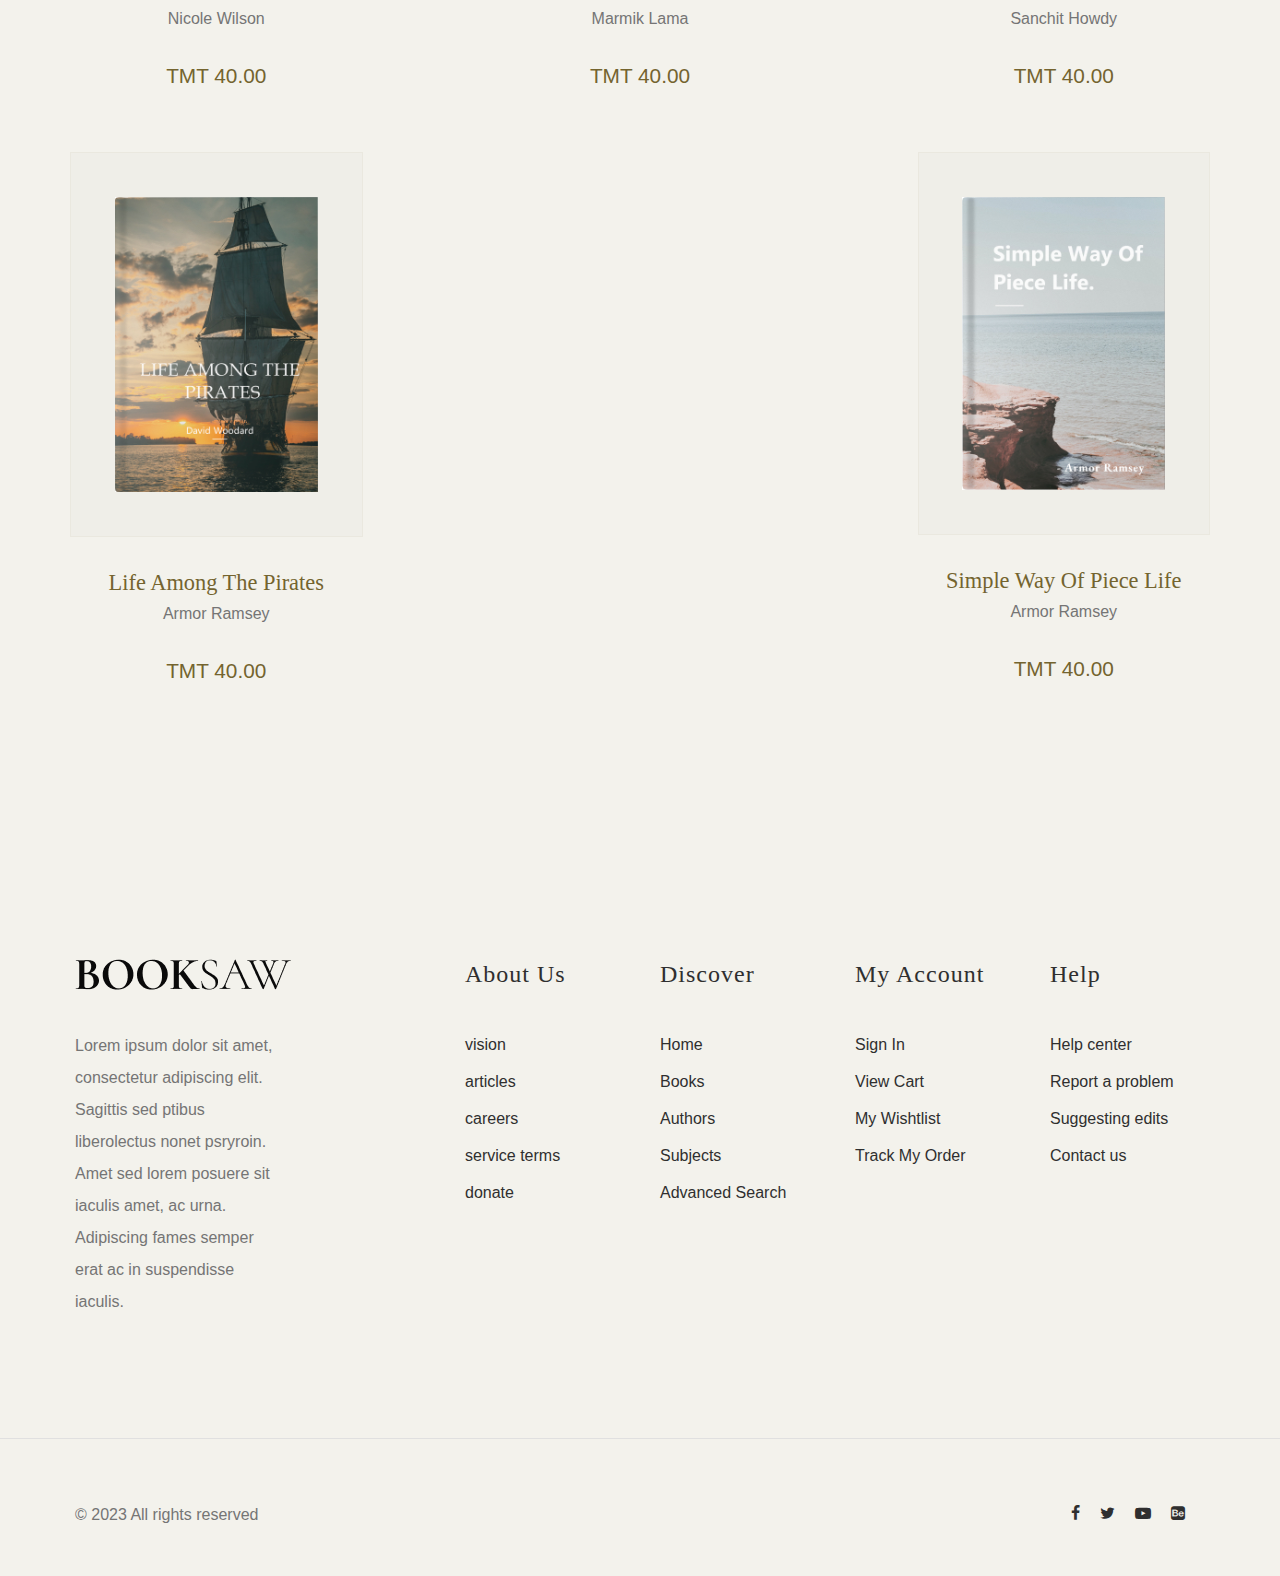
<file: shop.html>
<!DOCTYPE html>
<html lang="en">
	<head>
		<title>Book Store</title>
		<meta charset="utf-8" />
		<meta http-equiv="X-UA-Compatible" content="IE=edge" />
		<meta name="viewport" content="width=device-width, initial-scale=1.0" />
		<meta name="format-detection" content="telephone=no" />
		<meta name="apple-mobile-web-app-capable" content="yes" />
		<meta name="author" content="" />
		<meta name="keywords" content="" />
		<meta name="description" content="" />

		<link rel="stylesheet" type="text/css" href="css/normalize.css" />
		<link rel="stylesheet" type="text/css" href="icomoon/icomoon.css" />
		<link rel="stylesheet" type="text/css" href="css/vendor.css" />
		<link rel="stylesheet" type="text/css" href="style.css" />

		<!-- script
		================================================== -->
		<script src="js/modernizr.js"></script>
	</head>

	<body>
		<div id="header-wrap">
			<div class="top-content">
				<div class="container" style="height: 7vh">
					<div class="row" style="height: 7vh">
						<div class="col-md-6">
							<div class="social-links">
								<ul>
									<li>
										<a href="#"><i class="icon icon-facebook"></i></a>
									</li>
									<li>
										<a href="#"><i class="icon icon-twitter"></i></a>
									</li>
									<li>
										<a href="#"><i class="icon icon-youtube-play"></i></a>
									</li>
									<li>
										<a href="#"><i class="icon icon-behance-square"></i></a>
									</li>
								</ul>
							</div>
							<!--social-links-->
						</div>
						<div class="col-md-6">
							<div class="right-element">
								<a href="#" class="user-account for-buy"
									><i class="icon icon-user" style="margin-right: 0.5rem"></i
									><span>Account</span></a
								>
								<a href="#" class="cart for-buy"
									><i
										class="icon icon-clipboard"
										style="margin-right: 0.5rem"
									></i
									><span>Cart:(0 TMT)</span></a
								>

								<div class="action-menu">
									<div class="search-bar">
										<a
											href="#"
											class="search-button search-toggle"
											data-selector="#header-wrap"
										>
											<i class="icon icon-search"></i>
										</a>
										<form role="search" method="get" class="search-box">
											<input
												class="search-field text search-input"
												placeholder="Search"
												type="search"
											/>
										</form>
									</div>
								</div>
							</div>
							<!--top-right-->
						</div>
					</div>
				</div>
			</div>
			<!--top-content-->

			<header id="header">
				<div class="container">
					<div class="row">
						<div class="col-md-2">
							<div class="main-logo">
								<a href="index.html"
									><img src="images/main-logo.png" alt="logo"
								/></a>
							</div>
						</div>

						<div class="col-md-10">
							<nav id="navbar">
								<div class="main-menu stellarnav">
									<ul class="menu-list">
										<li class="menu-item active">
											<a href="index.html" data-effect="Home">Home</a>
										</li>
										<li class="menu-item has-sub">
											<a
												class="nav-link"
												data-effect="News"
												style="
													display: grid;
													grid-template-columns: max-content max-content;
													place-items: center;
												"
												>News</a
											>

											<ul>
												<li><a href="#">Politics news</a></li>
												<li><a href="#">Sport news</a></li>
												<li><a href="#">Industry news</a></li>
											</ul>
										</li>
										<li class="menu-item">
											<a href="about.html" class="nav-link" data-effect="About"
												>About</a
											>
										</li>
										<li class="menu-item has-sub">
											<a
												class="nav-link"
												data-effect="Pages"
												style="
													display: grid;
													grid-template-columns: max-content max-content;
													place-items: center;
												"
												>Pages</a
											>

											<ul>
												<li><a href="blog.html">Blog</a></li>
												<li><a href="#">Library</a></li>
												<li><a href="#">Videos</a></li>
											</ul>
										</li>

										<li class="menu-item">
											<a
												href="contact.html"
												class="nav-link"
												data-effect="Contact"
												>Contact</a
											>
										</li>
									</ul>

									<div class="hamburger">
										<span class="bar"></span>
										<span class="bar"></span>
										<span class="bar"></span>
									</div>
								</div>
							</nav>
						</div>
					</div>
				</div>
			</header>
		</div>
		<!--header-wrap-->

		<div>
			<div class="container">
				<div class="row">
					<div class="col-md-12">
						<div class="colored">
							<h1 class="page-title">Shop</h1>
							<div class="breadcum-items">
								<span class="item"><a href="index.html">Home /</a></span>
								<span class="item colored">Shop</span>
							</div>
						</div>
					</div>
				</div>
			</div>
		</div>
		<!--site-banner-->

		<section class="padding-large">
			<div class="container">
				<div class="row">
					<div class="products-grid grid">
						<figure class="product-style">
							<img
								src="images/tab-item1.jpg"
								alt="Books"
								class="product-item"
							/>
							<button
								type="button"
								class="add-to-cart"
								data-product-tile="add-to-cart"
							>
								Add to Cart
							</button>
							<figcaption>
								<h3>Portrait photography</h3>
								<p>Adam Silber</p>
								<div class="item-price">TMT 40.00</div>
							</figcaption>
						</figure>

						<figure class="product-style">
							<img
								src="images/tab-item2.jpg"
								alt="Books"
								class="product-item"
							/>
							<button
								type="button"
								class="add-to-cart"
								data-product-tile="add-to-cart"
							>
								Add to Cart
							</button>
							<figcaption>
								<h3>Once upon a time</h3>
								<p>Klien Marry</p>
								<div class="item-price">TMT 35.00</div>
							</figcaption>
						</figure>

						<figure class="product-style">
							<img
								src="images/tab-item3.jpg"
								alt="Books"
								class="product-item"
							/>
							<button
								type="button"
								class="add-to-cart"
								data-product-tile="add-to-cart"
							>
								Add to Cart
							</button>
							<figcaption>
								<h3>Tips of simple lifestyle</h3>
								<p>Bratt Smith</p>
								<div class="item-price">TMT 40.00</div>
							</figcaption>
						</figure>

						<figure class="product-style">
							<img
								src="images/tab-item4.jpg"
								alt="Books"
								class="product-item"
							/>
							<button
								type="button"
								class="add-to-cart"
								data-product-tile="add-to-cart"
							>
								Add to Cart
							</button>
							<figcaption>
								<h3>Just felt from outside</h3>
								<p>Nicole Wilson</p>
								<div class="item-price">TMT 40.00</div>
							</figcaption>
						</figure>

						<figure class="product-style">
							<img
								src="images/tab-item5.jpg"
								alt="Books"
								class="product-item"
							/>
							<button
								type="button"
								class="add-to-cart"
								data-product-tile="add-to-cart"
							>
								Add to Cart
							</button>
							<figcaption>
								<h3>Peaceful Enlightment</h3>
								<p>Marmik Lama</p>
								<div class="item-price">TMT 40.00</div>
							</figcaption>
						</figure>

						<figure class="product-style">
							<img
								src="images/tab-item6.jpg"
								alt="Books"
								class="product-item"
							/>
							<button
								type="button"
								class="add-to-cart"
								data-product-tile="add-to-cart"
							>
								Add to Cart
							</button>
							<figcaption>
								<h3>Great travel at desert</h3>
								<p>Sanchit Howdy</p>
								<div class="item-price">TMT 40.00</div>
							</figcaption>
						</figure>

						<figure class="product-style">
							<img
								src="images/tab-item7.jpg"
								alt="Books"
								class="product-item"
							/>
							<button
								type="button"
								class="add-to-cart"
								data-product-tile="add-to-cart"
							>
								Add to Cart
							</button>
							<figcaption>
								<h3>Life among the pirates</h3>
								<p>Armor Ramsey</p>
								<div class="item-price">TMT 40.00</div>
							</figcaption>
						</figure>

						<figure class="product-style">
							<img
								src="images/tab-item8.jpg"
								alt="Books"
								class="product-item"
							/>
							<button
								type="button"
								class="add-to-cart"
								data-product-tile="add-to-cart"
							>
								Add to Cart
							</button>
							<figcaption>
								<h3>Simple way of piece life</h3>
								<p>Armor Ramsey</p>
								<div class="item-price">TMT 40.00</div>
							</figcaption>
						</figure>
					</div>
				</div>
			</div>
		</section>

		<footer id="footer">
			<div class="container">
				<div class="row">
					<div class="col-md-4">
						<div class="footer-item">
							<div class="company-brand">
								<img
									src="images/main-logo.png"
									alt="logo"
									class="footer-logo"
								/>
								<p>
									Lorem ipsum dolor sit amet, consectetur adipiscing elit.
									Sagittis sed ptibus liberolectus nonet psryroin. Amet sed
									lorem posuere sit iaculis amet, ac urna. Adipiscing fames
									semper erat ac in suspendisse iaculis.
								</p>
							</div>
						</div>
					</div>

					<div class="col-md-2">
						<div class="footer-menu">
							<h5>About Us</h5>
							<ul class="menu-list">
								<li class="menu-item">
									<a href="#">vision</a>
								</li>
								<li class="menu-item">
									<a href="#">articles </a>
								</li>
								<li class="menu-item">
									<a href="#">careers</a>
								</li>
								<li class="menu-item">
									<a href="#">service terms</a>
								</li>
								<li class="menu-item">
									<a href="#">donate</a>
								</li>
							</ul>
						</div>
					</div>
					<div class="col-md-2">
						<div class="footer-menu">
							<h5>Discover</h5>
							<ul class="menu-list">
								<li class="menu-item">
									<a href="#">Home</a>
								</li>
								<li class="menu-item">
									<a href="#">Books</a>
								</li>
								<li class="menu-item">
									<a href="#">Authors</a>
								</li>
								<li class="menu-item">
									<a href="#">Subjects</a>
								</li>
								<li class="menu-item">
									<a href="#">Advanced Search</a>
								</li>
							</ul>
						</div>
					</div>
					<div class="col-md-2">
						<div class="footer-menu">
							<h5>My account</h5>
							<ul class="menu-list">
								<li class="menu-item">
									<a href="#">Sign In</a>
								</li>
								<li class="menu-item">
									<a href="#">View Cart</a>
								</li>
								<li class="menu-item">
									<a href="#">My Wishtlist</a>
								</li>
								<li class="menu-item">
									<a href="#">Track My Order</a>
								</li>
							</ul>
						</div>
					</div>
					<div class="col-md-2">
						<div class="footer-menu">
							<h5>Help</h5>
							<ul class="menu-list">
								<li class="menu-item">
									<a href="#">Help center</a>
								</li>
								<li class="menu-item">
									<a href="#">Report a problem</a>
								</li>
								<li class="menu-item">
									<a href="#">Suggesting edits</a>
								</li>
								<li class="menu-item">
									<a href="#">Contact us</a>
								</li>
							</ul>
						</div>
					</div>
				</div>
				<!-- / row -->
			</div>
		</footer>

		<div id="footer-bottom">
			<div class="container">
				<div class="row">
					<div class="col-md-12">
						<div class="copyright">
							<div class="row">
								<div class="col-md-6">
									<p>© 2023 All rights reserved</p>
								</div>

								<div class="col-md-6">
									<div class="social-links align-right">
										<ul>
											<li>
												<a href="#"><i class="icon icon-facebook"></i></a>
											</li>
											<li>
												<a href="#"><i class="icon icon-twitter"></i></a>
											</li>
											<li>
												<a href="#"><i class="icon icon-youtube-play"></i></a>
											</li>
											<li>
												<a href="#"><i class="icon icon-behance-square"></i></a>
											</li>
										</ul>
									</div>
								</div>
							</div>
						</div>
						<!--grid-->
					</div>
					<!--footer-bottom-content-->
				</div>
			</div>
		</div>

		<script src="js/jquery-1.11.0.min.js"></script>
		<script src="js/plugins.js"></script>
		<script src="js/script.js"></script>
	</body>
</html>
</file>
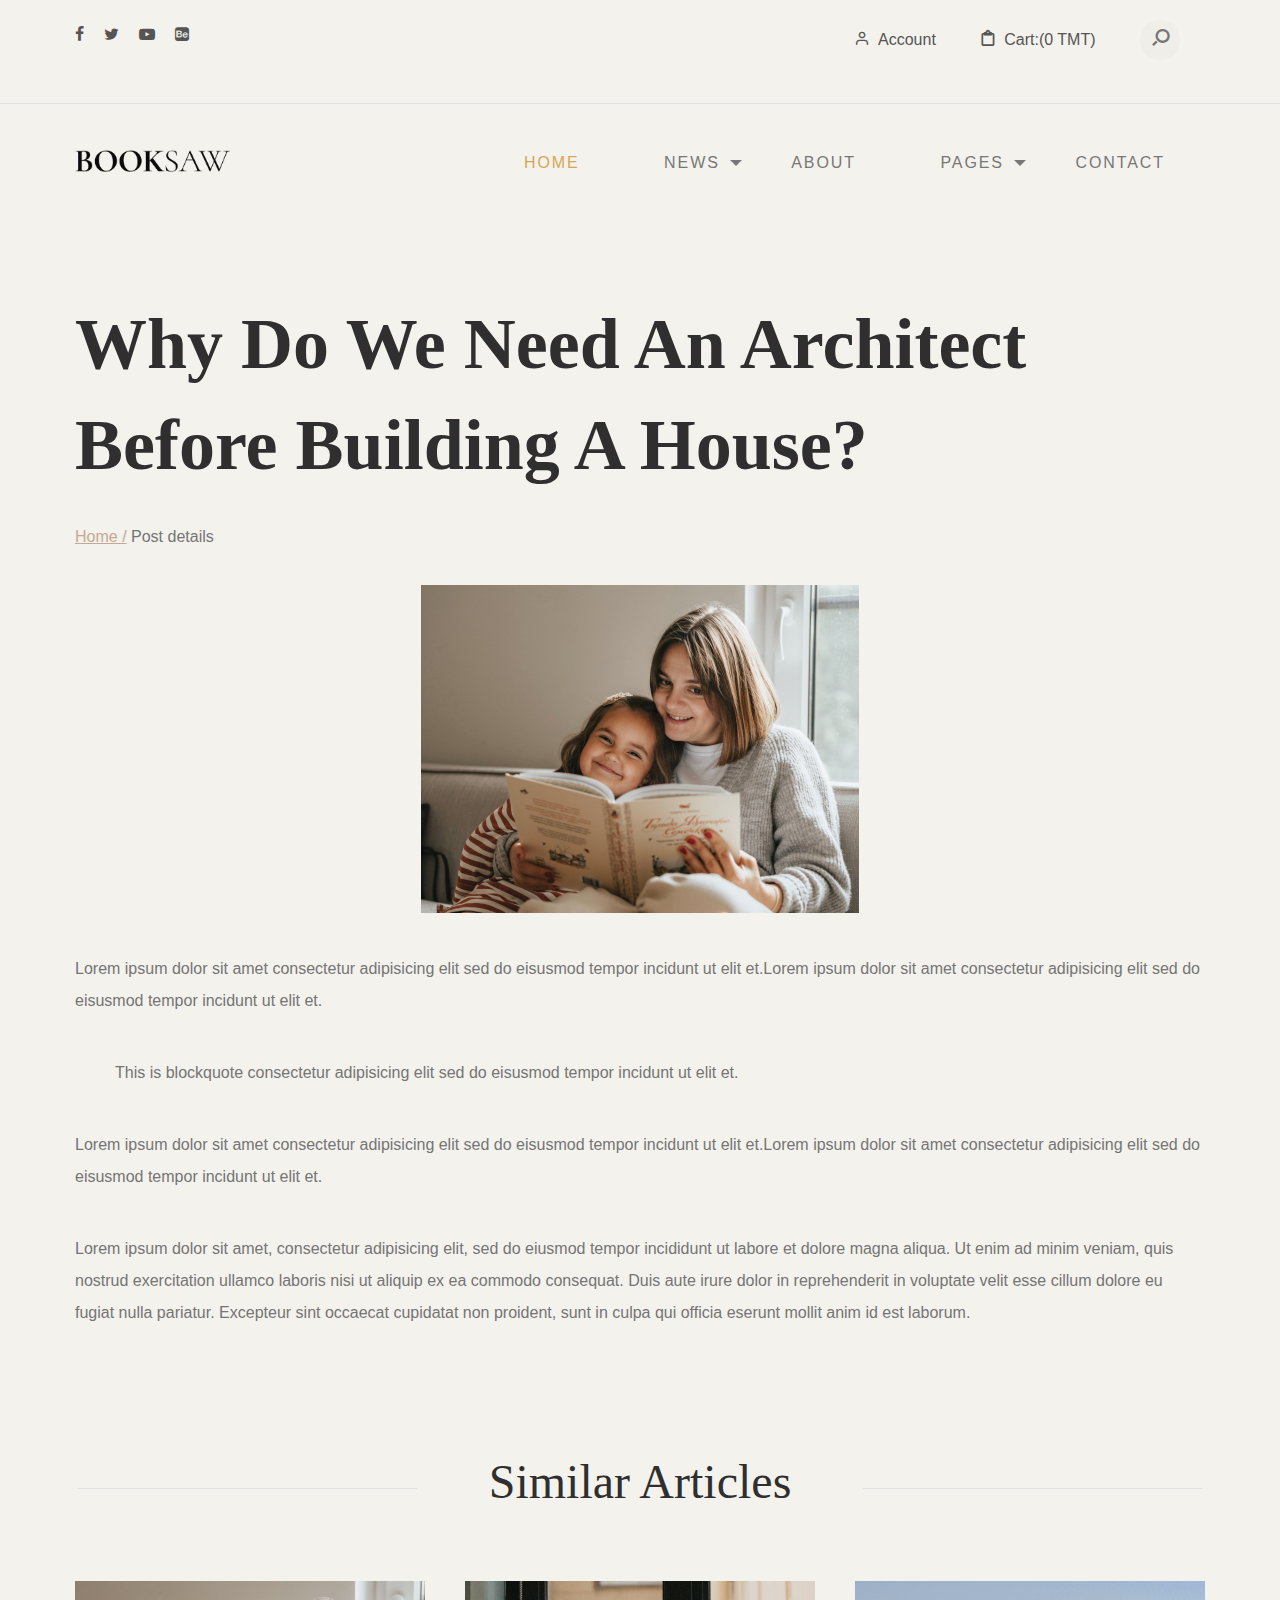
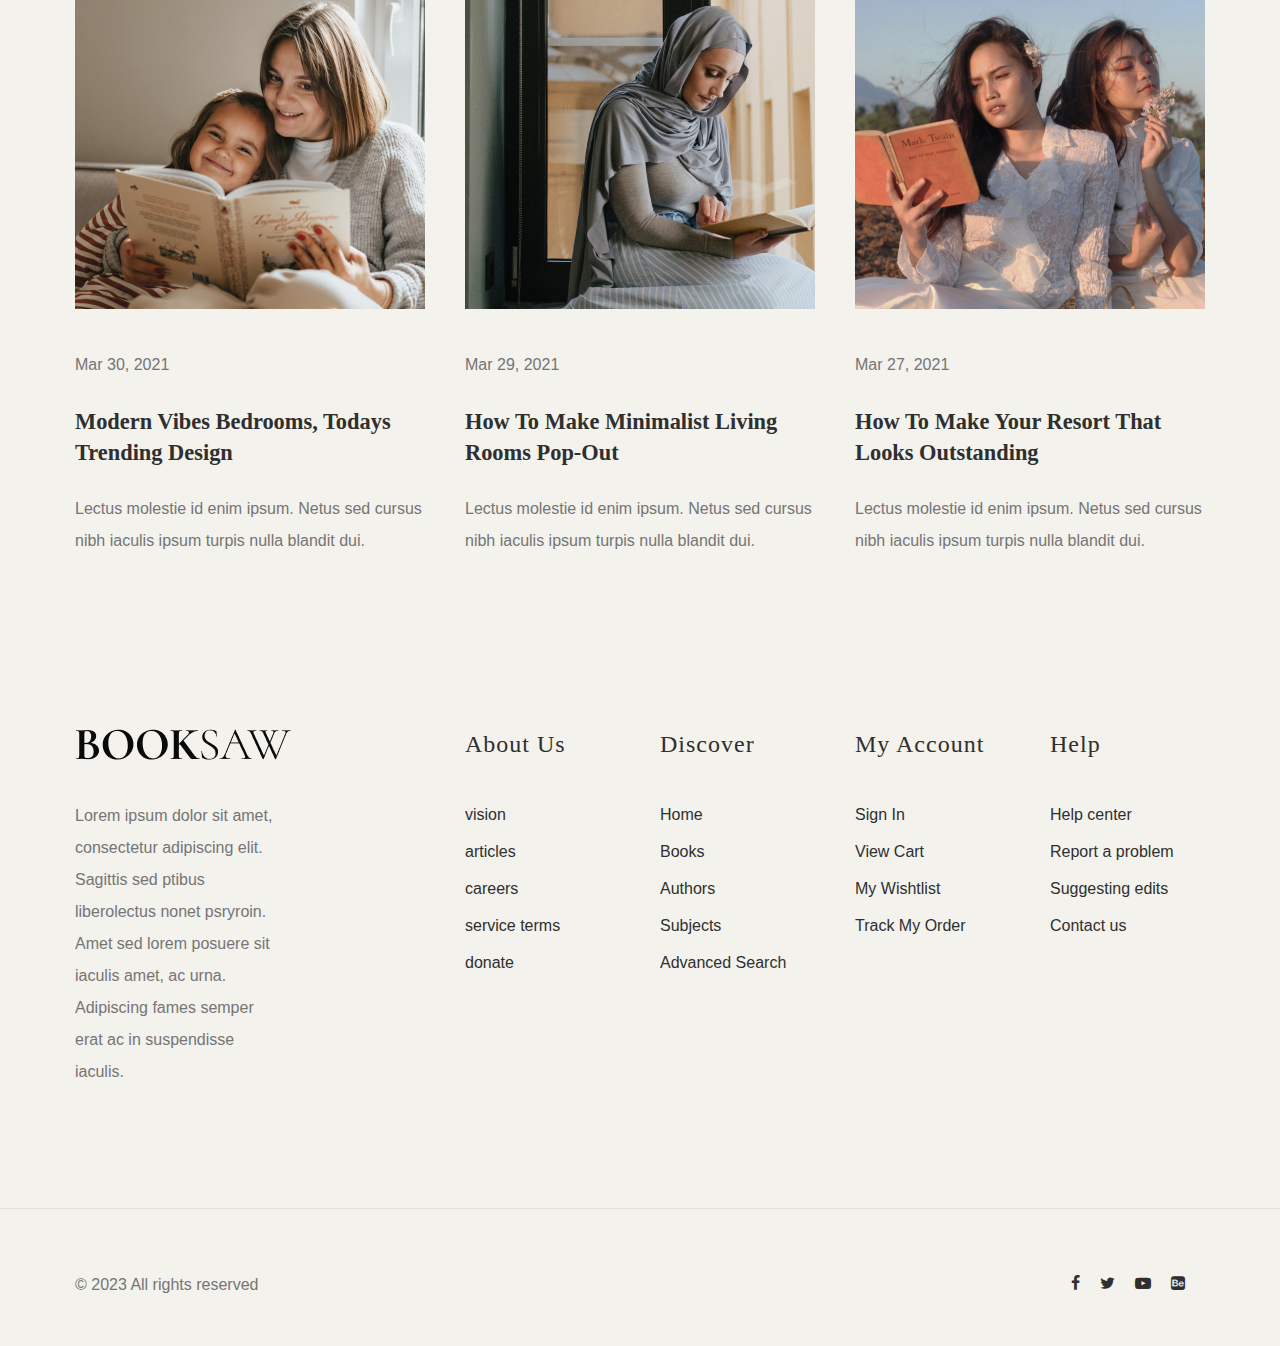
<file: single-post.html>
<!DOCTYPE html>
<html lang="en">
	<head>
		<title>Book Store</title>
		<meta charset="utf-8" />
		<meta http-equiv="X-UA-Compatible" content="IE=edge" />
		<meta name="viewport" content="width=device-width, initial-scale=1.0" />
		<meta name="format-detection" content="telephone=no" />
		<meta name="apple-mobile-web-app-capable" content="yes" />
		<meta name="author" content="" />
		<meta name="keywords" content="" />
		<meta name="description" content="" />

		<link rel="stylesheet" type="text/css" href="css/normalize.css" />
		<link rel="stylesheet" type="text/css" href="icomoon/icomoon.css" />
		<link rel="stylesheet" type="text/css" href="css/vendor.css" />
		<link rel="stylesheet" type="text/css" href="style.css" />

		<!-- script
		================================================== -->
		<script src="js/modernizr.js"></script>
	</head>

	<body>
		<div id="header-wrap">
			<div class="top-content">
				<div class="container" style="height: 7vh">
					<div class="row" style="height: 7vh">
						<div class="col-md-6">
							<div class="social-links">
								<ul>
									<li>
										<a href="#"><i class="icon icon-facebook"></i></a>
									</li>
									<li>
										<a href="#"><i class="icon icon-twitter"></i></a>
									</li>
									<li>
										<a href="#"><i class="icon icon-youtube-play"></i></a>
									</li>
									<li>
										<a href="#"><i class="icon icon-behance-square"></i></a>
									</li>
								</ul>
							</div>
							<!--social-links-->
						</div>
						<div class="col-md-6">
							<div class="right-element">
								<a href="#" class="user-account for-buy"
									><i class="icon icon-user" style="margin-right: 0.5rem"></i
									><span>Account</span></a
								>
								<a href="#" class="cart for-buy"
									><i
										class="icon icon-clipboard"
										style="margin-right: 0.5rem"
									></i
									><span>Cart:(0 TMT)</span></a
								>

								<div class="action-menu">
									<div class="search-bar">
										<a
											href="#"
											class="search-button search-toggle"
											data-selector="#header-wrap"
										>
											<i class="icon icon-search"></i>
										</a>
										<form role="search" method="get" class="search-box">
											<input
												class="search-field text search-input"
												placeholder="Search"
												type="search"
											/>
										</form>
									</div>
								</div>
							</div>
							<!--top-right-->
						</div>
					</div>
				</div>
			</div>
			<!--top-content-->

			<header id="header">
				<div class="container">
					<div class="row">
						<div class="col-md-2">
							<div class="main-logo">
								<a href="index.html"
									><img src="images/main-logo.png" alt="logo"
								/></a>
							</div>
						</div>

						<div class="col-md-10">
							<nav id="navbar">
								<div class="main-menu stellarnav">
									<ul class="menu-list">
										<li class="menu-item active">
											<a href="index.html" data-effect="Home">Home</a>
										</li>
										<li class="menu-item has-sub">
											<a
												class="nav-link"
												data-effect="News"
												style="
													display: grid;
													grid-template-columns: max-content max-content;
													place-items: center;
												"
												>News</a
											>

											<ul>
												<li><a href="#">Politics news</a></li>
												<li><a href="#">Sport news</a></li>
												<li><a href="#">Industry news</a></li>
											</ul>
										</li>
										<li class="menu-item">
											<a href="about.html" class="nav-link" data-effect="About"
												>About</a
											>
										</li>
										<li class="menu-item has-sub">
											<a
												class="nav-link"
												data-effect="Pages"
												style="
													display: grid;
													grid-template-columns: max-content max-content;
													place-items: center;
												"
												>Pages</a
											>

											<ul>
												<li><a href="blog.html">Blog</a></li>
												<li><a href="#">Library</a></li>
												<li><a href="#">Videos</a></li>
											</ul>
										</li>

										<li class="menu-item">
											<a
												href="contact.html"
												class="nav-link"
												data-effect="Contact"
												>Contact</a
											>
										</li>
									</ul>

									<div class="hamburger">
										<span class="bar"></span>
										<span class="bar"></span>
										<span class="bar"></span>
									</div>
								</div>
							</nav>
						</div>
					</div>
				</div>
			</header>
		</div>
		<!--header-wrap-->

		<section>
			<div class="container">
				<div class="row">
					<div class="col-md-12">
						<h1 class="page-title">
							Why Do We Need An Architect Before Building a House?
						</h1>
						<div class="breadcrumbs">
							<span class="item"><a href="index.html">Home /</a></span>
							<span class="item">Post details</span>
						</div>
					</div>
				</div>
			</div>
		</section>

		<section class="padding-small">
			<div class="container">
				<div class="row">
					<div class="col-md-12">
						<figure>
							<a class="image-hvr-effect">
								<img
									src="images/post-img1.jpg"
									alt="post"
									class="post-image"
									style="object-fit: contain"
								/>
							</a>
						</figure>
						<div class="post-content">
							<p>
								Lorem ipsum dolor sit amet consectetur adipisicing elit sed do
								eisusmod tempor incidunt ut elit et.Lorem ipsum dolor sit amet
								consectetur adipisicing elit sed do eisusmod tempor incidunt ut
								elit et.
							</p>
							<blockquote>
								This is blockquote consectetur adipisicing elit sed do eisusmod
								tempor incidunt ut elit et.
							</blockquote>

							<p>
								Lorem ipsum dolor sit amet consectetur adipisicing elit sed do
								eisusmod tempor incidunt ut elit et.Lorem ipsum dolor sit amet
								consectetur adipisicing elit sed do eisusmod tempor incidunt ut
								elit et.
							</p>

							<p>
								Lorem ipsum dolor sit amet, consectetur adipisicing elit, sed do
								eiusmod tempor incididunt ut labore et dolore magna aliqua. Ut
								enim ad minim veniam, quis nostrud exercitation ullamco laboris
								nisi ut aliquip ex ea commodo consequat. Duis aute irure dolor
								in reprehenderit in voluptate velit esse cillum dolore eu fugiat
								nulla pariatur. Excepteur sint occaecat cupidatat non proident,
								sunt in culpa qui officia eserunt mollit anim id est laborum.
							</p>
						</div>
						<!--post-content-->
					</div>
				</div>
			</div>
		</section>

		<section id="similar-blog" class="scrollspy-section padding-small">
			<div class="container">
				<div class="row">
					<div class="col-md-12">
						<div class="section-header align-center">
							<h2 class="section-title">Similar Articles</h2>
						</div>
						<!-- post grid -->
						<div class="post-grid">
							<div class="row">
								<div class="col-md-4">
									<article class="post-item">
										<figure>
											<a href="single-post.html" class="image-hvr-effect">
												<img
													src="images/post-img1.jpg"
													alt="post"
													class="post-image"
												/>
											</a>
										</figure>

										<div class="post-content">
											<div class="meta-date">Mar 30, 2021</div>
											<h3 class="post-title">
												<a href="#"
													>modern vibes bedrooms, todays trending design</a
												>
											</h3>
											<p>
												Lectus molestie id enim ipsum. Netus sed cursus nibh
												iaculis ipsum turpis nulla blandit dui.
											</p>
										</div>
									</article>
								</div>

								<div class="col-md-4">
									<article class="post-item">
										<figure>
											<a href="#" class="image-hvr-effect">
												<img
													src="images/post-img2.jpg"
													alt="post"
													class="post-image"
												/>
											</a>
										</figure>
										<div class="post-content">
											<div class="meta-date">Mar 29, 2021</div>
											<h3 class="post-title">
												<a href="#"
													>How to make minimalist living rooms pop-out</a
												>
											</h3>
											<p>
												Lectus molestie id enim ipsum. Netus sed cursus nibh
												iaculis ipsum turpis nulla blandit dui.
											</p>
										</div>
									</article>
								</div>

								<div class="col-md-4">
									<article class="post-item">
										<figure>
											<a href="#" class="image-hvr-effect">
												<img
													src="images/post-img3.jpg"
													alt="post"
													class="post-image"
												/>
											</a>
										</figure>
										<div class="post-content">
											<div class="meta-date">Mar 27, 2021</div>
											<h3 class="post-title">
												<a href="#"
													>how to make your resort that looks outstanding</a
												>
											</h3>
											<p>
												Lectus molestie id enim ipsum. Netus sed cursus nibh
												iaculis ipsum turpis nulla blandit dui.
											</p>
										</div>
									</article>
								</div>
							</div>
						</div>
						<!-- / post grid -->
					</div>
				</div>
			</div>
		</section>

		<footer id="footer">
			<div class="container">
				<div class="row">
					<div class="col-md-4">
						<div class="footer-item">
							<div class="company-brand">
								<img
									src="images/main-logo.png"
									alt="logo"
									class="footer-logo"
								/>
								<p>
									Lorem ipsum dolor sit amet, consectetur adipiscing elit.
									Sagittis sed ptibus liberolectus nonet psryroin. Amet sed
									lorem posuere sit iaculis amet, ac urna. Adipiscing fames
									semper erat ac in suspendisse iaculis.
								</p>
							</div>
						</div>
					</div>

					<div class="col-md-2">
						<div class="footer-menu">
							<h5>About Us</h5>
							<ul class="menu-list">
								<li class="menu-item">
									<a href="#">vision</a>
								</li>
								<li class="menu-item">
									<a href="#">articles </a>
								</li>
								<li class="menu-item">
									<a href="#">careers</a>
								</li>
								<li class="menu-item">
									<a href="#">service terms</a>
								</li>
								<li class="menu-item">
									<a href="#">donate</a>
								</li>
							</ul>
						</div>
					</div>
					<div class="col-md-2">
						<div class="footer-menu">
							<h5>Discover</h5>
							<ul class="menu-list">
								<li class="menu-item">
									<a href="#">Home</a>
								</li>
								<li class="menu-item">
									<a href="#">Books</a>
								</li>
								<li class="menu-item">
									<a href="#">Authors</a>
								</li>
								<li class="menu-item">
									<a href="#">Subjects</a>
								</li>
								<li class="menu-item">
									<a href="#">Advanced Search</a>
								</li>
							</ul>
						</div>
					</div>
					<div class="col-md-2">
						<div class="footer-menu">
							<h5>My account</h5>
							<ul class="menu-list">
								<li class="menu-item">
									<a href="#">Sign In</a>
								</li>
								<li class="menu-item">
									<a href="#">View Cart</a>
								</li>
								<li class="menu-item">
									<a href="#">My Wishtlist</a>
								</li>
								<li class="menu-item">
									<a href="#">Track My Order</a>
								</li>
							</ul>
						</div>
					</div>
					<div class="col-md-2">
						<div class="footer-menu">
							<h5>Help</h5>
							<ul class="menu-list">
								<li class="menu-item">
									<a href="#">Help center</a>
								</li>
								<li class="menu-item">
									<a href="#">Report a problem</a>
								</li>
								<li class="menu-item">
									<a href="#">Suggesting edits</a>
								</li>
								<li class="menu-item">
									<a href="#">Contact us</a>
								</li>
							</ul>
						</div>
					</div>
				</div>
				<!-- / row -->
			</div>
		</footer>

		<div id="footer-bottom">
			<div class="container">
				<div class="row">
					<div class="col-md-12">
						<div class="copyright">
							<div class="row">
								<div class="col-md-6">
									<p>© 2023 All rights reserved</p>
								</div>

								<div class="col-md-6">
									<div class="social-links align-right">
										<ul>
											<li>
												<a href="#"><i class="icon icon-facebook"></i></a>
											</li>
											<li>
												<a href="#"><i class="icon icon-twitter"></i></a>
											</li>
											<li>
												<a href="#"><i class="icon icon-youtube-play"></i></a>
											</li>
											<li>
												<a href="#"><i class="icon icon-behance-square"></i></a>
											</li>
										</ul>
									</div>
								</div>
							</div>
						</div>
						<!--grid-->
					</div>
					<!--footer-bottom-content-->
				</div>
			</div>
		</div>

		<script src="js/jquery-1.11.0.min.js"></script>
		<script src="js/plugins.js"></script>
		<script src="js/script.js"></script>
	</body>
</html>
</file>
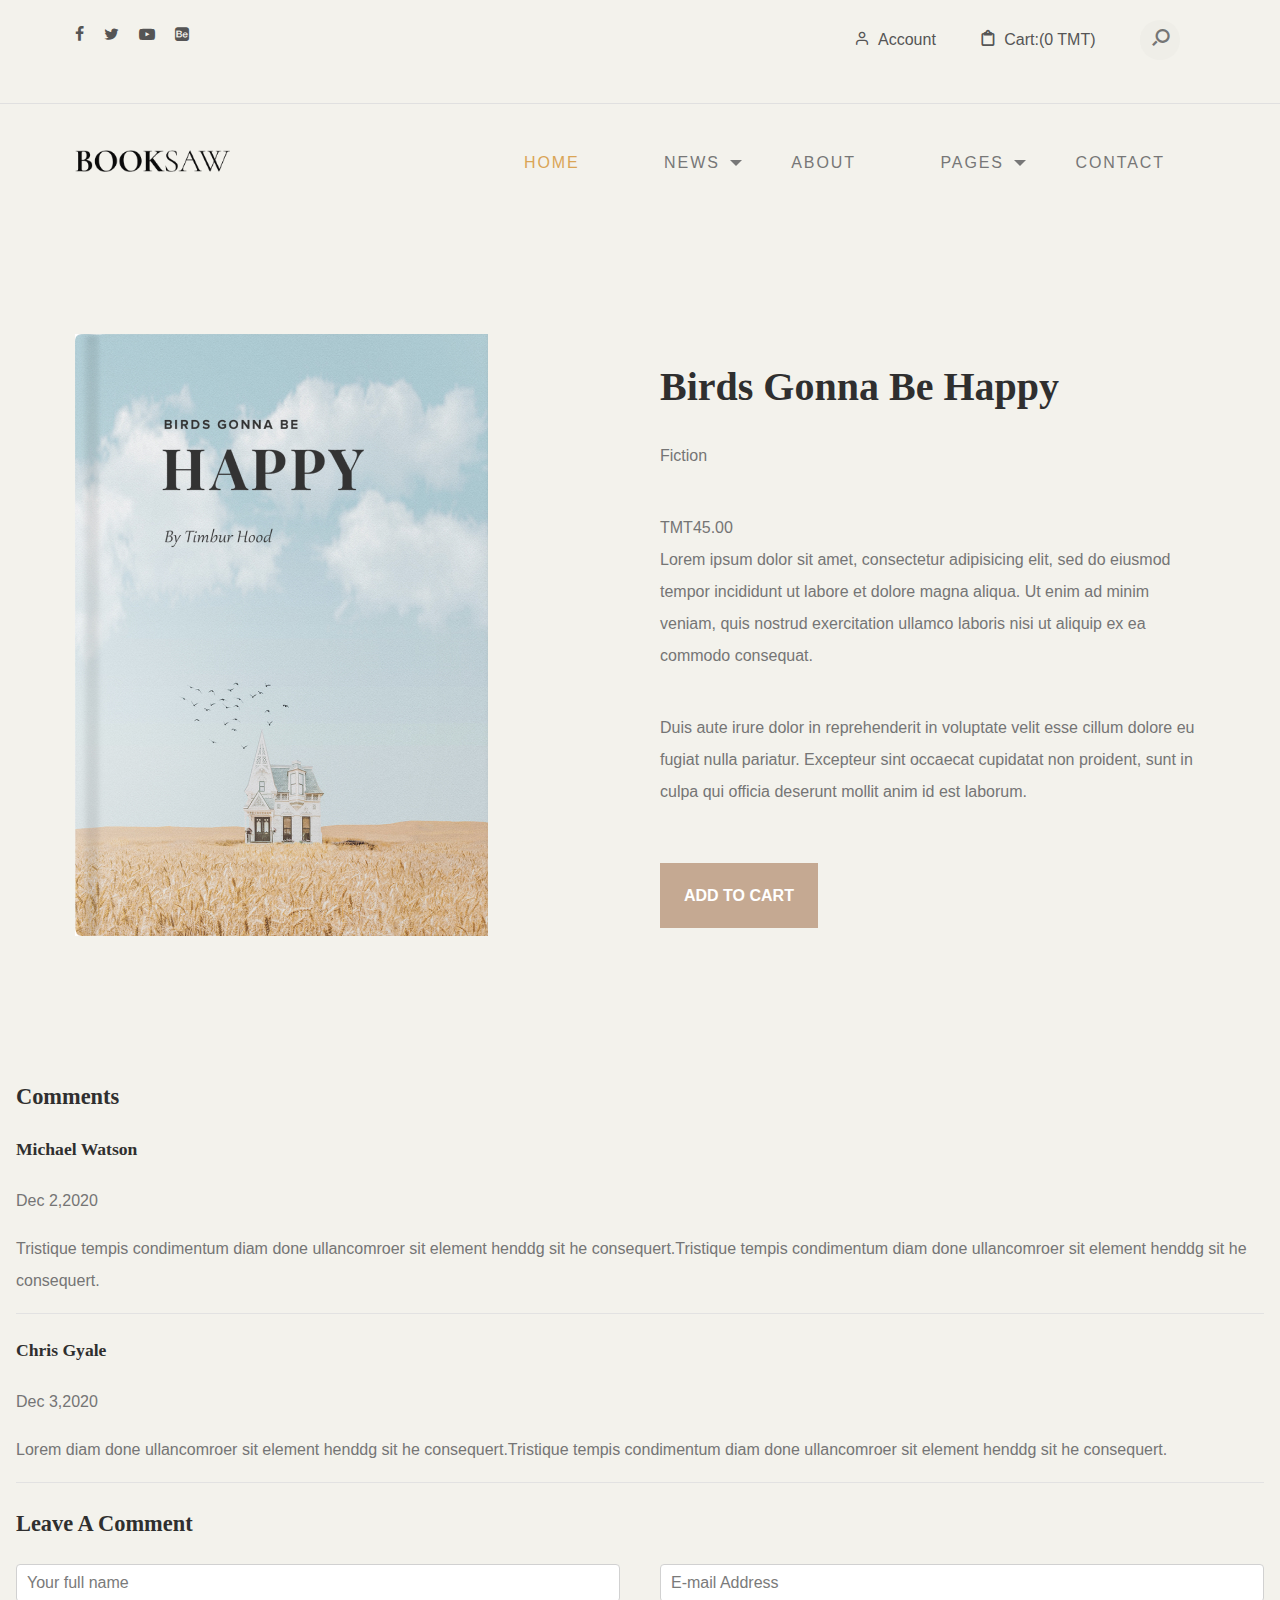
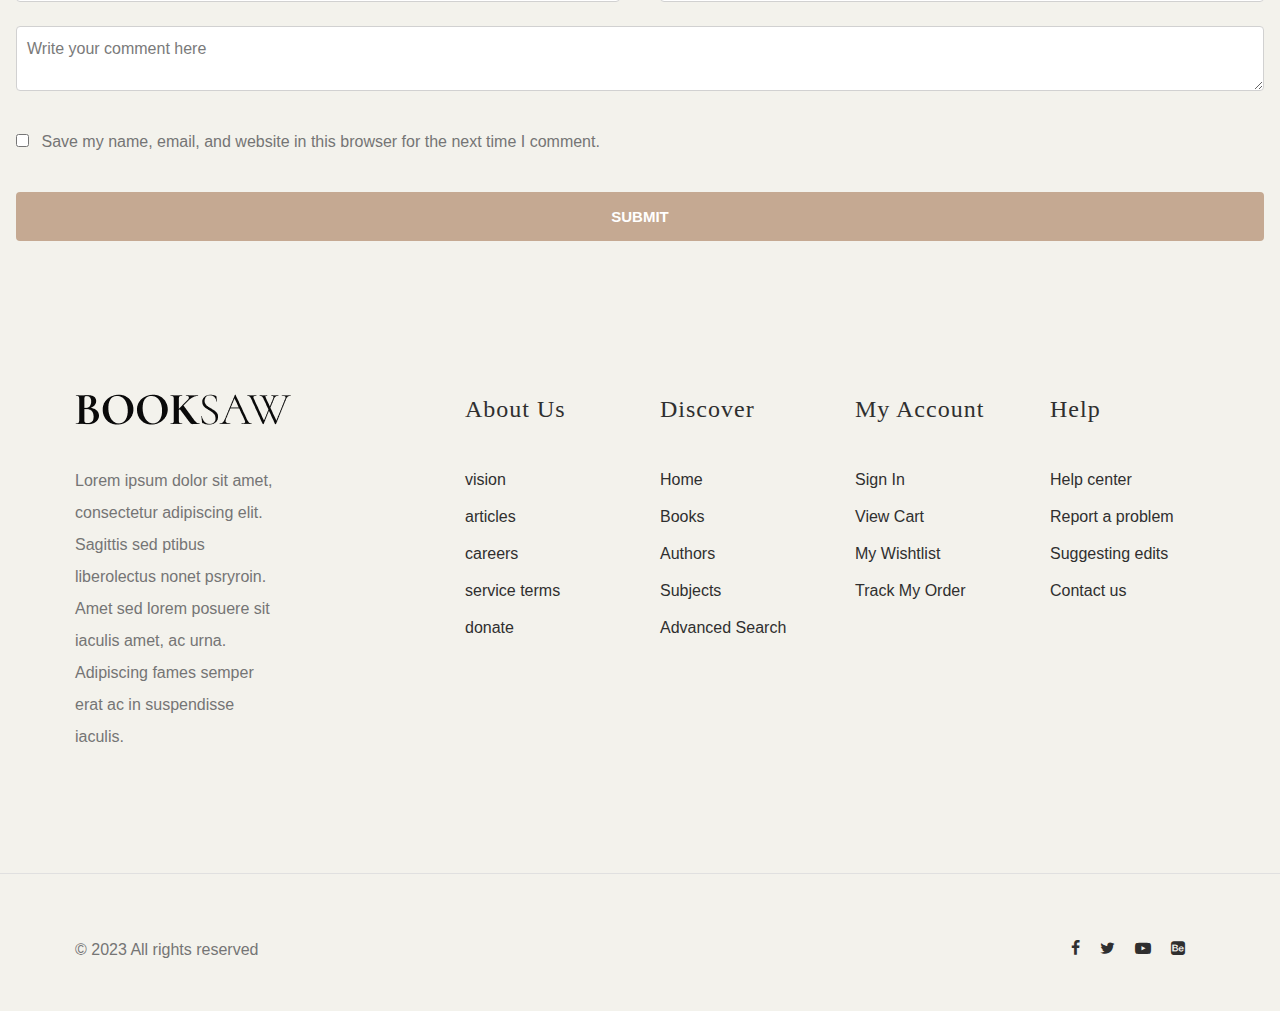
<file: single-product.html>
<!DOCTYPE html>
<html lang="en">
	<head>
		<title>Book Store</title>
		<meta charset="utf-8" />
		<meta http-equiv="X-UA-Compatible" content="IE=edge" />
		<meta name="viewport" content="width=device-width, initial-scale=1.0" />
		<meta name="format-detection" content="telephone=no" />
		<meta name="apple-mobile-web-app-capable" content="yes" />
		<meta name="author" content="" />
		<meta name="keywords" content="" />
		<meta name="description" content="" />

		<link rel="stylesheet" type="text/css" href="css/normalize.css" />
		<link rel="stylesheet" type="text/css" href="icomoon/icomoon.css" />
		<link rel="stylesheet" type="text/css" href="css/vendor.css" />
		<link rel="stylesheet" type="text/css" href="style.css" />

		<!-- script
		================================================== -->
		<script src="js/modernizr.js"></script>
	</head>

	<body>
		<div id="header-wrap">
			<div class="top-content">
				<div class="container" style="height: 7vh">
					<div class="row" style="height: 7vh">
						<div class="col-md-6">
							<div class="social-links">
								<ul>
									<li>
										<a href="#"><i class="icon icon-facebook"></i></a>
									</li>
									<li>
										<a href="#"><i class="icon icon-twitter"></i></a>
									</li>
									<li>
										<a href="#"><i class="icon icon-youtube-play"></i></a>
									</li>
									<li>
										<a href="#"><i class="icon icon-behance-square"></i></a>
									</li>
								</ul>
							</div>
							<!--social-links-->
						</div>
						<div class="col-md-6">
							<div class="right-element">
								<a href="#" class="user-account for-buy"
									><i class="icon icon-user" style="margin-right: 0.5rem"></i
									><span>Account</span></a
								>
								<a href="#" class="cart for-buy"
									><i
										class="icon icon-clipboard"
										style="margin-right: 0.5rem"
									></i
									><span>Cart:(0 TMT)</span></a
								>

								<div class="action-menu">
									<div class="search-bar">
										<a
											href="#"
											class="search-button search-toggle"
											data-selector="#header-wrap"
										>
											<i class="icon icon-search"></i>
										</a>
										<form role="search" method="get" class="search-box">
											<input
												class="search-field text search-input"
												placeholder="Search"
												type="search"
											/>
										</form>
									</div>
								</div>
							</div>
							<!--top-right-->
						</div>
					</div>
				</div>
			</div>
			<!--top-content-->

			<header id="header">
				<div class="container">
					<div class="row">
						<div class="col-md-2">
							<div class="main-logo">
								<a href="index.html"
									><img src="images/main-logo.png" alt="logo"
								/></a>
							</div>
						</div>

						<div class="col-md-10">
							<nav id="navbar">
								<div class="main-menu stellarnav">
									<ul class="menu-list">
										<li class="menu-item active">
											<a href="index.html" data-effect="Home">Home</a>
										</li>
										<li class="menu-item has-sub">
											<a
												class="nav-link"
												data-effect="News"
												style="
													display: grid;
													grid-template-columns: max-content max-content;
													place-items: center;
												"
												>News</a
											>

											<ul>
												<li><a href="#">Politics news</a></li>
												<li><a href="#">Sport news</a></li>
												<li><a href="#">Industry news</a></li>
											</ul>
										</li>
										<li class="menu-item">
											<a href="about.html" class="nav-link" data-effect="About"
												>About</a
											>
										</li>
										<li class="menu-item has-sub">
											<a
												class="nav-link"
												data-effect="Pages"
												style="
													display: grid;
													grid-template-columns: max-content max-content;
													place-items: center;
												"
												>Pages</a
											>

											<ul>
												<li><a href="blog.html">Blog</a></li>
												<li><a href="#">Library</a></li>
												<li><a href="#">Videos</a></li>
											</ul>
										</li>

										<li class="menu-item">
											<a
												href="contact.html"
												class="nav-link"
												data-effect="Contact"
												>Contact</a
											>
										</li>
									</ul>

									<div class="hamburger">
										<span class="bar"></span>
										<span class="bar"></span>
										<span class="bar"></span>
									</div>
								</div>
							</nav>
						</div>
					</div>
				</div>
			</header>
		</div>
		<!--header-wrap-->

		<section class="bg-sand padding-large">
			<div class="container">
				<div class="row">
					<div class="col-md-6">
						<a href="#" class="product-image"
							><img src="images/main-banner2.jpg"
						/></a>
					</div>

					<div class="col-md-6 pl-5">
						<div class="product-detail">
							<h1>Birds Gonna Be Happy</h1>
							<p>Fiction</p>
							<span class="price colored">TMT45.00</span>

							<p>
								Lorem ipsum dolor sit amet, consectetur adipisicing elit, sed do
								eiusmod tempor incididunt ut labore et dolore magna aliqua. Ut
								enim ad minim veniam, quis nostrud exercitation ullamco laboris
								nisi ut aliquip ex ea commodo consequat.
							</p>
							<p>
								Duis aute irure dolor in reprehenderit in voluptate velit esse
								cillum dolore eu fugiat nulla pariatur. Excepteur sint occaecat
								cupidatat non proident, sunt in culpa qui officia deserunt
								mollit anim id est laborum.
							</p>

							<button
								type="submit"
								name="add-to-cart"
								value="27545"
								class="button"
							>
								Add to cart
							</button>
						</div>
					</div>
				</div>
			</div>
		</section>
		<div class="row" style="padding: 0 1rem">
			<div class="col-md-12">
				<section class="comments-wrap mb-4">
					<h3>Comments</h3>
					<div class="comment-list mt-4">
						<article class="flex-container d-flex mb-3">
							<div class="author-post" style="border-bottom: 1px solid #e2e2e2">
								<div class="comment-meta d-flex">
									<h4>Michael Watson</h4>
									<span class="meta-date">Dec 2,2020</span>
								</div>
								<!--meta-tags-->

								<p style="margin: 1rem 0">
									Tristique tempis condimentum diam done ullancomroer sit
									element henddg sit he consequert.Tristique tempis condimentum
									diam done ullancomroer sit element henddg sit he consequert.
								</p>
							</div>
						</article>
						<!--flex-container-->

						<div class="child-comments">
							<article class="flex-container d-flex">
								<div
									class="author-post"
									style="border-bottom: 1px solid #e2e2e2"
								>
									<div class="comment-meta d-flex">
										<h4>Chris Gyale</h4>
										<span class="meta-date">Dec 3,2020</span>
									</div>
									<!--meta-tags-->

									<p style="margin: 1rem 0">
										Lorem diam done ullancomroer sit element henddg sit he
										consequert.Tristique tempis condimentum diam done
										ullancomroer sit element henddg sit he consequert.
									</p>
								</div>
							</article>
							<!--flex-container-->
						</div>
						<!--child-comments-->
					</div>
					<!--comment-list-->
				</section>

				<section class="comment-respond mb-5">
					<h3>Leave a Comment</h3>
					<form method="post" class="form-group mt-3">
						<div class="row">
							<div class="col-md-6">
								<input
									class="u-full-width"
									type="text"
									name="author"
									id="author"
									class="form-control mb-4 mr-4"
									placeholder="Your full name"
								/>
							</div>
							<div class="col-md-6">
								<input
									class="u-full-width"
									type="email"
									name="email"
									id="email"
									class="form-control mb-4"
									placeholder="E-mail Address"
								/>
							</div>
						</div>

						<div class="row">
							<div class="col-md-12">
								<textarea
									class="u-full-width"
									id="comment"
									class="form-control mb-4"
									name="comment"
									placeholder="Write your comment here"
									rows="20"
								></textarea>
							</div>
							<div class="col-md-12">
								<label class="example-send-yourself-copy">
									<input type="checkbox" />
									<span class="label-body"
										>Save my name, email, and website in this browser for the
										next time I comment.</span
									>
								</label>
							</div>
							<div class="col-md-12">
								<input
									class="btn btn-rounded btn-large btn-full"
									type="submit"
									value="Submit"
								/>
							</div>
						</div>
					</form>
				</section>
			</div>
		</div>

		<footer id="footer">
			<div class="container">
				<div class="row">
					<div class="col-md-4">
						<div class="footer-item">
							<div class="company-brand">
								<img
									src="images/main-logo.png"
									alt="logo"
									class="footer-logo"
								/>
								<p>
									Lorem ipsum dolor sit amet, consectetur adipiscing elit.
									Sagittis sed ptibus liberolectus nonet psryroin. Amet sed
									lorem posuere sit iaculis amet, ac urna. Adipiscing fames
									semper erat ac in suspendisse iaculis.
								</p>
							</div>
						</div>
					</div>

					<div class="col-md-2">
						<div class="footer-menu">
							<h5>About Us</h5>
							<ul class="menu-list">
								<li class="menu-item">
									<a href="#">vision</a>
								</li>
								<li class="menu-item">
									<a href="#">articles </a>
								</li>
								<li class="menu-item">
									<a href="#">careers</a>
								</li>
								<li class="menu-item">
									<a href="#">service terms</a>
								</li>
								<li class="menu-item">
									<a href="#">donate</a>
								</li>
							</ul>
						</div>
					</div>
					<div class="col-md-2">
						<div class="footer-menu">
							<h5>Discover</h5>
							<ul class="menu-list">
								<li class="menu-item">
									<a href="#">Home</a>
								</li>
								<li class="menu-item">
									<a href="#">Books</a>
								</li>
								<li class="menu-item">
									<a href="#">Authors</a>
								</li>
								<li class="menu-item">
									<a href="#">Subjects</a>
								</li>
								<li class="menu-item">
									<a href="#">Advanced Search</a>
								</li>
							</ul>
						</div>
					</div>
					<div class="col-md-2">
						<div class="footer-menu">
							<h5>My account</h5>
							<ul class="menu-list">
								<li class="menu-item">
									<a href="#">Sign In</a>
								</li>
								<li class="menu-item">
									<a href="#">View Cart</a>
								</li>
								<li class="menu-item">
									<a href="#">My Wishtlist</a>
								</li>
								<li class="menu-item">
									<a href="#">Track My Order</a>
								</li>
							</ul>
						</div>
					</div>
					<div class="col-md-2">
						<div class="footer-menu">
							<h5>Help</h5>
							<ul class="menu-list">
								<li class="menu-item">
									<a href="#">Help center</a>
								</li>
								<li class="menu-item">
									<a href="#">Report a problem</a>
								</li>
								<li class="menu-item">
									<a href="#">Suggesting edits</a>
								</li>
								<li class="menu-item">
									<a href="#">Contact us</a>
								</li>
							</ul>
						</div>
					</div>
				</div>
				<!-- / row -->
			</div>
		</footer>

		<div id="footer-bottom">
			<div class="container">
				<div class="row">
					<div class="col-md-12">
						<div class="copyright">
							<div class="row">
								<div class="col-md-6">
									<p>© 2023 All rights reserved</p>
								</div>

								<div class="col-md-6">
									<div class="social-links align-right">
										<ul>
											<li>
												<a href="#"><i class="icon icon-facebook"></i></a>
											</li>
											<li>
												<a href="#"><i class="icon icon-twitter"></i></a>
											</li>
											<li>
												<a href="#"><i class="icon icon-youtube-play"></i></a>
											</li>
											<li>
												<a href="#"><i class="icon icon-behance-square"></i></a>
											</li>
										</ul>
									</div>
								</div>
							</div>
						</div>
						<!--grid-->
					</div>
					<!--footer-bottom-content-->
				</div>
			</div>
		</div>

		<script src="js/jquery-1.11.0.min.js"></script>
		<script src="js/plugins.js"></script>
		<script src="js/script.js"></script>
	</body>
</html>
</file>
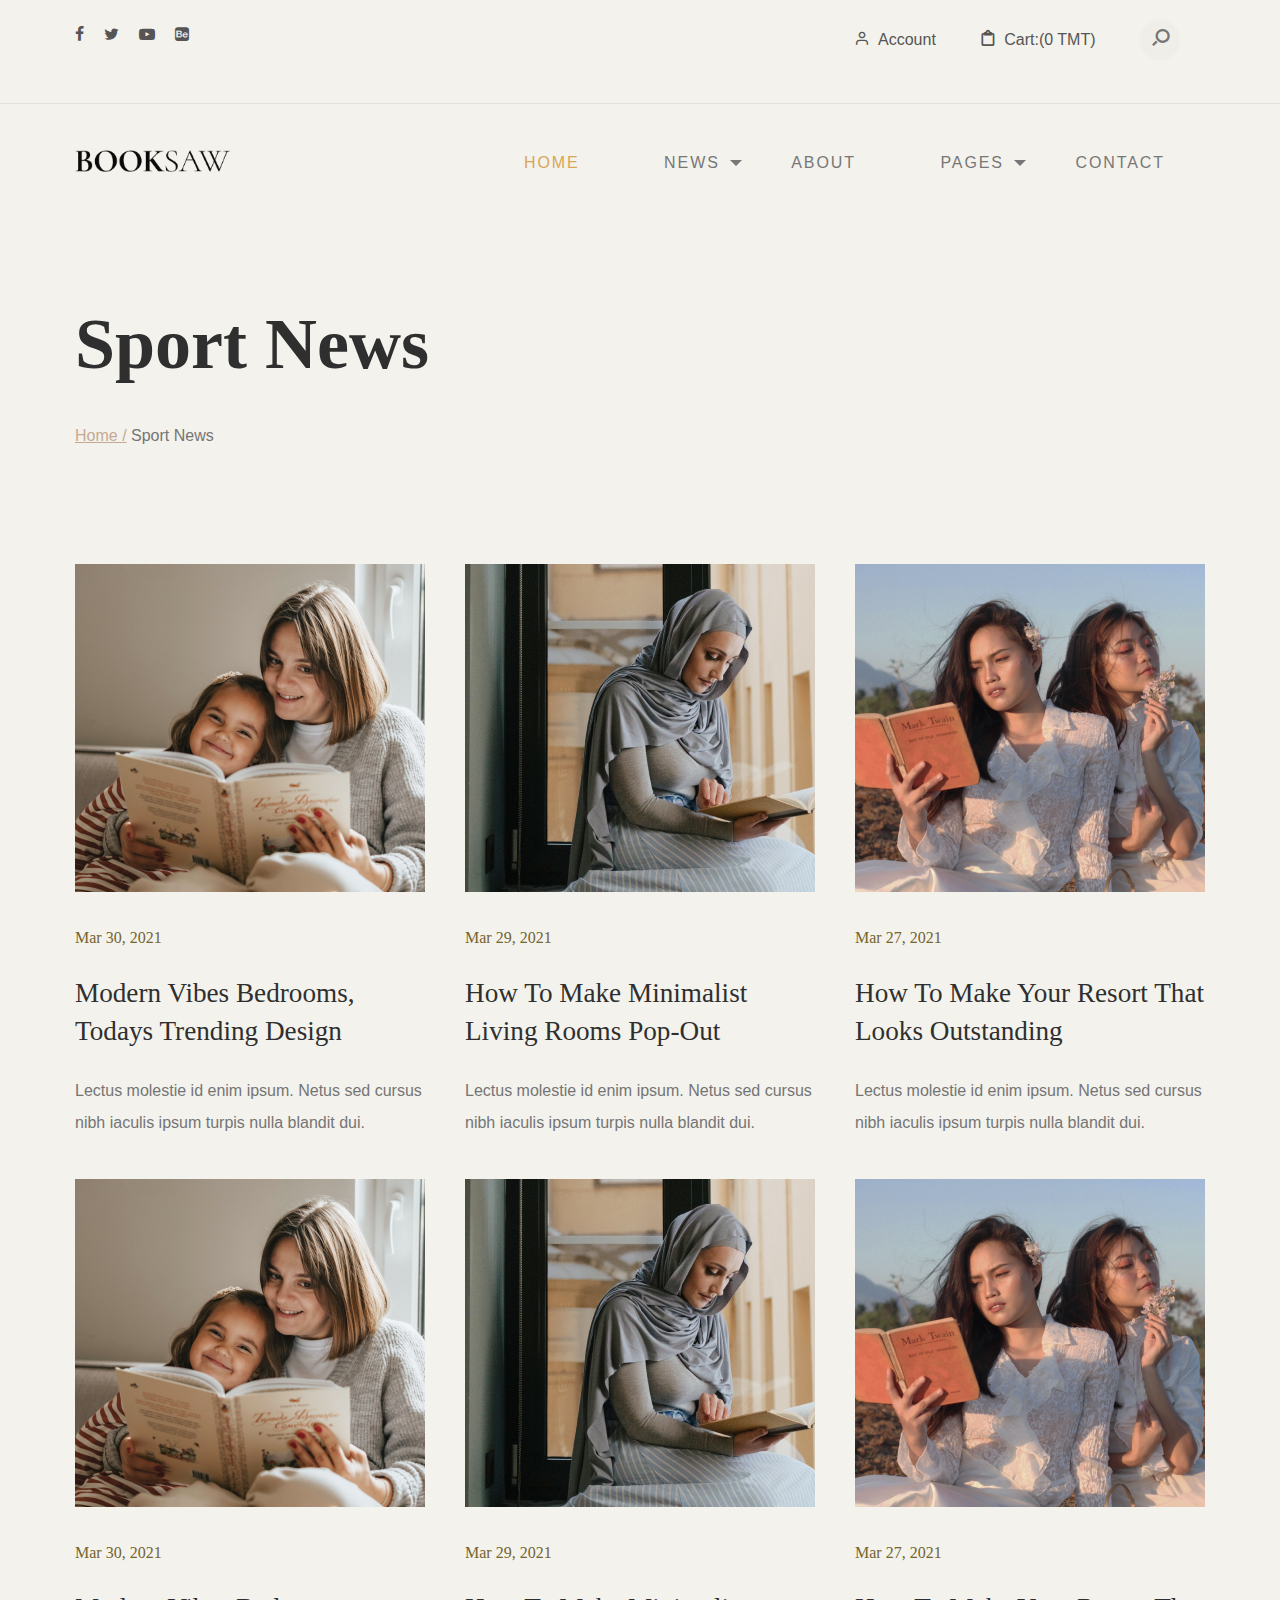
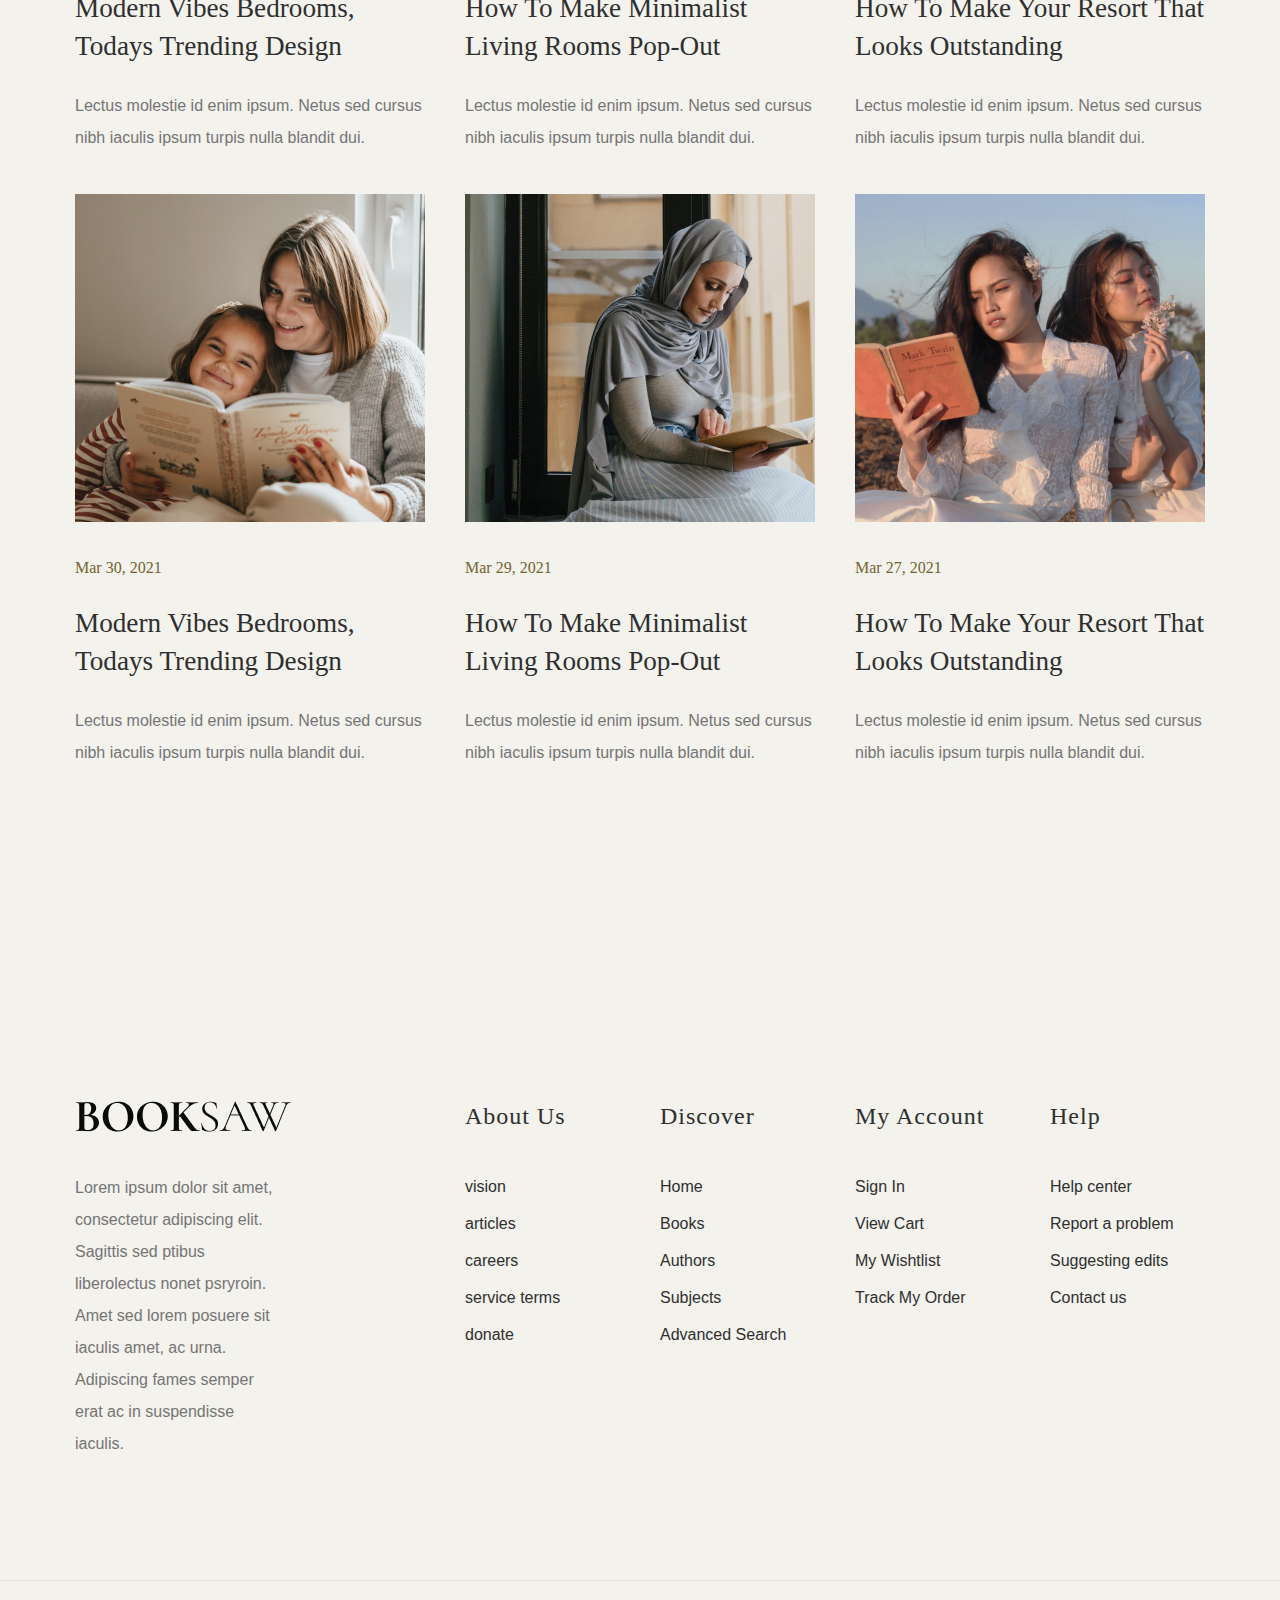
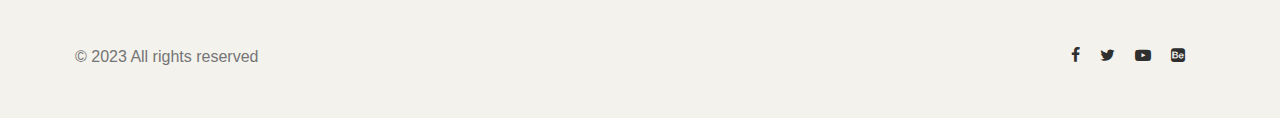
<file: sport_news.html>
<!DOCTYPE html>
<html lang="en">
	<head>
		<title>Book Store</title>
		<meta charset="utf-8" />
		<meta http-equiv="X-UA-Compatible" content="IE=edge" />
		<meta name="viewport" content="width=device-width, initial-scale=1.0" />
		<meta name="format-detection" content="telephone=no" />
		<meta name="apple-mobile-web-app-capable" content="yes" />
		<meta name="author" content="" />
		<meta name="keywords" content="" />
		<meta name="description" content="" />

		<link rel="stylesheet" type="text/css" href="css/normalize.css" />
		<link rel="stylesheet" type="text/css" href="icomoon/icomoon.css" />
		<link rel="stylesheet" type="text/css" href="css/vendor.css" />
		<link rel="stylesheet" type="text/css" href="style.css" />

		<!-- script
		================================================== -->
		<script src="js/modernizr.js"></script>
	</head>

	<body>
		<div id="header-wrap">
			<div class="top-content">
				<div class="container" style="height: 7vh">
					<div class="row" style="height: 7vh">
						<div class="col-md-6">
							<div class="social-links">
								<ul>
									<li>
										<a href="#"><i class="icon icon-facebook"></i></a>
									</li>
									<li>
										<a href="#"><i class="icon icon-twitter"></i></a>
									</li>
									<li>
										<a href="#"><i class="icon icon-youtube-play"></i></a>
									</li>
									<li>
										<a href="#"><i class="icon icon-behance-square"></i></a>
									</li>
								</ul>
							</div>
							<!--social-links-->
						</div>
						<div class="col-md-6">
							<div class="right-element">
								<a href="#" class="user-account for-buy"
									><i class="icon icon-user" style="margin-right: 0.5rem"></i
									><span>Account</span></a
								>
								<a href="#" class="cart for-buy"
									><i
										class="icon icon-clipboard"
										style="margin-right: 0.5rem"
									></i
									><span>Cart:(0 TMT)</span></a
								>

								<div class="action-menu">
									<div class="search-bar">
										<a
											href="#"
											class="search-button search-toggle"
											data-selector="#header-wrap"
										>
											<i class="icon icon-search"></i>
										</a>
										<form role="search" method="get" class="search-box">
											<input
												class="search-field text search-input"
												placeholder="Search"
												type="search"
											/>
										</form>
									</div>
								</div>
							</div>
							<!--top-right-->
						</div>
					</div>
				</div>
			</div>
			<!--top-content-->

			<header id="header">
				<div class="container">
					<div class="row">
						<div class="col-md-2">
							<div class="main-logo">
								<a href="index.html"
									><img src="images/main-logo.png" alt="logo"
								/></a>
							</div>
						</div>

						<div class="col-md-10">
							<nav id="navbar">
								<div class="main-menu stellarnav">
									<ul class="menu-list">
										<li class="menu-item active">
											<a href="index.html" data-effect="Home">Home</a>
										</li>
										<li class="menu-item has-sub">
											<a
												class="nav-link"
												data-effect="News"
												style="
													display: grid;
													grid-template-columns: max-content max-content;
													place-items: center;
												"
												>News</a
											>

											<ul>
												<li><a href="#">Politics news</a></li>
												<li><a href="#">Sport news</a></li>
												<li><a href="#">Industry news</a></li>
											</ul>
										</li>
										<li class="menu-item">
											<a href="about.html" class="nav-link" data-effect="About"
												>About</a
											>
										</li>
										<li class="menu-item has-sub">
											<a
												class="nav-link"
												data-effect="Pages"
												style="
													display: grid;
													grid-template-columns: max-content max-content;
													place-items: center;
												"
												>Pages</a
											>

											<ul>
												<li><a href="blog.html">Blog</a></li>
												<li><a href="#">Library</a></li>
												<li><a href="#">Videos</a></li>
											</ul>
										</li>

										<li class="menu-item">
											<a
												href="contact.html"
												class="nav-link"
												data-effect="Contact"
												>Contact</a
											>
										</li>
									</ul>

									<div class="hamburger">
										<span class="bar"></span>
										<span class="bar"></span>
										<span class="bar"></span>
									</div>
								</div>
							</nav>
						</div>
					</div>
				</div>
			</header>
		</div>
		<!--header-wrap-->

		<section class="hero-section jarallax">
			<div class="container">
				<div class="row">
					<div class="col-md-12">
						<h1 class="page-title">Sport News</h1>
						<div class="breadcrumbs">
							<span class="item"><a href="index.html">Home /</a></span>
							<span class="item">Sport News</span>
						</div>
					</div>
				</div>
			</div>
		</section>

		<section id="latest-blog" class="scrollspy-section padding-large">
			<div class="container">
				<div class="row">
					<div class="col-md-12">
						<!-- post grid -->
						<div class="post-grid">
							<div class="row">
								<div class="col-md-4">
									<article class="post-item">
										<figure>
											<a href="#" class="image-hvr-effect">
												<img
													src="images/post-img1.jpg"
													alt="post"
													class="post-image"
												/>
											</a>
										</figure>

										<div class="post-content">
											<div class="meta-date">Mar 30, 2021</div>
											<h3 class="post-title">
												<a href="#"
													>modern vibes bedrooms, todays trending design</a
												>
											</h3>
											<p>
												Lectus molestie id enim ipsum. Netus sed cursus nibh
												iaculis ipsum turpis nulla blandit dui.
											</p>
										</div>
									</article>
								</div>

								<div class="col-md-4">
									<article class="post-item">
										<figure>
											<a href="#" class="image-hvr-effect">
												<img
													src="images/post-img2.jpg"
													alt="post"
													class="post-image"
												/>
											</a>
										</figure>
										<div class="post-content">
											<div class="meta-date">Mar 29, 2021</div>
											<h3 class="post-title">
												<a href="#"
													>How to make minimalist living rooms pop-out</a
												>
											</h3>
											<p>
												Lectus molestie id enim ipsum. Netus sed cursus nibh
												iaculis ipsum turpis nulla blandit dui.
											</p>
										</div>
									</article>
								</div>

								<div class="col-md-4">
									<article class="post-item">
										<figure>
											<a href="#" class="image-hvr-effect">
												<img
													src="images/post-img3.jpg"
													alt="post"
													class="post-image"
												/>
											</a>
										</figure>
										<div class="post-content">
											<div class="meta-date">Mar 27, 2021</div>
											<h3 class="post-title">
												<a href="#"
													>how to make your resort that looks outstanding</a
												>
											</h3>
											<p>
												Lectus molestie id enim ipsum. Netus sed cursus nibh
												iaculis ipsum turpis nulla blandit dui.
											</p>
										</div>
									</article>
								</div>
							</div>
						</div>
						<!-- / post grid -->
					</div>
				</div>

				<div class="row">
					<div class="col-md-12">
						<div class="post-grid">
							<div class="row">
								<div class="col-md-4">
									<article class="post-item">
										<figure>
											<a href="#" class="image-hvr-effect">
												<img
													src="images/post-img1.jpg"
													alt="post"
													class="post-image"
												/>
											</a>
										</figure>

										<div class="post-content">
											<div class="meta-date">Mar 30, 2021</div>
											<h3 class="post-title">
												<a href="#"
													>modern vibes bedrooms, todays trending design</a
												>
											</h3>
											<p>
												Lectus molestie id enim ipsum. Netus sed cursus nibh
												iaculis ipsum turpis nulla blandit dui.
											</p>
										</div>
									</article>
								</div>

								<div class="col-md-4">
									<article class="post-item">
										<figure>
											<a href="#" class="image-hvr-effect">
												<img
													src="images/post-img2.jpg"
													alt="post"
													class="post-image"
												/>
											</a>
										</figure>
										<div class="post-content">
											<div class="meta-date">Mar 29, 2021</div>
											<h3 class="post-title">
												<a href="#"
													>How to make minimalist living rooms pop-out</a
												>
											</h3>
											<p>
												Lectus molestie id enim ipsum. Netus sed cursus nibh
												iaculis ipsum turpis nulla blandit dui.
											</p>
										</div>
									</article>
								</div>

								<div class="col-md-4">
									<article class="post-item">
										<figure>
											<a href="#" class="image-hvr-effect">
												<img
													src="images/post-img3.jpg"
													alt="post"
													class="post-image"
												/>
											</a>
										</figure>
										<div class="post-content">
											<div class="meta-date">Mar 27, 2021</div>
											<h3 class="post-title">
												<a href="#"
													>how to make your resort that looks outstanding</a
												>
											</h3>
											<p>
												Lectus molestie id enim ipsum. Netus sed cursus nibh
												iaculis ipsum turpis nulla blandit dui.
											</p>
										</div>
									</article>
								</div>
							</div>
						</div>
					</div>
				</div>

				<div class="row">
					<div class="col-md-12">
						<div class="post-grid">
							<div class="row">
								<div class="col-md-4">
									<article class="post-item">
										<figure>
											<a href="#" class="image-hvr-effect">
												<img
													src="images/post-img1.jpg"
													alt="post"
													class="post-image"
												/>
											</a>
										</figure>

										<div class="post-content">
											<div class="meta-date">Mar 30, 2021</div>
											<h3 class="post-title">
												<a href="#"
													>modern vibes bedrooms, todays trending design</a
												>
											</h3>
											<p>
												Lectus molestie id enim ipsum. Netus sed cursus nibh
												iaculis ipsum turpis nulla blandit dui.
											</p>
										</div>
									</article>
								</div>

								<div class="col-md-4">
									<article class="post-item">
										<figure>
											<a href="#" class="image-hvr-effect">
												<img
													src="images/post-img2.jpg"
													alt="post"
													class="post-image"
												/>
											</a>
										</figure>
										<div class="post-content">
											<div class="meta-date">Mar 29, 2021</div>
											<h3 class="post-title">
												<a href="#"
													>How to make minimalist living rooms pop-out</a
												>
											</h3>
											<p>
												Lectus molestie id enim ipsum. Netus sed cursus nibh
												iaculis ipsum turpis nulla blandit dui.
											</p>
										</div>
									</article>
								</div>

								<div class="col-md-4">
									<article class="post-item">
										<figure>
											<a href="#" class="image-hvr-effect">
												<img
													src="images/post-img3.jpg"
													alt="post"
													class="post-image"
												/>
											</a>
										</figure>
										<div class="post-content">
											<div class="meta-date">Mar 27, 2021</div>
											<h3 class="post-title">
												<a href="#"
													>how to make your resort that looks outstanding</a
												>
											</h3>
											<p>
												Lectus molestie id enim ipsum. Netus sed cursus nibh
												iaculis ipsum turpis nulla blandit dui.
											</p>
										</div>
									</article>
								</div>
							</div>
						</div>
					</div>
				</div>
			</div>
		</section>

		<footer id="footer">
			<div class="container">
				<div class="row">
					<div class="col-md-4">
						<div class="footer-item">
							<div class="company-brand">
								<img
									src="images/main-logo.png"
									alt="logo"
									class="footer-logo"
								/>
								<p>
									Lorem ipsum dolor sit amet, consectetur adipiscing elit.
									Sagittis sed ptibus liberolectus nonet psryroin. Amet sed
									lorem posuere sit iaculis amet, ac urna. Adipiscing fames
									semper erat ac in suspendisse iaculis.
								</p>
							</div>
						</div>
					</div>

					<div class="col-md-2">
						<div class="footer-menu">
							<h5>About Us</h5>
							<ul class="menu-list">
								<li class="menu-item">
									<a href="#">vision</a>
								</li>
								<li class="menu-item">
									<a href="#">articles </a>
								</li>
								<li class="menu-item">
									<a href="#">careers</a>
								</li>
								<li class="menu-item">
									<a href="#">service terms</a>
								</li>
								<li class="menu-item">
									<a href="#">donate</a>
								</li>
							</ul>
						</div>
					</div>
					<div class="col-md-2">
						<div class="footer-menu">
							<h5>Discover</h5>
							<ul class="menu-list">
								<li class="menu-item">
									<a href="#">Home</a>
								</li>
								<li class="menu-item">
									<a href="#">Books</a>
								</li>
								<li class="menu-item">
									<a href="#">Authors</a>
								</li>
								<li class="menu-item">
									<a href="#">Subjects</a>
								</li>
								<li class="menu-item">
									<a href="#">Advanced Search</a>
								</li>
							</ul>
						</div>
					</div>
					<div class="col-md-2">
						<div class="footer-menu">
							<h5>My account</h5>
							<ul class="menu-list">
								<li class="menu-item">
									<a href="#">Sign In</a>
								</li>
								<li class="menu-item">
									<a href="#">View Cart</a>
								</li>
								<li class="menu-item">
									<a href="#">My Wishtlist</a>
								</li>
								<li class="menu-item">
									<a href="#">Track My Order</a>
								</li>
							</ul>
						</div>
					</div>
					<div class="col-md-2">
						<div class="footer-menu">
							<h5>Help</h5>
							<ul class="menu-list">
								<li class="menu-item">
									<a href="#">Help center</a>
								</li>
								<li class="menu-item">
									<a href="#">Report a problem</a>
								</li>
								<li class="menu-item">
									<a href="#">Suggesting edits</a>
								</li>
								<li class="menu-item">
									<a href="#">Contact us</a>
								</li>
							</ul>
						</div>
					</div>
				</div>
				<!-- / row -->
			</div>
		</footer>

		<div id="footer-bottom">
			<div class="container">
				<div class="row">
					<div class="col-md-12">
						<div class="copyright">
							<div class="row">
								<div class="col-md-6">
									<p>© 2023 All rights reserved</p>
								</div>

								<div class="col-md-6">
									<div class="social-links align-right">
										<ul>
											<li>
												<a href="#"><i class="icon icon-facebook"></i></a>
											</li>
											<li>
												<a href="#"><i class="icon icon-twitter"></i></a>
											</li>
											<li>
												<a href="#"><i class="icon icon-youtube-play"></i></a>
											</li>
											<li>
												<a href="#"><i class="icon icon-behance-square"></i></a>
											</li>
										</ul>
									</div>
								</div>
							</div>
						</div>
						<!--grid-->
					</div>
					<!--footer-bottom-content-->
				</div>
			</div>
		</div>

		<script src="js/jquery-1.11.0.min.js"></script>
		<script src="js/plugins.js"></script>
		<script src="js/script.js"></script>
	</body>
</html>
</file>
<file: icomoon/icomoon.css>
@font-face {
  font-family: 'icomoon';
  src:  url('fonts/icomoon.eot?23qo56');
  src:  url('fonts/icomoon.eot?23qo56#iefix') format('embedded-opentype'),
    url('fonts/icomoon.ttf?23qo56') format('truetype'),
    url('fonts/icomoon.woff?23qo56') format('woff'),
    url('fonts/icomoon.svg?23qo56#icomoon') format('svg');
  font-weight: normal;
  font-style: normal;
  font-display: block;
}

[class^="icon-"], [class*=" icon-"] {
  /* use !important to prevent issues with browser extensions that change fonts */
  font-family: 'icomoon' !important;
  speak: never;
  font-style: normal;
  font-weight: normal;
  font-variant: normal;
  text-transform: none;
  line-height: 1;

  /* Better Font Rendering =========== */
  -webkit-font-smoothing: antialiased;
  -moz-osx-font-smoothing: grayscale;
}

.icon-ns-arrow-right:before {
  content: "\e90b";
}
.icon-cancel:before {
  content: "\e904";
}
.icon-arrow-left-circle:before {
  content: "\e902";
}
.icon-arrow-right-circle:before {
  content: "\e903";
}
.icon-user:before {
  content: "\e907";
}
.icon-search:before {
  content: "\e905";
}
.icon-notes:before {
  content: "\e906";
}
.icon-clipboard:before {
  content: "\e908";
}
.icon-close:before {
  content: "\e909";
}
.icon-currency-dollar:before {
  content: "\e90a";
}
.icon-arrow-left:before {
  content: "\e900";
}
.icon-arrow-right:before {
  content: "\e901";
}
.icon-twitter:before {
  content: "\f099";
}
.icon-facebook:before {
  content: "\f09a";
}
.icon-facebook-f:before {
  content: "\f09a";
}
.icon-bars:before {
  content: "\f0c9";
}
.icon-navicon:before {
  content: "\f0c9";
}
.icon-reorder:before {
  content: "\f0c9";
}
.icon-youtube-play:before {
  content: "\f16a";
}
.icon-behance-square:before {
  content: "\f1b5";
}
.icon-paper-plane:before {
  content: "\f1d8";
}
.icon-send:before {
  content: "\f1d8";
}
.icon-pinterest-p:before {
  content: "\f231";
}
</file>
<file: style.css>
/*
Theme Name: Book Store
Theme URI: https://templatesjungle.com/
Author: TemplatesJungle
Author URI: https://templatesjungle.com/
Description: Book Store is specially designed product packaged for Book Store by TemplateJungle.
Version: 1.1
*/

/*--------------------------------------------------------------
/* GENERAL STYLES
--------------------------------------------------------------*/
/*--------------------------------------------------------------
/** 1. VARIABLES
--------------------------------------------------------------*/
:root {
    /* widths for rows and containers
     */
    --header-height       : 160px;
    --header-height-min   : 80px;
}
/* on mobile devices below 600px
 */
@media screen and (max-width: 600px) {
    :root {
        --header-height : 100px;
        --header-height-min   : 80px;
    }
}
/* Theme Colors */
:root {
    --accent-color       : #C5A992;
    --secondary-color    : #C5A992;
    --dark-color         : #2f2f2f;
    --light-color        : #F3F2EC;
    --body-text-color    : #757575;
    --light-text-color   : #afafaf;
    --dark-text-color    : #2f2f2f;
}
/* Fonts */
:root {
    --body-font           : "Raleway", sans-serif;
    --heading-font        : "Prata", Georgia, serif;
    --secondary-font      : "Playfair Display", Georgia, serif;
}


/* 2.1 General Styles
/*----------------------------------------------*/
*, *::before, *::after {
  -webkit-box-sizing: border-box;
  -moz-box-sizing: border-box;
  box-sizing: border-box;
}
html {
  box-sizing: border-box;
}
body {
  font-family: var(--body-font);
  font-size: 16px;
  line-height: 2;
  color: var(--body-text-color);
  background-color: var(--light-color);
}
body.no-scroll {
    overflow: hidden;
}
a {
  color: var(--accent-color);
  transition: 0.3s color ease-out;
  cursor: pointer;
}
a:hover {
  color: #111;
}
ul, ol {
  margin-top: 0;
  margin-bottom: 10px;
  margin-left: 0;
}
ul ul,
ol ul,
ul ol,
ol ol {
  margin-top: 5px;
  margin-bottom: 0;
}
ul li, ol li {
  margin-bottom: 5px;
  outline: 0;
}

.has-sub ul li:hover {
  background-color: #cdcdcd;
}

ul li.active a{
  color: #daa556;
}
ul li:last-child,
ol li:last-child {
  margin-bottom: 0;
}
dl {
  margin-top: 0;
  margin-bottom: 2rem;
}
dt,
dd {
  line-height: 1.42857143;
}
dt {
  font-weight: bold;
}
dd {
  margin-left: 0;
}
button, input, select, textarea {
  font-family: inherit;
  font-size: inherit;
  line-height: inherit;
  outline: 0;
}
figure {
  margin: 0;
}
img {
  display: inline-block;
  border: 0;
  max-width: 100%;
  height: auto;
  vertical-align: middle;
}
::selection {
  background: rgba(0,0,0,0.8);
  color: #fff;
  text-shadow: none;
}
::-moz-selection {
  background: rgba(0,0,0,0.8);
  color: #fff;
  text-shadow: none;
}

/* image align */
figure.align-right {
  margin: 30px 0 30px 30px;
}

/* Typography */
/*----------------------------------------------*/

h1, .h1, h2, .h2, h3, .h3, h4, .h4, h5, .h5, h6, .h6 {
  font-family: var(--heading-font);
  line-height: 1.2;
  color: var(--dark-color);
}
h1.light, .h1, h2.light, .h2, h3.light, .h3, h4.light, .h4, h5.light, .h5, h6.light, .h6 {
  color: #fff;
}
h1, h2, h3 {
  margin: 25px 0;
  text-transform: capitalize;
}
h5, h6 {
  letter-spacing: 1px;
}
h1, .h1 {
  font-size: 2.5em;
  line-height: 1.4;
}
h2, .h2 {
  font-size: 1.5em;
  line-height: 1.4;
}
h3, .h3 {
  font-size: 1.4em;
  line-height: 1.4;
}
h4, .h4 {
  font-size: 1.1em;
  line-height: 1.4;
}
h5, .h5 {
  font-size: .83em;
  line-height: 1.25;
}
h6, .h6 {
  font-size: .67em;
  line-height: 1.1;
}
h1 a, h2 a, h3 a, h4 a, h5 a, h6 a {
  font-weight: inherit;
  color: inherit;
  text-decoration: none;
}
p {
   margin: 0 0 20px 0;
}
p:empty {
  display: none;
}
small {
  font-size: 85%;
}
mark {
  background-color: #fcf8e3;
  padding: 0.28rem;
}
dfn, cite, em, i {
  font-style: italic;
}
code, kbd, var {
  font-size: 14px;
}
code {
  background-color: #f9f2f4;
}
abbr {
  border-bottom: 0.1px dotted #666;
  cursor: help;
}
::placeholder {
    color: #999;
}

/*----------------------------------------------*/
/* 2.1 Floating & Alignment */
/*----------------------------------------------*/

.align-left {
  float: left;
  text-align: left;
}
.align-right {
  float: right;
  text-align: right;
}
.align-center {
  display: block;
  margin-left: auto;
  margin-right: auto;
  text-align: center;
}
/**::after,*/
.container::after,
.row::after,
.clearfix::after {
  display: block;
  clear: both;
  content: "";
}

/** Text Align
--------------------------------------------------------------*/

.text-left {
  text-align: left;
}
.text-right {
  text-align: right;
}
.text-center {
  text-align: center;
}
.text-justify {
  text-align: justify;
}
.text-nowrap {
  white-space: nowrap;
}
.text-lead {
  font-size: 120%;
  line-height: 1.7em;
}
.text-lead strong {
  font-size: 115%;
  font-weight: 500;
}
.text-muted {
  color: #777;
}
.text-pri {
  color: #ff9697;
}
.text-hide {
  font: 0/0 a;
  color: transparent;
  text-shadow: none;
  background-color: transparent;
  border: 0;
}

/*------------------------------------------------
/* 2.3 Forms
–––––––––––––––––––––––––––––––––––––––––––––––––– */
input[type="email"],
input[type="number"],
input[type="search"],
input[type="text"],
input[type="tel"],
input[type="url"],
input[type="password"],
textarea,
select {
  height: 38px;
  padding: 6px 10px; /* The 6px vertically centers text on FF, ignored by Webkit */
  background-color: #fff;
  border: 1px solid #D1D1D1;
  border-radius: 4px;
  box-shadow: none;
  box-sizing: border-box; }
/* Removes awkward default styles on some inputs for iOS */
input[type="email"],
input[type="number"],
input[type="search"],
input[type="text"],
input[type="tel"],
input[type="url"],
input[type="password"],
textarea {
  -webkit-appearance: none;
     -moz-appearance: none;
          appearance: none; }
textarea {
  min-height: 65px;
  padding-top: 6px;
  padding-bottom: 6px; }
input[type="email"]:focus,
input[type="number"]:focus,
input[type="search"]:focus,
input[type="text"]:focus,
input[type="tel"]:focus,
input[type="url"]:focus,
input[type="password"]:focus,
textarea:focus,
select:focus {
  border: 1px solid #33C3F0;
  outline: 0; }
label,
legend {
  display: block;
  margin-bottom: .5rem;
  font-weight: 600; }
fieldset {
  padding: 0;
  border-width: 0; }
input[type="checkbox"],
input[type="radio"] {
  display: inline; }
label > .label-body {
  display: inline-block;
  margin-left: .5rem;
  font-weight: normal; }

/*------------------------------------------------
/* 2.4 Lists
–––––––––––––––––––––––––––––––––––––––––––––––––– */
ul {
  list-style: circle inside; }
ol {
  list-style: decimal inside; }
ol, ul {
  padding-left: 0;
  margin-top: 0; }
ul ul,
ul ol,
ol ol,
ol ul {
  margin: 1.5rem 0 1.5rem 3rem;
  font-size: 90%; }
li {
  margin-bottom: 1rem; }

/*------------------------------------------------
/* 2.5 Code
–––––––––––––––––––––––––––––––––––––––––––––––––– */
code {
  padding: .2rem .5rem;
  margin: 0 .2rem;
  font-size: 90%;
  white-space: nowrap;
  background: #F1F1F1;
  border: 1px solid #E1E1E1;
  border-radius: 4px; }
pre > code {
  display: block;
  padding: 1rem 1.5rem;
  white-space: pre; }

/*------------------------------------------------
/* 2.6 Tables
–––––––––––––––––––––––––––––––––––––––––––––––––– */
th,
td {
  padding: 12px 15px;
  text-align: left;
  border-bottom: 1px solid #E1E1E1; }
th:first-child,
td:first-child {
  padding-left: 0; }
th:last-child,
td:last-child {
  padding-right: 0; }

/*------------------------------------------------
/* 2.7 Spacing
–––––––––––––––––––––––––––––––––––––––––––––––––– */
button,
.button {
  margin-bottom: 1rem; }
input,
textarea,
select,
fieldset {
  margin-bottom: 1.5rem; }
pre,
blockquote,
dl,
figure,
table,
p,
ul,
ol,
form {
  margin-bottom: 2.5rem; }

/*------------------------------------------------
/* 2.8 Utilities
–––––––––––––––––––––––––––––––––––––––––––––––––– */
.u-full-width {
  width: 100%;
  box-sizing: border-box; }
.u-max-full-width {
  max-width: 100%;
  box-sizing: border-box; }
.u-pull-right {
  float: right; }
.u-pull-left {
  float: left; }

.list-icon i {
  margin-right: 10px;
}
.list-unstyled {
  list-style: none;
}
.txt-fx .letter {
  opacity: 0;
}

/*------------------------------------------------
/* 2.9 Misc
–––––––––––––––––––––––––––––––––––––––––––––––––– */
hr {
  margin-top: 3rem;
  margin-bottom: 3.5rem;
  border-width: 0;
  border-top: 1px solid #E1E1E1; }

/*--------------------------------------------------------------
/** 2.10 Buttons
--------------------------------------------------------------*/
a.btn,
input[type="button"],
input[type="submit"],
input[type="reset"],
input[type="file"],
button {
  background-image: none;
  background: var(--accent-color);
  text-decoration: none !important;
  display: inline-block;
  position: relative;
  border: 1px solid transparent;
  border-radius: 0;
  padding: 0.75em 1.5em;
  margin-top: 15px;
  font-size: 15px;
  font-weight: bold;
  line-height: normal;
  text-align: center;
  text-transform: uppercase;
  color: #fff;
  z-index: 1;
  cursor: pointer;
  white-space: nowrap;
  vertical-align: middle;
  -webkit-transition: all 0.3s ease-in;
  transition: all 0.3s ease-in;
  -ms-touch-action: manipulation;
  touch-action: manipulation;
  -webkit-user-select: none;
  -moz-user-select: none;
  -ms-user-select: none;
  user-select: none;
}
.btn:hover,
.btn:focus,
input[type="button"]:focus,
input[type="button"]:hover,
input[type="submit"]:focus,
input[type="submit"]:hover,
input[type="reset"]:focus,
input[type="reset"]:hover,
input[type="file"]:focus,
input[type="file"]:hover,
button:focus,
button:hover {
  text-decoration: none;
  outline: 0;
}
.light .btn:hover {
  color: #fff;
}
.btn:last-child {
  margin-right: 0;
}
.btn:active,
.btn.btn-outline-light:active,
.btn.btn-outline-dark:active,
.btn.btn-outline-accent:active,
input[type="button"]:active,
input[type="submit"]:active,
input[type="reset"]:active,
input[type="file"]:active,
button:active {
  outline: 0;
  background-image: none;
  -webkit-box-shadow: inset 0 1px 3px rgba(0, 0, 0, 0.3);
  box-shadow: inset 0 1px 3px rgba(0, 0, 0, 0.3);
}
.btn.disabled,
.btn[disabled],
fieldset[disabled] .btn {
  cursor: not-allowed;
  opacity: 0.65;
  box-shadow: none;
}
a.btn.disabled,
fieldset[disabled] a.btn {
  pointer-events: none;
}

/* - Button Sizes
------------------------------------------------------------- */
.btn.btn-small {
  padding: 0.325em 1.7em;
  font-size: 0.65em;
}
.btn.btn-medium {
  padding: 0.5em 1.75em;
  font-size: 0.75em;
}
.btn.btn-large {
  padding: 1em 2.5em;
}
.btn.btn-xlarge {
  padding: 1.5em 2.7em;
  font-size: 0.9em;
}
.btn.btn-image {
  background-color: transparent;
  padding: 0;
  max-height: 50px;
}
.btn.btn-image img {
  max-height: 50px;
}

/* - Button Shapes
------------------------------------------------------------- */
.btn.btn-rounded,
.btn.btn-rounded::after {
  border-radius: 4px;
}
.btn.btn-pill,
.btn.btn-pill::after {
  border-radius: 2em;
}
/* button outline */
.btn.btn-outline-dark,
.btn.btn-outline-light,
.btn.btn-outline-accent {
  border: 1px solid #fff;
  background: transparent;
  text-shadow: none;
  box-shadow: none;
}
.btn.btn-outline-dark:hover::after,
.btn.btn-outline-light:hover::after {
  background-color: transparent;
}
.btn.btn-outline-dark {
  border-color: #121212;
  color: #121212;
}
.btn.btn-outline-dark:hover {
  background: rgba(0,0,0,.03);
  background: #121212;
  border-color: #121212;
  color: #fff;
}
.btn.btn-outline-accent {
  background: transparent;
  border-color: var(--accent-color);
  color: var(--accent-color);
}
.btn.btn-outline-accent:hover {
  border-color: var(--dark-color);
  color: var(--dark-color) !important;
}
.btn.btn-outline-light {
  background: transparent;
  border-color: var(--light-text-color);
  color: var(--light-text-color);
}
.btn.btn-outline-light:hover {
  border-color: var(--accent-color);
  color: var(--accent-color) !important;
}
.btn.btn-full {
  display: block;
  margin: .85em 0;
  width: 100%;
  text-align: center;
}
/* button with line */
.btn-with-line {
  color: #fff;
  position: relative;
}
.btn-with-line:after {
  content: "";
  position: absolute;
  top: 8px;
  right: -66px;
  border-bottom: 2px solid #fff;
  width: 50%;
  z-index: 9;
  transition: 0.3s ease-out;
}
.btn-with-line:hover {
  color: #fff;
}
.btn-with-line:hover:after {
  width: 30%;
  right: -41px;
}
/* - Buttons Color Scheme
------------------------------------------------------------- */
.btn.btn-common {
  background: var(--accent-color);
  color: #fff;
}
.btn.btn-common:hover {
  background: #151515;
  color: #fff;
}
.btn.btn-accent {
  color: #ffffff;
  background-color: var(--accent-color);
}
.btn.btn-accent:hover {
  color: #ffffff !important;
  background-color: #121212;
}
.btn.btn-gray,
.btn.btn-grey {
  background: #9e9e9e;
  color: #fff;
}
.btn.btn-black {
  background: #121212;
  color: #fff;
}
.btn.btn-black:hover {
  background-color: #797979;
}
.btn.btn-white {
  background: #f8f8f8;
  text-shadow: none;
  color: #121212 !important;
}
.btn.btn-white:hover {
  background: var(--accent-color);
  text-shadow: none;
}

/* - Buttons Aligns
------------------------------------------------------------- */
.btn-left{
  text-align: left;
  display: block;
}
.btn-center{
  text-align: center;
  display: block;
}
.btn-right{
  text-align: right;
  display: block;
}


/*====================================================================*/
/* 5. CONTENT ELEMENTS */
/*====================================================================*/

/*--------------------------------------------------------------
/** 5.1 General Tabs
--------------------------------------------------------------*/
.nav {
  display: flex;
  flex-wrap: wrap;
  padding-left: 0;
  margin-bottom: 0;
  list-style: none;
}

.nav-link {
  display: block;
  padding: 0.5rem 1rem;
  text-decoration: none;
  transition: color 0.15s ease-in-out, background-color 0.15s ease-in-out, border-color 0.15s ease-in-out;
}
@media (prefers-reduced-motion: reduce) {
  .nav-link {
    transition: none;
  }
}
.nav-link:hover, .nav-link:focus {
  color: var(--accent-color);
}
.nav-link.disabled {
  color: #6c757d;
  pointer-events: none;
  cursor: default;
}

.nav-tabs {
  border-bottom: 1px solid #dee2e6;
}
.nav-tabs .nav-link {
  color: #999;
  padding: 10px 30px;
  margin-bottom: -1px;
  background: none;
  border: 1px solid transparent;
  border-top-left-radius: 0.25rem;
  border-top-right-radius: 0.25rem;
}
.nav-tabs .nav-link:hover, .nav-tabs .nav-link:focus {
  border-color: #e9ecef #e9ecef #dee2e6;
  isolation: isolate;
}
.nav-tabs .nav-link.disabled {
  color: #6c757d;
  background-color: transparent;
  border-color: transparent;
}
.nav-tabs .nav-link.active,
.nav-tabs .nav-item.show .nav-link {
  color: #495057;
  border-color: #dee2e6 #dee2e6 #fff;
}
.nav-tabs .dropdown-menu {
  margin-top: -1px;
  border-top-left-radius: 0;
  border-top-right-radius: 0;
}

.nav-pills .nav-link {
  background: none;
  border: 0;
  border-radius: 0.25rem;
}
.nav-pills .nav-link.active,
.nav-pills .show > .nav-link {
  color: #fff;
  background-color: #0d6efd;
}

.nav-fill > .nav-link,
.nav-fill .nav-item {
  flex: 1 1 auto;
  text-align: center;
}

.nav-justified > .nav-link,
.nav-justified .nav-item {
  flex-basis: 0;
  flex-grow: 1;
  text-align: center;
}

.nav-fill .nav-item .nav-link,
.nav-justified .nav-item .nav-link {
  width: 100%;
}

.bootstrap-tabs .tab-content {
  padding: 20px 0;
}
.bootstrap-tabs .tab-content > .tab-pane {
  display: none;
}
.bootstrap-tabs .tab-content > .active {
  display: block;
}

/*--------------------------------------------------------------
/** 5.2 Accordions
--------------------------------------------------------------*/
.fade {
  transition: opacity 0.15s linear;
}
@media (prefers-reduced-motion: reduce) {
  .fade {
    transition: none;
  }
}
.fade:not(.show) {
  opacity: 0;
}
.collapse:not(.show) {
  display: none;
}
.collapsing {
  height: 0;
  overflow: hidden;
  transition: height 0.35s ease;
}
@media (prefers-reduced-motion: reduce) {
  .collapsing {
    transition: none;
  }
}
.accordion-button {
  position: relative;
  display: flex;
  align-items: center;
  width: 100%;
  padding: 1rem 1.25rem;
  font-size: 1rem;
  color: #212529;
  text-align: left;
  background-color: #fff;
  border: 0;
  border-radius: 0;
  box-shadow: none;
  overflow-anchor: none;
  transition: color 0.15s ease-in-out, background-color 0.15s ease-in-out, border-color 0.15s ease-in-out, box-shadow 0.15s ease-in-out, border-radius 0.15s ease;
}
@media (prefers-reduced-motion: reduce) {
  .accordion-button {
    transition: none;
  }
}
.accordion-button:not(.collapsed) {
  color: var(--accent-color);
  /*box-shadow: inset 0 -1px 0 rgba(0, 0, 0, 0.125);*/
}
.accordion-button:not(.collapsed)::after {
  background-image: url("data:image/svg+xml,%3csvg xmlns='http://www.w3.org/2000/svg' viewBox='0 0 16 16' fill='%230c63e4'%3e%3cpath fill-rule='evenodd' d='M1.646 4.646a.5.5 0 0 1 .708 0L8 10.293l5.646-5.647a.5.5 0 0 1 .708.708l-6 6a.5.5 0 0 1-.708 0l-6-6a.5.5 0 0 1 0-.708z'/%3e%3c/svg%3e");
  transform: rotate(-180deg);
}
.accordion-button::after {
  flex-shrink: 0;
  width: 1.25rem;
  height: 1.25rem;
  margin-left: auto;
  content: "";
  background-image: url("data:image/svg+xml,%3csvg xmlns='http://www.w3.org/2000/svg' viewBox='0 0 16 16' fill='%23212529'%3e%3cpath fill-rule='evenodd' d='M1.646 4.646a.5.5 0 0 1 .708 0L8 10.293l5.646-5.647a.5.5 0 0 1 .708.708l-6 6a.5.5 0 0 1-.708 0l-6-6a.5.5 0 0 1 0-.708z'/%3e%3c/svg%3e");
  background-repeat: no-repeat;
  background-size: 1.25rem;
  transition: transform 0.2s ease-in-out;
}
@media (prefers-reduced-motion: reduce) {
  .accordion-button::after {
    transition: none;
  }
}
.accordion-button:hover {
  z-index: 2;
}
.accordion-button:focus {
  z-index: 3;
  outline: 0;
  box-shadow: none;
}
.accordion-header {
  margin-bottom: 0;
}
.accordion-item {
  background-color: #fff;
  border-bottom: 1px solid rgba(0, 0, 0, 0.125);
}
.accordion-body {
  padding: 1rem 1.25rem;
}

.accordion-flush .accordion-collapse {
  border-width: 0;
}
.accordion-flush .accordion-item {
  border-right: 0;
  border-left: 0;
  border-radius: 0;
}
.accordion-flush .accordion-item:first-child {
  border-top: 0;
}
.accordion-flush .accordion-item:last-child {
  border-bottom: 0;
}
.accordion-flush .accordion-item .accordion-button {
  border-radius: 0;
}

/*--------------------------------------------------------------
This is main CSS file that contains custom style rules used in this template
--------------------------------------------------------------*/


/* - Section Padding
--------------------------------------------------------------*/
.padding-xsmall {
  padding-top: 0.5em;
  padding-bottom: 0.5em;
}
.padding-small {
  padding-top: 2em;
  padding-bottom: 2em;
}
.padding-medium {
  padding-top: 4em;
  padding-bottom: 4em;
}
.padding-large {
  padding-top: 7em;
  padding-bottom: 7em;
}
.padding-xlarge {
  padding-top: 9.5em;
  padding-bottom: 9.5em;
}
.padding-2xlarge {
  padding-top: 15em;
  padding-bottom: 15em;
}

/* no padding */
.no-padding-top {
  padding-top: 0 !important;
}
.no-padding-bottom {
  padding-bottom: 0 !important;
}
.no-gutter {
  padding: 0 !important;
}

/* no padding and margin */
.no-padding {
  padding: 0;
}
.no-margin {
  margin: 0;
}

/* - Section margin
--------------------------------------------------------------*/
.margin-small {
  margin-top: 3em;
  margin-bottom: 3em;
}
.margin-medium {
  margin-top: 4.5em;
  margin-bottom: 4.5em;
}
.margin-large {
  margin-top: 6em;
  margin-bottom: 6em;
}
.margin-xlarge {
  margin-top: 7.5em;
  margin-bottom: 7.5em;
}

@media only screen and (max-width: 768px) {
  .margin-small,
  .margin-medium,
  .margin-large,
  .margin-xlarge {
    margin-top: 1em;
    margin-bottom: 1em;
  }
}

/* - Button
------------------------------------------------------------- */

button {
    font-size: 1em;
    font-weight: 600;
    border: none;
    height: 65px;
    cursor: pointer;
    text-transform: uppercase;
}
.btn-wrap {
    text-transform: capitalize;
}
.btn-wrap a {
    text-decoration: none;
    font-weight: 600;
}
.btn-wrap a:hover {
    color: #74642F;
}
.btn-normal {
    color: #fff;
}
.btn-accent {
    color: #111;
}
.btn-submit {
    background: #fff;
    color: #2f2f2f;
}
.btn-submit:hover {
    background-color: #c5a992;
    color: #fff;
}
.btn-accent-arrow {
    color: #111;
}
.btn-wrap i.icon {
    transition: 0.5s ease-out;
    font-size: 9px;
    padding-left: 10px;
}
.btn-wrap:hover i.icon {
    padding-left: 20px;
}
.btn-subscribe {
    width: 30%;
    color: #111;
    background: transparent;
    margin: 0;
    height: max-content;
}
.btn-subscribe span {
    transition: 0.5s ease-out;
    padding-right: 5px;
    opacity: 1;
}
.btn-subscribe:hover span {
    padding-right: 10px;
    opacity: 0.5;
}

/*--- Image hover Effect
-----------------------------------------------*/
.image-hvr-effect {
    display: flex;
    overflow: hidden;
}
.image-hvr-effect img.post-image {
    transform: scale(1);
    will-change: transform;
    transition: transform 0.8s cubic-bezier(0.25, 0.46, 0.45, 0.94);
    z-index: 0;
}
.image-hvr-effect:hover img.post-image {
    transform: scale(1.1);
}


/*--- Pattern Overlay
-----------------------------------------------*/
.pattern-overlay {
    background-image: url(images/pattern1.png);
    background-repeat: no-repeat;
    background-position: top right;
}

.leaf-pattern-overlay {
    background-image: url(images/leaf.png);
    background-repeat: no-repeat;
    background-position: bottom left;   
}
.corner-pattern-overlay {
    background-image: url(images/pattern2.png);
    background-repeat: no-repeat;
    background-position: top right;
}
/*--- Page Title
-----------------------------------------------*/
.page-title {
  font-size: 4.5em;
  margin-top: 1em;
}
@media screen and (max-width: 768px) {
  .page-title {
    font-size: 2.5em;
    margin-top: 1em;
  }  
}
/*--- Section Title
-----------------------------------------------*/
.section-header {
    position: relative;
}
.section-title {
    font-size: 3em;
    font-weight: 500;
    line-height: 1;
    position: relative;
    margin-bottom: 75px;
}
.section-title.divider {
    width: 100%;
}
.section-title.divider:after {
    content: "";
    border-bottom: 3px solid #74642F;
    position: absolute;
    right: 0;
    bottom: -16px;
    left: 0;
    width: 50px;
}
.section-header .section-title:before,
.section-header .section-title:after {
    content: "";
    border-bottom: 1px solid #E0E0E0;
    position: absolute;
    top: 30px;
    width: 25%;
    align-items: center;
}
.section-header .section-title:before {
    left: 3px;
}
.section-header .section-title:after {
    right: 3px;
}
.section-header .title span {
    font-size: 14px;
    color: #afafaf;
    text-transform: uppercase;
}


@media screen and (max-width: 1366px) {
  .section-header .section-title:before, 
  .section-header .section-title:after {
      width: 30%;
  }
}

@media screen and (max-width: 999px) {
  .section-header .section-title:before, 
  .section-header .section-title:after {
      width: 25%;
  }
}

@media screen and (max-width: 768px) {
  .section-title {
    font-size: 2em;
  }
  .section-header .section-title:before, 
  .section-header .section-title:after {
      top: 60px;
      width: 100%;
  }
}

/* -- Image Dimension
--------------------------------------------------------------*/
img.post-image {
    width: 100%;
    height: 328px;
    object-fit: cover;
}

/* -- Slick Slide
--------------------------------------------------------------*/
.slick-dots {
    bottom: -100px;
}
.slick-dots li {
    width: 10px;
    height: 10px;
    background: #D7D5CC;
    color: #D7D5CC;
    border-radius: 50%;
}
.slick-dots .slick-active {
    color: #74642F;
    background: #74642F;
    border: 1px solid #D7D5CC;
    outline: 1px solid #D7d5cc;
}

/* -- Top Menu Part
--------------------------------------------------------------*/
.top-content {
    padding: 20px 0;
    border-bottom: 1px solid #E0E0E0;
}
.social-links ul {
    list-style: none;
    display: flex;
    width: 15%;
}
.social-links a {
    color: var(--dark-text-color);
    text-decoration: none;
}
.top-content li {
    padding-right: 30px;
}
.top-content li:last-child {
    padding-right: 0;
}
.top-content a {
    color: #555;
    text-decoration: none;
}
.top-content .right-element {
    text-align: right;
}
.top-content .right-element .for-buy {
    margin-right: 40px;
} 

/* - Search Form hover Effects
------------------------------------------------------------- */
#header-wrap .action-menu {
  display: inline-block;
  align-items: baseline;
}
#header-wrap .action-menu span.opennav.openicon {
  cursor: pointer;
}
.action-menu .icon {
  font-size: 18px;
  font-weight: 800;
}
.action-menu .search-bar {
  overflow: hidden;
}
.action-menu .search-bar,
.action-menu .open-icon-wrap {
  width: 40px;
  height: 40px;
  background: #efeee8;
  border-radius: 40px;
  margin-right: 25px;
  display: flex;
  justify-content: right;
  align-items: center;
  cursor: pointer;
  transition: 0.3s width cubic-bezier(0, 0.75, 0.49, 0.99);
}
#header-wrap .search-button {
  order: 1;
  padding-right: 10px;
  padding-left: 10px;
  text-decoration: none;
  color: var(--body-text-color);
}
#header-wrap.show .search-bar {
  width: 300px;
}
#header-wrap .search-bar form {
  margin: 0;
}
#header-wrap .search-box .search-input {
  width: 250px;
  border: 0;
  margin-bottom: 0;
  font-weight: 300;
  padding-left: 20px;
  background: #efeee8;
}

.action-menu .side-nav-bar .menu-btn a,
.action-menu .searchbar a{
  color: #000;
  text-decoration: none;
  line-height: 2.2;
}
.action-menu .icon.icon-menu-btn:hover {
  color: #fff;
  text-decoration: none;
}
.action-menu .menu-btn a{
  color: #07051a;
  text-decoration: none;
}
.action-menu .icon.icon-menu-btn:hover {
  color: var(--accent-color);
  text-decoration: none;
}

@media screen and (max-width: 768px){
  .action-menu .search-bar {
    margin-top: 20px;
    width: 100%;
  }
}

/* - Main Navigation
------------------------------------------------------------- */
#header {
  padding: 40px 0;
}
#header .menu-list a {
  text-transform: uppercase;
  font-weight: 500;
  letter-spacing: 0.12em;
}

/*----- Billboard
--------------------------------------------------------------*/
#billboard .main-slider {
    padding: 120px 0;
}
.main-slider .slider-item {
    display: flex;
    width: 100%;
    justify-content: center;
}
.main-slider .banner-content {
    width: 35%;
    margin-top: 90px;
    margin-right: 175px;
}
.banner-content h2.banner-title {
    font-size: 4.5em;
    font-weight: 500;
    color: #222;
}
.banner-content p {
    margin: 0 0 60px 0;
}
#billboard .slick-dots {
    left: 200px;
    bottom: 110px;
    width: 10%;
    text-align: inherit;
}
#billboard button.slick-arrow {
    background: transparent;
    border: 1px solid #E5E3DA;
    padding: initial;
    width: 50px;
    height: 50px;
    border-radius: 50%;
    position: absolute;
    top: 270px;
    z-index: 5;
    cursor: pointer;
}
#billboard button.slick-arrow:hover{
    border: 1px solid #74642F;
    background-color: #E5E3DA;
}
#billboard button.prev.slick-arrow {
    left: 110px;
}
#billboard button.next.slick-arrow {
    right: 110px;
}
#billboard .slick-arrow i.icon {
    color: #8C8C8C;
}

@media screen and (max-width: 1366px) {
  #billboard button.prev.slick-arrow {
      left: 0;
  }
  #billboard button.next.slick-arrow {
      right: 0;
  }
}

@media screen and (max-width: 999px) {
  .banner-content h2.banner-title {
      font-size: 3.5em;
  }
  #billboard .main-slider {
      margin: 70px 0;
      padding: 0;
  }
  .main-slider .slider-item {
      flex-wrap: wrap;
      text-align: center;
      flex-direction: column-reverse;
  }
  .main-slider .banner-content {
      width: 100%;
      margin-top: 60px;
      margin-right: 0;
      margin-bottom: 80px;
  }
  #billboard .slick-dots {
      left: 0;
      bottom: 0;
      width: 100%;
      text-align: center;
  }
}

/*----- Cient-holder Section
--------------------------------------------------------------*/
#client-holder {
    background: #EDEBE4;
    padding: 105px 0;
    margin-bottom: 180px;
}
#client-holder .logo-wrap {
    max-width: 1000px;
    margin: auto;
}

/*----- Featured Books Section
--------------------------------------------------------------*/
#special-offer,
#popular-books,
#featured-books {
    margin-bottom: 180px;
}
#featured-books .product-list {
    border-bottom: 1px solid #E0E0E0;
    margin-bottom: 30px;
}

/*----- Best Selling Section Section
--------------------------------------------------------------*/
#best-selling {
    background: #EDEBE4;
    padding: 140px 0;
    margin-bottom: 180px;
}
/*#best-selling .container {
    max-width: 1000px;
}*/
#best-selling .products-thumb {
    /*width: 50%;*/
    margin-right: 60px;
    box-shadow: 2px 6px 34px 4px rgba(63, 63, 63, 0.08);
}
#best-selling .product-entry {
    /*width: 50%;*/
    margin-top: 80px;
}
#best-selling .product-entry h3.item-title {
    font-size: 1.8em;
    font-weight: 100;
    margin-top: 15px;
}
#best-selling .product-entry .item-price {
    font-size: 1.5em;
    color: #74642F;
    margin-bottom: 40px;
}
@media screen and (max-width: 768px) {
  #best-selling .products-thumb {
      margin: 0;
  }
}

/*----- Popular Books Section
--------------------------------------------------------------*/
.tab-content {
    position: relative;
}
[data-tab-content] {
    opacity: 0;
    visibility: hidden;
    height: 0;
    overflow: hidden;
}
.active[data-tab-content] {
    opacity: 1;
    visibility: visible;
    height: auto;
}
.tabs {
    display: flex;
    flex-wrap: wrap;
    margin: 55px 0; 
    justify-content: center;
    list-style: none;
}
.tabs .tab {
    font-weight: 600;
    color: #999;
    margin-right: 50px;
    cursor: pointer;
}
.tabs .tab.active,
.tabs .tab:hover {
    color: #111;
    border-bottom: 2px solid #9A884C;
}
img.books-image {  
    /*height: 290px;*/
    margin-right: 10px;
    margin-bottom: 20px;
    object-fit: cover;
}

/*----- Quotation Section
--------------------------------------------------------------*/
#quotation .section-title.divider,
#quotation .section-title.divider:after {
    margin: 0 auto;
}
#quotation blockquote {
    width: 40%;
    margin: 0 auto;
    margin-bottom: 180px;
}
#quotation q {
    display: block;
    font-size: 1.6em;
    padding: 40px 0;
}
#quotation .author-name {
    font-family: "Prata", Georgia,serif;
    font-size: 1.4em;
}
@media screen and (max-width: 768px) {
  #quotation blockquote {
    width: 80%;
  }
}
/*
@media screen and (max-width: 1320px) {
  #quotation blockquote {
      width: 60%;
  }
}
*/
/*----- Special Offer Section
--------------------------------------------------------------*/
#special-offer .section-header {
    background: #EDEBE4;
    padding: 140px 0 220px;
    margin-bottom: -141px;
    z-index: -1;
}
#special-offer .section-title {
    width: 70%;
    margin: 0 auto;
}
span.prev-price {
    color: #999;
    font-size: 0.8em;
    padding-right: 10px;
    text-decoration: line-through;
}


/*----- Subscribe Section
--------------------------------------------------------------*/
#subscribe {
    background: #EDEBE4;
    padding: 140px 0;
    margin-bottom: 180px;
}
#subscribe .subscribe-content {
    margin-left: 15px;
}
#subscribe .subscribe-content input[type="text"] {
    background: none;
    border: none;
    width: 252px;
    height: min-content;
    margin: 0;
    padding: 1rem 0;
}
#subscribe form#form {
    display: flex;
    justify-content: space-between;
    border-bottom: 1px solid #6F6F6F;
    align-items: center;
}

::-webkit-input-placeholder {
    color: #7A7A7A; /* WebKit browsers */
}
:-ms-input-placeholder {
    color: #7A7A7A;/* Internet Explorer 10+ */
}


@media screen and (max-width: 1200px) {
  #subscribe form#form {
      width: 90%;
  }
  #subscribe .subscribe-content input[type="text"] {
      width: 100%;
  }
  #subscribe .btn-subscribe {
      width: 30%;
  }
}

@media screen and (max-width: 980px) {
  /*#subscribe .grid {
      flex-wrap: wrap;
      justify-content: center;
  }*/
  #subscribe .section-title {
      width: 100%;
      margin: 0 auto 50px;
  }
  #subscribe p {
      width: 100%;
      text-align: left;
      margin: 30px auto;
  }
  #subscribe form#form,
  #subscribe .subscribe-content {
      width: 100%;
  }
  #subscribe form#form {
      margin: 0 auto;
  }
  #subscribe .subscribe-content {
      margin-left: 0;
  }
  #subscribe {
      margin-bottom: 90px;
  }

}

/*
@media screen and (max-width: 780px) {
  #subscribe form#form {
      width: 90%;
  }
  #subscribe .subscribe-content {
      width: 90%;
  }
}*/


/*----- Latest Blog Section
--------------------------------------------------------------*/
#latest-blog {
    margin-bottom: 180px;
}
#latest-blog article.column {
    margin-bottom: 60px;
}
#latest-blog figure {
    margin-bottom: 30px;
}
#latest-blog .meta-date {
    font-family: "Prata", Georgia, serif;
    color: #74642F;
    padding-bottom: 20px;
}
#latest-blog h3 {
    font-size: 1.7em;
    font-weight: 500;
    margin-top: 0;
}
#latest-blog .links-element {
    display: flex;
    justify-content: space-between;
    border-top: 1px solid #C8C8C8;
    padding-top: 20px;
}
#latest-blog .categories {
    text-transform: uppercase;
}
.social-links li { 
    padding-right: 20px;
}

@media screen and (max-width: 999px) {
  #latest-blog h3 {
      font-size: 1.4em;
  }
}

@media screen and (max-width: 767px) {
  #latest-blog .grid {
      flex-wrap: wrap;
  }
  #latest-blog article.column {
      width: 100%;
  }
}

/*----- Contact Section
--------------------------------------------------------------*/
#download-app {
    background: #EDEBE4;
    padding: 140px 0;
    margin-bottom: 180px;
    overflow: hidden;
    z-index: 0;
}
/*#download-app .container {
    max-width: 1040px;
}*/
/*#download-app figure {
    width: 40%;
    z-index: 0;
}*/
#download-app .app-info {
    padding-top: 100px;
    margin-left: 50px;
}
#download-app .app-info p {
    margin-bottom: 50px;
}

@media screen and (max-width: 820px) {
  #download-app .grid {
      flex-wrap: wrap;
  }
  #download-app figure {
      margin: 0 auto;
  }
  #download-app .app-info {
      width: 90%;
      margin: 0 auto;
      padding-top: 80px;
  }
}

/*----- Footer Section
--------------------------------------------------------------*/
footer#footer {
    padding-bottom: 80px;
    margin-top: 100px;
    margin-bottom: 60px;
    border-bottom: 1px solid #E0E0E0;
}
#footer .footer-item {
    margin-right: 100px;
}
#footer .footer-item img.footer-logo {
    margin-bottom: 40px;
}
#footer .footer-item p {
    width: 80%;
}
#footer .footer-menu {
    margin-right: 40px;
    margin-bottom: 40px;
}
#footer .footer-menu ul {
    list-style: none;
}
#footer .footer-menu ul a {
    color: var(--dark-text-color);
    text-decoration: none;
}
#footer .footer-menu:last-child {
    margin-right: 0;
}
.footer-menu h5 {
    font-size: 1.5em;
    font-weight: 500;
    margin-top: 0;
    margin-bottom: 40px;
    text-transform: capitalize;
}

@media screen and (max-width: 768px) {
  #footer .footer-item {
    margin-right: 0;
  }
}

/* Shop page */
.products-grid {
    display: flex;
    justify-content: space-between;
    flex-wrap: wrap;
}
.product-style {
    position: relative;
    margin: 0 15px 25px;
}
.product-style figcaption p {
    margin-bottom: 20px;
}
.products-grid .product-style {
    width: 25%;
}
.products-grid.col-5 .product-style {
    width: 20%;
}
.products-grid.col-4 .product-style {
    width: 25%;
}
.products-grid.col-3 .product-style {
    width: 33.33%;
}
.product-style img.product-item {
    background: #EFEEE8;
    border: 1px solid #EAE8DF;
    padding: 15%;
    cursor: pointer;
    width: 100%;
}

.slick-slide.product-style button.add-to-cart {
  background: #000;
  color: #fff;
  width: 70%;
  text-transform: uppercase;
  text-align: center;
  line-height: 3;
  position: absolute;
  bottom: 300px;
  left: 48px;
  z-index: 9;
  opacity: 0;
  transition: 0.5s ease-out;
}

.product-style button.add-to-cart {
    background: #000;
    color: #fff;
    width: 70%;
    text-transform: uppercase;
    text-align: center;
    line-height: 3;
    position: absolute;
    bottom: 300px;
    left: 43px;
    z-index: 9;
    opacity: 0;
    transition: 0.5s ease-out;
}
.product-style:hover button.add-to-cart {
    bottom: 380px;
    opacity: 1;
}
.product-style figcaption {  
    margin-top: 30px;
    margin-bottom: 30px;
    text-align: center;
}
.product-style figcaption>h3 {
    font-size: 1.4em;
    font-weight: 500;
    color: #74642F;
    margin: 0;
}
.product-style .item-price {
    color: #74642F;
    font-size: 1.3em;
}

@media screen and (max-width: 768px) {
  .products-grid .product-style {
    width: 45%;
  }
  .product-style img.product-item {
      /*height: 550px;*/
      object-fit: contain;
      margin: 0 auto;
  }
  .products-grid.col-3 .product-style,
  .products-grid.col-4 .product-style,
  .products-grid.col-5 .product-style {
      width: 100%;
  }
}
@media screen and (max-width: 575px) {
  .products-grid .product-style {
    width: 100%;
  }
}

.table-head {
  padding-top: 0.75rem;
  padding-bottom: 0.75rem; 
  padding-left: 1.25rem;
  padding-right: 1.25rem; 
  color: #374151; 
  font-size: 0.75rem;
  line-height: 1rem; 
  font-weight: 600; 
  letter-spacing: 0.05em; 
  text-align: left; 
  text-transform: uppercase; 
  border-bottom-width: 2px; 
  border-color: #E5E7EB; 
}

.data-table {
  line-height: 1.5; 
  min-width: 100%; 
}
</file>
